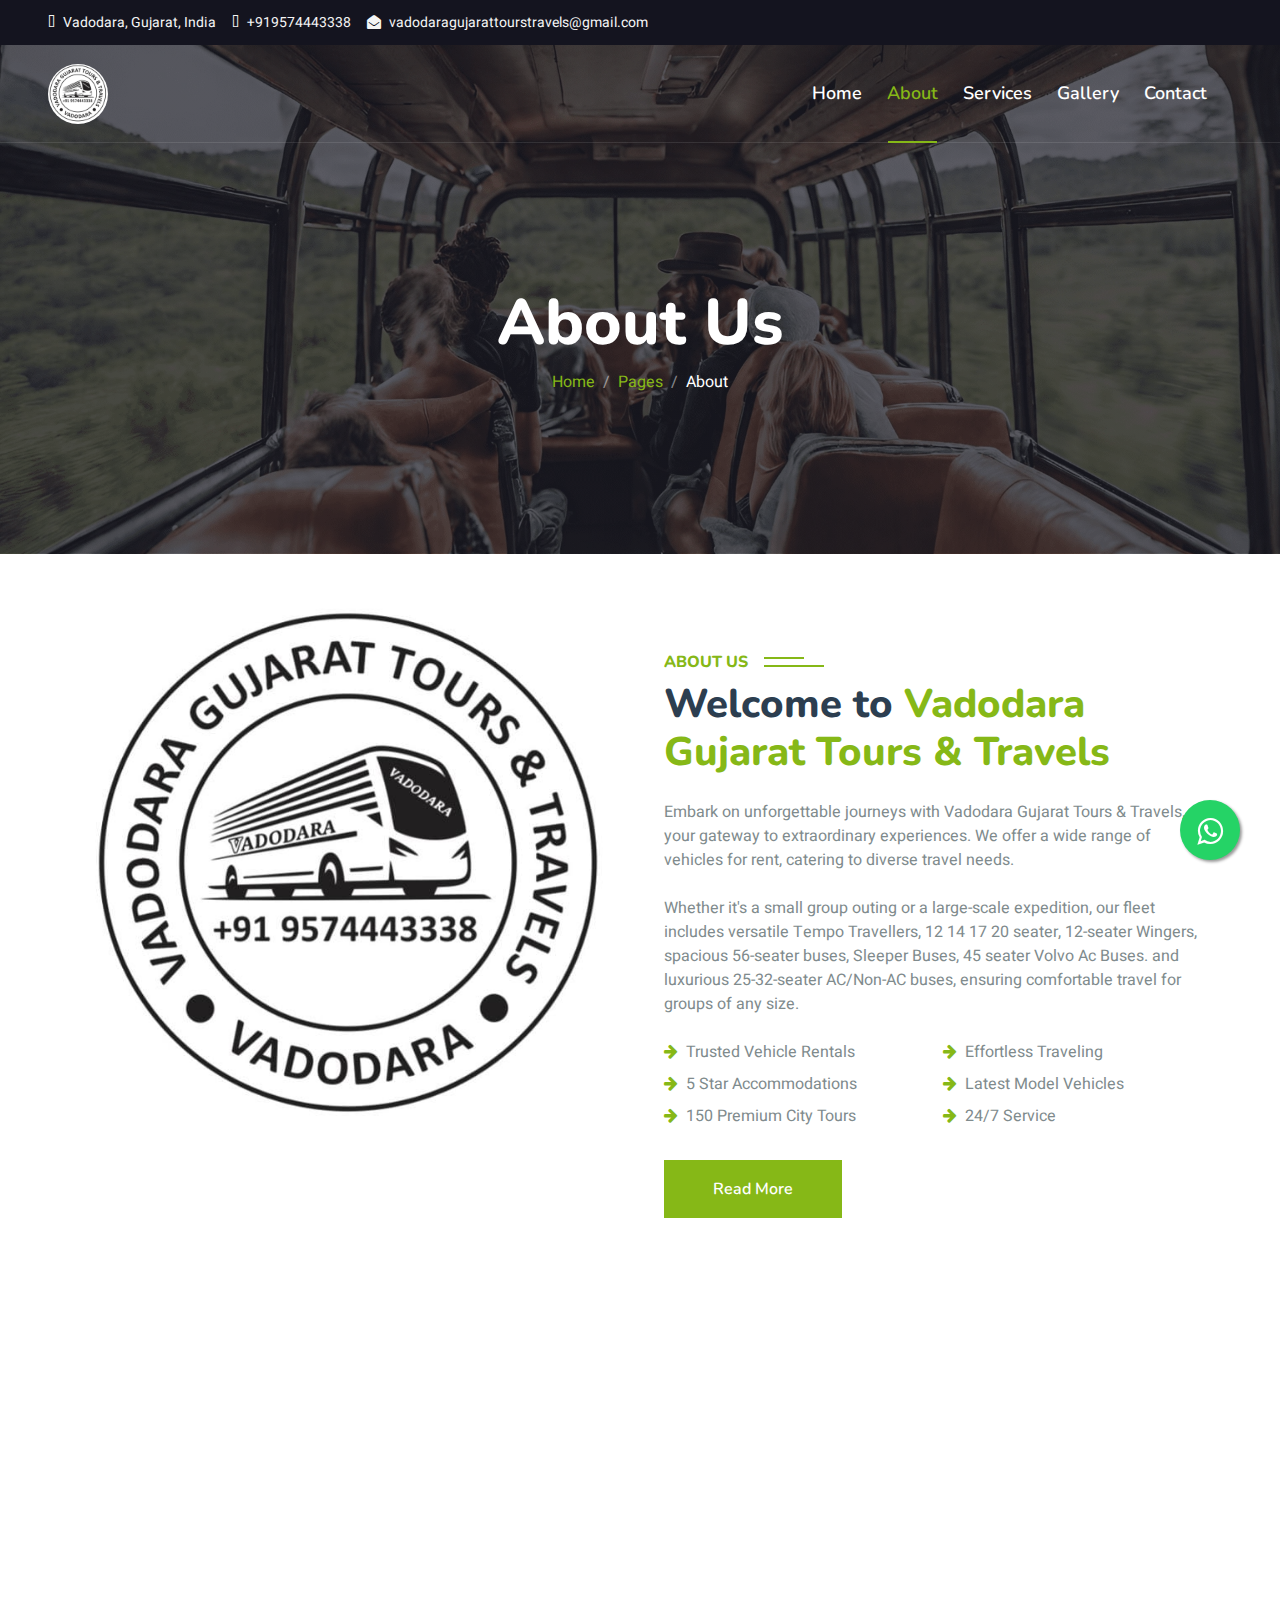
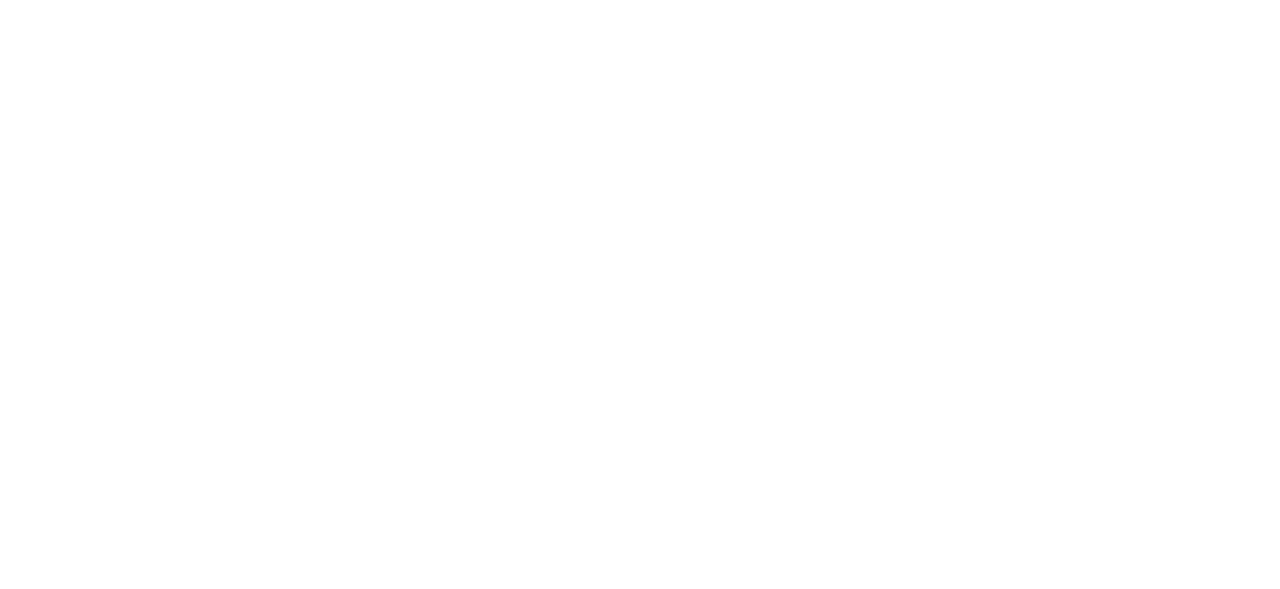
<file: about.html>
<!DOCTYPE html>
<html lang="en">

<head>
    <meta charset="utf-8">
    <title>Tourist - Travel Agency HTML Template</title>
    <meta content="width=device-width, initial-scale=1.0" name="viewport">
    <meta content="" name="keywords">
    <meta content="" name="description">

    <!-- Favicon -->
    <link href="img/favicon.ico" rel="icon">

    <!-- Google Web Fonts -->
    <link rel="preconnect" href="https://fonts.googleapis.com">
    <link rel="preconnect" href="https://fonts.gstatic.com" crossorigin>
    <link
        href="https://fonts.googleapis.com/css2?family=Heebo:wght@400;500;600&family=Nunito:wght@600;700;800&display=swap"
        rel="stylesheet">

    <!-- Icon Font Stylesheet -->
    <link href="https://cdnjs.cloudflare.com/ajax/libs/font-awesome/5.10.0/css/all.min.css" rel="stylesheet">
    <link href="https://cdn.jsdelivr.net/npm/bootstrap-icons@1.4.1/font/bootstrap-icons.css" rel="stylesheet">

    <!-- Libraries Stylesheet -->
    <link href="lib/animate/animate.min.css" rel="stylesheet">
    <link href="lib/owlcarousel/assets/owl.carousel.min.css" rel="stylesheet">
    <link href="lib/tempusdominus/css/tempusdominus-bootstrap-4.min.css" rel="stylesheet" />

    <!-- Customized Bootstrap Stylesheet -->
    <link href="css/bootstrap.min.css" rel="stylesheet">

    <!-- Template Stylesheet -->
    <link href="css/style.css" rel="stylesheet">
</head>

<body>
    <!-- Spinner Start -->
    <div id="spinner"
        class="show bg-white position-fixed translate-middle w-100 vh-100 top-50 start-50 d-flex align-items-center justify-content-center">
        <div class="spinner-border text-primary" style="width: 3rem; height: 3rem;" role="status">
            <span class="sr-only">Loading...</span>
        </div>
    </div>
    <!-- Spinner End -->


    <!-- Topbar Start -->
    <div class="container-fluid bg-dark px-5 d-none d-lg-block">
        <div class="row gx-0">
            <div class="col-lg-8 text-center text-lg-start mb-2 mb-lg-0">
                <div class="d-inline-flex align-items-center" style="height: 45px;">
                    <small class="me-3 text-light"><i class="fa fa-map-marker-alt me-2"></i>Vadodara, Gujarat,
                        India</small>
                    <small class="me-3 text-light"><i class="fa fa-phone-alt me-2"></i>+919574443338</small>
                    <small class="text-light"><i
                            class="fa fa-envelope-open me-2"></i>vadodaragujarattourstravels@gmail.com</small>
                </div>
            </div>

        </div>
    </div>
    <!-- Topbar End -->


    <!-- Navbar & Hero Start -->
    <div class="container-fluid position-relative p-0">
        <nav class="navbar navbar-expand-lg navbar-light px-4 px-lg-5 py-3 py-lg-0">
            <a href="" class="navbar-brand p-0">
                <img src="img/logo1.jpeg" alt="Vadodara Gujarat Tours & Travels" style="border-radius: 30px;">
                <!-- <img src="img/logo.png" alt="Logo"> -->
            </a>
            <button class="navbar-toggler" type="button" data-bs-toggle="collapse" data-bs-target="#navbarCollapse">
                <span class="fa fa-bars"></span>
            </button>
            <div class="collapse navbar-collapse" id="navbarCollapse">
                <div class="navbar-nav ms-auto py-0">
                    <a href="index.html" class="nav-item nav-link">Home</a>
                    <a href="about.html" class="nav-item nav-link active">About</a>
                    <a href="service.html" class="nav-item nav-link">Services</a>
                    <a href="Gallery.html" class="nav-item nav-link">Gallery</a>
                    <!-- <div class="nav-item dropdown">
                        <a href="#" class="nav-link dropdown-toggle" data-bs-toggle="dropdown">Pages</a>
                        <div class="dropdown-menu m-0">
                            <a href="destination.html" class="dropdown-item">Destination</a>
                            <a href="booking.html" class="dropdown-item">Booking</a>
                            <a href="team.html" class="dropdown-item">Travel Guides</a>
                            <a href="testimonial.html" class="dropdown-item">Testimonial</a>
                            <a href="404.html" class="dropdown-item">404 Page</a>
                        </div>
                    </div> -->
                    <a href="contact.html" class="nav-item nav-link">Contact</a>
                </div>
            </div>
        </nav>

        <div class="container-fluid bg-primary py-5 mb-5 hero-header">
            <div class="container py-5">
                <div class="row justify-content-center py-5">
                    <div class="col-lg-10 pt-lg-5 mt-lg-5 text-center">
                        <h1 class="display-3 text-white animated slideInDown">About Us</h1>
                        <nav aria-label="breadcrumb">
                            <ol class="breadcrumb justify-content-center">
                                <li class="breadcrumb-item"><a href="#">Home</a></li>
                                <li class="breadcrumb-item"><a href="#">Pages</a></li>
                                <li class="breadcrumb-item text-white active" aria-current="page">About</li>
                            </ol>
                        </nav>
                    </div>
                </div>
            </div>
        </div>
    </div>
    <!-- Navbar & Hero End -->


    <!-- About Start -->
    <div class="container-xxl py-5">
        <div class="container">
            <div class="row g-5">
                <div class="col-lg-6 wow fadeInUp mt-0" data-wow-delay="0.1s" style="min-height: 320px;">
                    <div class="position-relative h-100">
                        <img class="img-fluid position-absolute w-100 h-44" src="img/gallery/home_bus.jpeg"
                            alt="Vadodara Gujarat Tours & Travels"
                            style="object-fit: cover; max-height: 600px; /* Or set max-width: 100%; */">
                    </div>
                </div>
                <div class="col-lg-6 wow fadeInUp" data-wow-delay="0.3s">
                    <h6 class="section-title bg-white text-start text-primary pe-3">About Us</h6>
                    <h1 class="mb-4">Welcome to <span class="text-primary">Vadodara Gujarat Tours & Travels</span></h1>
                    <p class="mb-4">Embark on unforgettable journeys with Vadodara Gujarat Tours & Travels, your gateway
                        to extraordinary experiences. We offer a wide range of vehicles for rent, catering to diverse
                        travel needs.</p>
                    <p class="mb-4">Whether it's a small group outing or a large-scale expedition, our fleet includes
                        versatile Tempo Travellers, 12 14 17 20 seater, 12-seater Wingers, spacious 56-seater buses,
                        Sleeper Buses, 45 seater Volvo Ac Buses. and luxurious 25-32-seater AC/Non-AC buses, ensuring
                        comfortable travel for groups of any size.
                    </p>
                    <div class="row gy-2 gx-4 mb-4">
                        <div class="col-sm-6">
                            <p class="mb-0"><i class="fa fa-arrow-right text-primary me-2"></i>Trusted Vehicle Rentals
                            </p>
                        </div>
                        <div class="col-sm-6">
                            <p class="mb-0"><i class="fa fa-arrow-right text-primary me-2"></i>Effortless Traveling</p>
                        </div>
                        <div class="col-sm-6">
                            <p class="mb-0"><i class="fa fa-arrow-right text-primary me-2"></i>5 Star Accommodations</p>
                        </div>
                        <div class="col-sm-6">
                            <p class="mb-0"><i class="fa fa-arrow-right text-primary me-2"></i>Latest Model Vehicles</p>
                        </div>
                        <div class="col-sm-6">
                            <p class="mb-0"><i class="fa fa-arrow-right text-primary me-2"></i>150 Premium City Tours
                            </p>
                        </div>
                        <div class="col-sm-6">
                            <p class="mb-0"><i class="fa fa-arrow-right text-primary me-2"></i>24/7 Service</p>
                        </div>
                    </div>
                    <a class="btn btn-primary py-3 px-5 mt-2" href="">Read More</a>
                </div>
            </div>
        </div>
    </div>
    <!-- About End -->


    <!-- Team Start -->
    <div class="container-xxl py-5 wow fadeInUp mt-lg-5" data-wow-delay="0.1s">
        <div class="container">
            <div class="text-center">
                <h6 class="section-title bg-white text-center text-primary px-3">Testimonial</h6>
                <h1 class="mb-5">Our Clients Say!!!</h1>
            </div>
            <div class="owl-carousel testimonial-carousel position-relative">
                <div class="testimonial-item bg-white text-center border p-4">
                    <!-- <img class="bg-white rounded-circle shadow p-1 mx-auto mb-3" src="img/testimonial-1.jpg"
                        style="width: 80px; height: 80px;"> -->
                    <h5 class="mb-3">Rakesh Sharma</h5>
                    <!-- <p>New York, USA</p> -->
                    <p class="mb-0">Booked innova crysta go summary and dwarka trip. We really had very good experience
                        with vadodara gujarat tours & travels.</p>
                </div>
                <div class="testimonial-item bg-white text-center border p-4">
                    <!-- <img class="bg-white rounded-circle shadow p-1 mx-auto mb-3" src="img/testimonial-2.jpg"
                        style="width: 80px; height: 80px;"> -->
                    <h5 class="mb-3">Jay Shah</h5>
                    <!-- <p>New York, USA</p> -->
                    <p class="mt-2 mb-0">It was amazing experience with Vadodara Gujarat Tours & Travels. He provided us
                        what he committed.</p>
                </div>
                <div class="testimonial-item bg-white text-center border p-4">
                    <!-- <img class="bg-white rounded-circle shadow p-1 mx-auto mb-3" src="img/testimonial-3.jpg"
                        style="width: 80px; height: 80px;"> -->
                    <h5 class="mb-3">Akshay Patel</h5>
                    <!-- <p>New York, USA</p> -->
                    <p class="mt-2 mb-0">Best ever tempo traveller service in Vadodara.I must recommend this travels for
                        your next tour.Best service provided and supportive nature.</p>
                </div>
                <div class="testimonial-item bg-white text-center border p-4">
                    <!-- <img class="bg-white rounded-circle shadow p-1 mx-auto mb-3" src="img/testimonial-4.jpg"
                        style="width: 80px; height: 80px;"> -->
                    <h5 class="mb-0">Kinjal Seth</h5>
                    <!-- <p>New York, USA</p> -->
                    <p class="mt-2 mb-0">I have booked maharaja seat reveller from them for our Dwarka Somnath trip,
                        provided us new traveller driver was very good.</p>
                </div>
            </div>
        </div>
    </div>
    <!-- Team End -->

    <link rel="stylesheet" href="https://maxcdn.bootstrapcdn.com/font-awesome/4.5.0/css/font-awesome.min.css">
    <a href="https://wa.me/message/PZNUNO6SUDDUP1"
        class="float" target="_blank">
        <i class="fa fa-whatsapp my-float"></i>
    </a>

    <!-- Footer Start -->
    <div class="container-fluid bg-dark text-light footer pt-5 mt-5 wow fadeIn" data-wow-delay="0.1s">
        <div class="container py-5">
            <div class="row g-5">
                <div class="col-lg-4 col-md-6">
                    <h4 class="text-white mb-3">Company</h4>
                    <a class="btn btn-link" href="/about.html">About Us</a>
                    <a class="btn btn-link" href="/contact.html">Contact Us</a>
                    <a class="btn btn-link" href="/Gallery.html">Gallery</a>
                    <a class="btn btn-link" href="/service.html">Services</a>
                </div>
                <div class="col-lg-4 col-md-6">
                    <h4 class="text-white mb-3">Contact</h4>
                    <p class="mb-2"><i class="fa fa-map-marker-alt me-3"></i>Vadodara,Gujarat,India</p>
                    <p class="mb-2"><i class="fa fa-phone-alt me-3"></i>+919574443338</p>
                    <p class="mb-2"><i class="fa fa-envelope me-3"></i>vadodaragujarattourstravels@gmail.com</p>
                    <!-- <div class="d-flex pt-2">
                        <a class="btn btn-outline-light btn-social" href=""><i class="fab fa-twitter"></i></a>
                        <a class="btn btn-outline-light btn-social" href=""><i class="fab fa-facebook-f"></i></a>
                        <a class="btn btn-outline-light btn-social" href=""><i class="fab fa-youtube"></i></a>
                        <a class="btn btn-outline-light btn-social" href=""><i class="fab fa-linkedin-in"></i></a>
                    </div> -->
                </div>
                <div class="col-lg-4 col-md-6">
                    <h4 class="text-white mb-3">Gallery</h4>
                    <div class="row g-2 pt-2">
                        <div class="col-4">
                            <img class="img-fluid bg-light p-1" src="img/gallery/1.jpeg"
                                alt="Vadodara Gujarat Tours & Travels">
                        </div>
                        <div class="col-4">
                            <img class="img-fluid bg-light p-1" src="img/gallery/2.jpeg"
                                alt="Vadodara Gujarat Tours & Travels">
                        </div>
                        <div class="col-4">
                            <img class="img-fluid bg-light p-1" src="img/gallery/3.jpeg"
                                alt="Vadodara Gujarat Tours & Travels">
                        </div>

                    </div>
                </div>
            </div>
        </div>
        <div class="container">
            <div class="copyright">
                <div class="row">
                    <div class="col-md-6 text-center text-md-start mb-3 mb-md-0">
                        &copy; <a class="border-bottom"
                            href="https://freewebsitecode.com">VADODARAGUJARATTOURSTRAVELS</a>, All Right
                        Reserved.
                        <!-- Designed By <a class="border-bottom" href="https://freewebsitecode.com">Free Website Code</a> -->
                    </div>
                    <!-- <div class="col-md-6 text-center text-md-end">
                        <div class="footer-menu">
                            <a href="">Home</a>
                            <a href="">Cookies</a>
                            <a href="">Help</a>
                        </div>
                    </div> -->
                </div>
            </div>
        </div>
    </div>
    <!-- Footer End -->


    <!-- Back to Top -->
    <script src="https://static.elfsight.com/platform/platform.js" data-use-service-core defer></script>
    <div class="elfsight-app-508b27fa-f334-4fd7-a574-083bccef4e58" data-elfsight-app-lazy></div>

    <!-- JavaScript Libraries -->
    <script src="https://code.jquery.com/jquery-3.4.1.min.js"></script>
    <script src="https://cdn.jsdelivr.net/npm/bootstrap@5.0.0/dist/js/bootstrap.bundle.min.js"></script>
    <script src="lib/wow/wow.min.js"></script>
    <script src="lib/easing/easing.min.js"></script>
    <script src="lib/waypoints/waypoints.min.js"></script>
    <script src="lib/owlcarousel/owl.carousel.min.js"></script>
    <script src="lib/tempusdominus/js/moment.min.js"></script>
    <script src="lib/tempusdominus/js/moment-timezone.min.js"></script>
    <script src="lib/tempusdominus/js/tempusdominus-bootstrap-4.min.js"></script>

    <!-- Template Javascript -->
    <script src="js/main.js"></script>
</body>

</html>
</file>
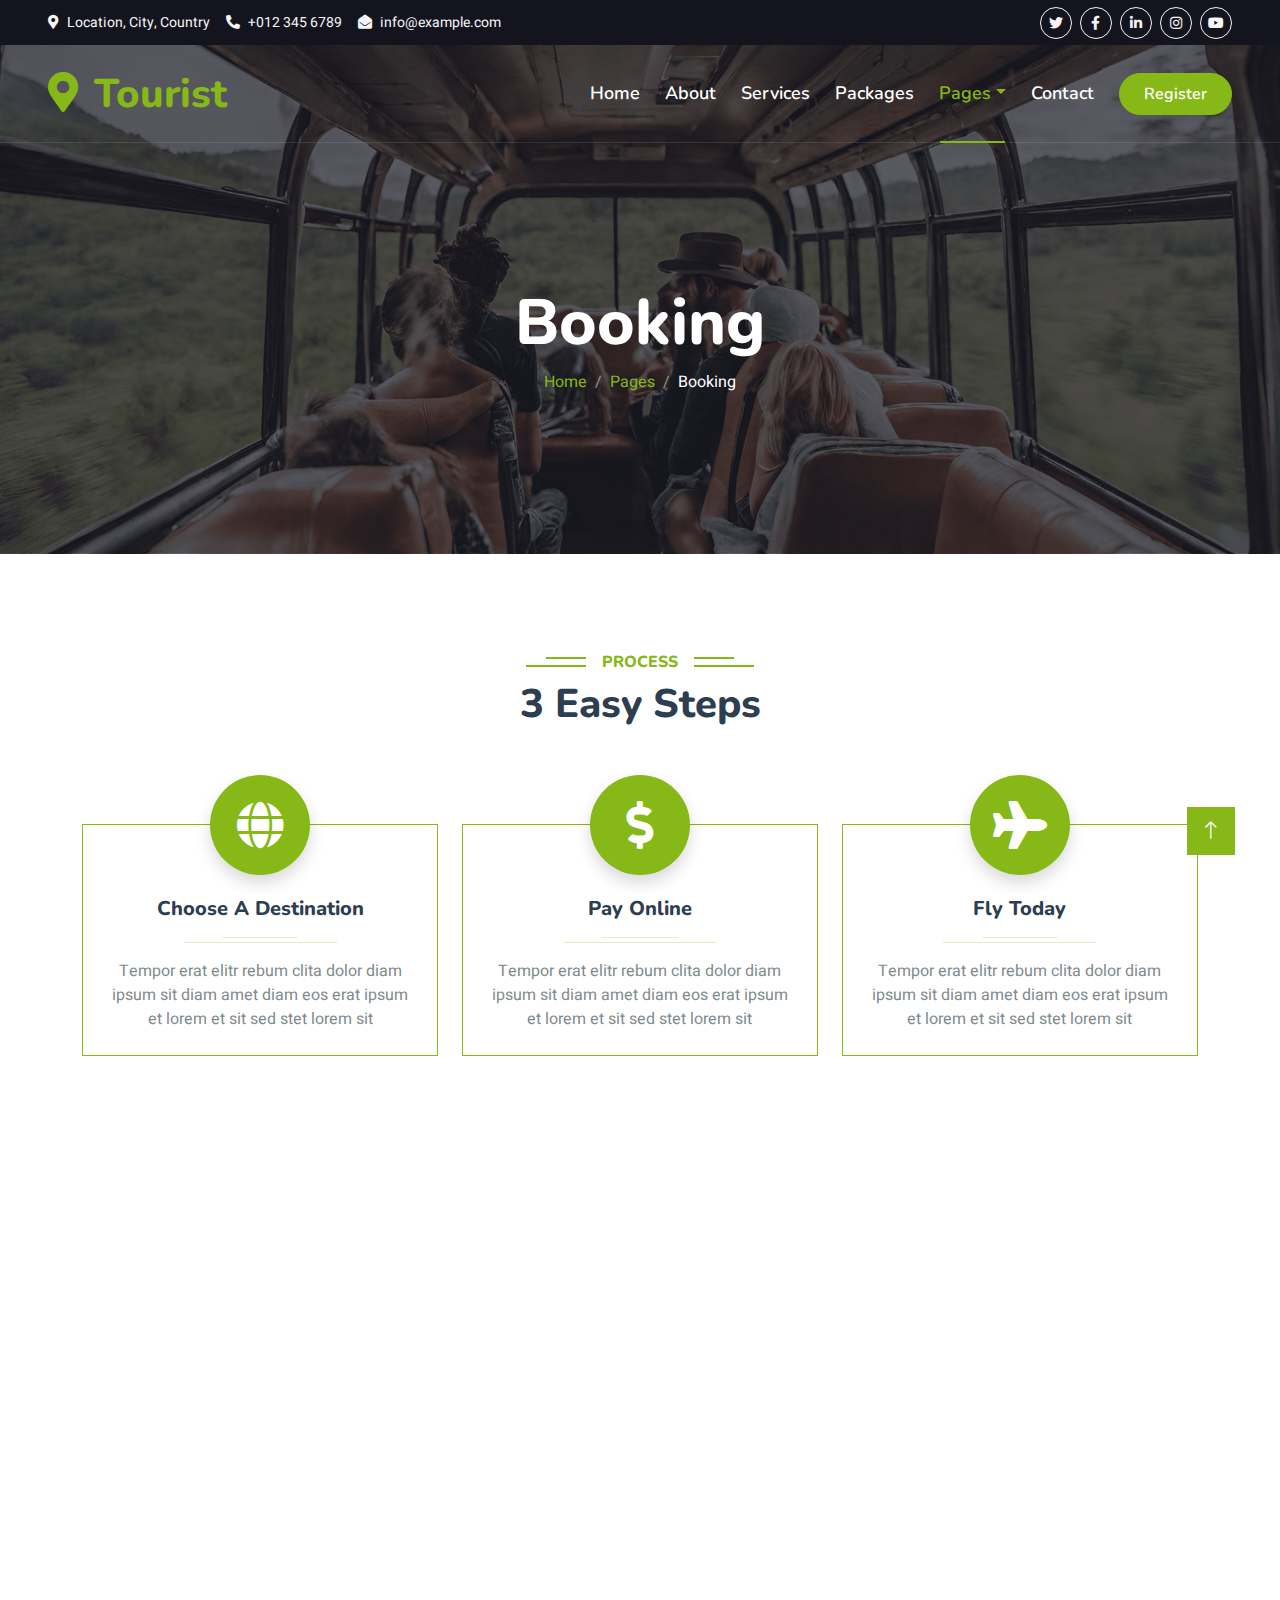
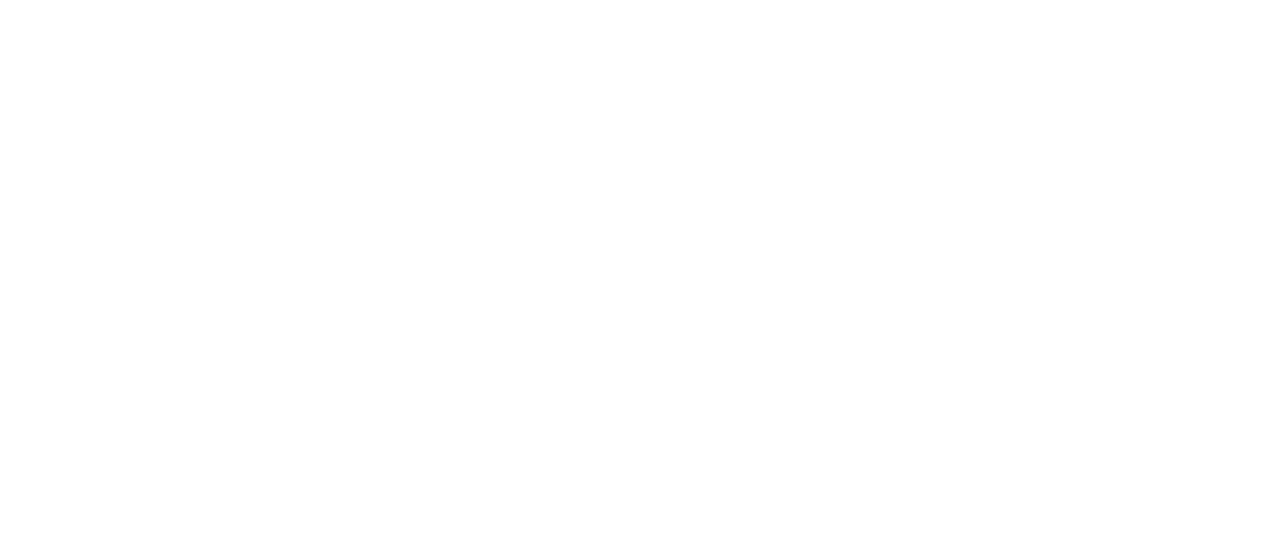
<file: booking.html>
<!DOCTYPE html>
<html lang="en">

<head>
    <meta charset="utf-8">
    <title>Tourist - Travel Agency HTML Template</title>
    <meta content="width=device-width, initial-scale=1.0" name="viewport">
    <meta content="" name="keywords">
    <meta content="" name="description">

    <!-- Favicon -->
    <link href="img/favicon.ico" rel="icon">

    <!-- Google Web Fonts -->
    <link rel="preconnect" href="https://fonts.googleapis.com">
    <link rel="preconnect" href="https://fonts.gstatic.com" crossorigin>
    <link href="https://fonts.googleapis.com/css2?family=Heebo:wght@400;500;600&family=Nunito:wght@600;700;800&display=swap" rel="stylesheet">

    <!-- Icon Font Stylesheet -->
    <link href="https://cdnjs.cloudflare.com/ajax/libs/font-awesome/5.10.0/css/all.min.css" rel="stylesheet">
    <link href="https://cdn.jsdelivr.net/npm/bootstrap-icons@1.4.1/font/bootstrap-icons.css" rel="stylesheet">

    <!-- Libraries Stylesheet -->
    <link href="lib/animate/animate.min.css" rel="stylesheet">
    <link href="lib/owlcarousel/assets/owl.carousel.min.css" rel="stylesheet">
    <link href="lib/tempusdominus/css/tempusdominus-bootstrap-4.min.css" rel="stylesheet" />

    <!-- Customized Bootstrap Stylesheet -->
    <link href="css/bootstrap.min.css" rel="stylesheet">

    <!-- Template Stylesheet -->
    <link href="css/style.css" rel="stylesheet">
</head>

<body>
    <!-- Spinner Start -->
    <div id="spinner" class="show bg-white position-fixed translate-middle w-100 vh-100 top-50 start-50 d-flex align-items-center justify-content-center">
        <div class="spinner-border text-primary" style="width: 3rem; height: 3rem;" role="status">
            <span class="sr-only">Loading...</span>
        </div>
    </div>
    <!-- Spinner End -->


    <!-- Topbar Start -->
    <div class="container-fluid bg-dark px-5 d-none d-lg-block">
        <div class="row gx-0">
            <div class="col-lg-8 text-center text-lg-start mb-2 mb-lg-0">
                <div class="d-inline-flex align-items-center" style="height: 45px;">
                    <small class="me-3 text-light"><i class="fa fa-map-marker-alt me-2"></i>Location, City, Country</small>
                    <small class="me-3 text-light"><i class="fa fa-phone-alt me-2"></i>+012 345 6789</small>
                    <small class="text-light"><i class="fa fa-envelope-open me-2"></i>info@example.com</small>
                </div>
            </div>
            <div class="col-lg-4 text-center text-lg-end">
                <div class="d-inline-flex align-items-center" style="height: 45px;">
                    <a class="btn btn-sm btn-outline-light btn-sm-square rounded-circle me-2" href=""><i class="fab fa-twitter fw-normal"></i></a>
                    <a class="btn btn-sm btn-outline-light btn-sm-square rounded-circle me-2" href=""><i class="fab fa-facebook-f fw-normal"></i></a>
                    <a class="btn btn-sm btn-outline-light btn-sm-square rounded-circle me-2" href=""><i class="fab fa-linkedin-in fw-normal"></i></a>
                    <a class="btn btn-sm btn-outline-light btn-sm-square rounded-circle me-2" href=""><i class="fab fa-instagram fw-normal"></i></a>
                    <a class="btn btn-sm btn-outline-light btn-sm-square rounded-circle" href=""><i class="fab fa-youtube fw-normal"></i></a>
                </div>
            </div>
        </div>
    </div>
    <!-- Topbar End -->


    <!-- Navbar & Hero Start -->
    <div class="container-fluid position-relative p-0">
        <nav class="navbar navbar-expand-lg navbar-light px-4 px-lg-5 py-3 py-lg-0">
            <a href="" class="navbar-brand p-0">
                <h1 class="text-primary m-0"><i class="fa fa-map-marker-alt me-3"></i>Tourist</h1>
                <!-- <img src="img/logo.png" alt="Logo"> -->
            </a>
            <button class="navbar-toggler" type="button" data-bs-toggle="collapse" data-bs-target="#navbarCollapse">
                <span class="fa fa-bars"></span>
            </button>
            <div class="collapse navbar-collapse" id="navbarCollapse">
                <div class="navbar-nav ms-auto py-0">
                    <a href="index.html" class="nav-item nav-link">Home</a>
                    <a href="about.html" class="nav-item nav-link">About</a>
                    <a href="service.html" class="nav-item nav-link">Services</a>
                    <a href="package.html" class="nav-item nav-link">Packages</a>
                    <div class="nav-item dropdown">
                        <a href="#" class="nav-link dropdown-toggle active" data-bs-toggle="dropdown">Pages</a>
                        <div class="dropdown-menu m-0">
                            <a href="destination.html" class="dropdown-item">Destination</a>
                            <a href="booking.html" class="dropdown-item active">Booking</a>
                            <a href="team.html" class="dropdown-item">Travel Guides</a>
                            <a href="testimonial.html" class="dropdown-item">Testimonial</a>
                            <a href="404.html" class="dropdown-item">404 Page</a>
                        </div>
                    </div>
                    <a href="contact.html" class="nav-item nav-link">Contact</a>
                </div>
                <a href="" class="btn btn-primary rounded-pill py-2 px-4">Register</a>
            </div>
        </nav>

        <div class="container-fluid bg-primary py-5 mb-5 hero-header">
            <div class="container py-5">
                <div class="row justify-content-center py-5">
                    <div class="col-lg-10 pt-lg-5 mt-lg-5 text-center">
                        <h1 class="display-3 text-white animated slideInDown">Booking</h1>
                        <nav aria-label="breadcrumb">
                            <ol class="breadcrumb justify-content-center">
                                <li class="breadcrumb-item"><a href="#">Home</a></li>
                                <li class="breadcrumb-item"><a href="#">Pages</a></li>
                                <li class="breadcrumb-item text-white active" aria-current="page">Booking</li>
                            </ol>
                        </nav>
                    </div>
                </div>
            </div>
        </div>
    </div>
    <!-- Navbar & Hero End -->


    <!-- Process Start -->
    <div class="container-xxl py-5">
        <div class="container">
            <div class="text-center pb-4 wow fadeInUp" data-wow-delay="0.1s">
                <h6 class="section-title bg-white text-center text-primary px-3">Process</h6>
                <h1 class="mb-5">3 Easy Steps</h1>
            </div>
            <div class="row gy-5 gx-4 justify-content-center">
                <div class="col-lg-4 col-sm-6 text-center pt-4 wow fadeInUp" data-wow-delay="0.1s">
                    <div class="position-relative border border-primary pt-5 pb-4 px-4">
                        <div class="d-inline-flex align-items-center justify-content-center bg-primary rounded-circle position-absolute top-0 start-50 translate-middle shadow" style="width: 100px; height: 100px;">
                            <i class="fa fa-globe fa-3x text-white"></i>
                        </div>
                        <h5 class="mt-4">Choose A Destination</h5>
                        <hr class="w-25 mx-auto bg-primary mb-1">
                        <hr class="w-50 mx-auto bg-primary mt-0">
                        <p class="mb-0">Tempor erat elitr rebum clita dolor diam ipsum sit diam amet diam eos erat ipsum et lorem et sit sed stet lorem sit</p>
                    </div>
                </div>
                <div class="col-lg-4 col-sm-6 text-center pt-4 wow fadeInUp" data-wow-delay="0.3s">
                    <div class="position-relative border border-primary pt-5 pb-4 px-4">
                        <div class="d-inline-flex align-items-center justify-content-center bg-primary rounded-circle position-absolute top-0 start-50 translate-middle shadow" style="width: 100px; height: 100px;">
                            <i class="fa fa-dollar-sign fa-3x text-white"></i>
                        </div>
                        <h5 class="mt-4">Pay Online</h5>
                        <hr class="w-25 mx-auto bg-primary mb-1">
                        <hr class="w-50 mx-auto bg-primary mt-0">
                        <p class="mb-0">Tempor erat elitr rebum clita dolor diam ipsum sit diam amet diam eos erat ipsum et lorem et sit sed stet lorem sit</p>
                    </div>
                </div>
                <div class="col-lg-4 col-sm-6 text-center pt-4 wow fadeInUp" data-wow-delay="0.5s">
                    <div class="position-relative border border-primary pt-5 pb-4 px-4">
                        <div class="d-inline-flex align-items-center justify-content-center bg-primary rounded-circle position-absolute top-0 start-50 translate-middle shadow" style="width: 100px; height: 100px;">
                            <i class="fa fa-plane fa-3x text-white"></i>
                        </div>
                        <h5 class="mt-4">Fly Today</h5>
                        <hr class="w-25 mx-auto bg-primary mb-1">
                        <hr class="w-50 mx-auto bg-primary mt-0">
                        <p class="mb-0">Tempor erat elitr rebum clita dolor diam ipsum sit diam amet diam eos erat ipsum et lorem et sit sed stet lorem sit</p>
                    </div>
                </div>
            </div>
        </div>
    </div>
    <!-- Process Start -->


    <!-- Booking Start -->
    <div class="container-xxl py-5 wow fadeInUp" data-wow-delay="0.1s">
        <div class="container">
            <div class="booking p-5">
                <div class="row g-5 align-items-center">
                    <div class="col-md-6 text-white">
                        <h6 class="text-white text-uppercase">Booking</h6>
                        <h1 class="text-white mb-4">Online Booking</h1>
                        <p class="mb-4">Tempor erat elitr rebum at clita. Diam dolor diam ipsum sit. Aliqu diam amet diam et eos. Clita erat ipsum et lorem et sit.</p>
                        <p class="mb-4">Tempor erat elitr rebum at clita. Diam dolor diam ipsum sit. Aliqu diam amet diam et eos. Clita erat ipsum et lorem et sit, sed stet lorem sit clita duo justo magna dolore erat amet</p>
                        <a class="btn btn-outline-light py-3 px-5 mt-2" href="">Read More</a>
                    </div>
                    <div class="col-md-6">
                        <h1 class="text-white mb-4">Book A Tour</h1>
                        <form>
                            <div class="row g-3">
                                <div class="col-md-6">
                                    <div class="form-floating">
                                        <input type="text" class="form-control bg-transparent" id="name" placeholder="Your Name">
                                        <label for="name">Your Name</label>
                                    </div>
                                </div>
                                <div class="col-md-6">
                                    <div class="form-floating">
                                        <input type="email" class="form-control bg-transparent" id="email" placeholder="Your Email">
                                        <label for="email">Your Email</label>
                                    </div>
                                </div>
                                <div class="col-md-6">
                                    <div class="form-floating date" id="date3" data-target-input="nearest">
                                        <input type="text" class="form-control bg-transparent datetimepicker-input" id="datetime" placeholder="Date & Time" data-target="#date3" data-toggle="datetimepicker" />
                                        <label for="datetime">Date & Time</label>
                                    </div>
                                </div>
                                <div class="col-md-6">
                                    <div class="form-floating">
                                        <select class="form-select bg-transparent" id="select1">
                                            <option value="1">Destination 1</option>
                                            <option value="2">Destination 2</option>
                                            <option value="3">Destination 3</option>
                                        </select>
                                        <label for="select1">Destination</label>
                                    </div>
                                </div>
                                <div class="col-12">
                                    <div class="form-floating">
                                        <textarea class="form-control bg-transparent" placeholder="Special Request" id="message" style="height: 100px"></textarea>
                                        <label for="message">Special Request</label>
                                    </div>
                                </div>
                                <div class="col-12">
                                    <button class="btn btn-outline-light w-100 py-3" type="submit">Book Now</button>
                                </div>
                            </div>
                        </form>
                    </div>
                </div>
            </div>
        </div>
    </div>
    <!-- Booking Start -->
        

    <!-- Footer Start -->
    <div class="container-fluid bg-dark text-light footer pt-5 mt-5 wow fadeIn" data-wow-delay="0.1s">
        <div class="container py-5">
            <div class="row g-5">
                <div class="col-lg-3 col-md-6">
                    <h4 class="text-white mb-3">Company</h4>
                    <a class="btn btn-link" href="">About Us</a>
                    <a class="btn btn-link" href="">Contact Us</a>
                    <a class="btn btn-link" href="">Privacy Policy</a>
                    <a class="btn btn-link" href="">Terms & Condition</a>
                    <a class="btn btn-link" href="">FAQs & Help</a>
                </div>
                <div class="col-lg-3 col-md-6">
                    <h4 class="text-white mb-3">Contact</h4>
                    <p class="mb-2"><i class="fa fa-map-marker-alt me-3"></i>Location, City, Country</p>
                    <p class="mb-2"><i class="fa fa-phone-alt me-3"></i>+012 345 67890</p>
                    <p class="mb-2"><i class="fa fa-envelope me-3"></i>info@example.com</p>
                    <div class="d-flex pt-2">
                        <a class="btn btn-outline-light btn-social" href=""><i class="fab fa-twitter"></i></a>
                        <a class="btn btn-outline-light btn-social" href=""><i class="fab fa-facebook-f"></i></a>
                        <a class="btn btn-outline-light btn-social" href=""><i class="fab fa-youtube"></i></a>
                        <a class="btn btn-outline-light btn-social" href=""><i class="fab fa-linkedin-in"></i></a>
                    </div>
                </div>
                <div class="col-lg-3 col-md-6">
                    <h4 class="text-white mb-3">Gallery</h4>
                    <div class="row g-2 pt-2">
                        <div class="col-4">
                            <img class="img-fluid bg-light p-1" src="img/package-1.jpg" alt="">
                        </div>
                        <div class="col-4">
                            <img class="img-fluid bg-light p-1" src="img/package-2.jpg" alt="">
                        </div>
                        <div class="col-4">
                            <img class="img-fluid bg-light p-1" src="img/package-3.jpg" alt="">
                        </div>
                        <div class="col-4">
                            <img class="img-fluid bg-light p-1" src="img/package-2.jpg" alt="">
                        </div>
                        <div class="col-4">
                            <img class="img-fluid bg-light p-1" src="img/package-3.jpg" alt="">
                        </div>
                        <div class="col-4">
                            <img class="img-fluid bg-light p-1" src="img/package-1.jpg" alt="">
                        </div>
                    </div>
                </div>
                <div class="col-lg-3 col-md-6">
                    <h4 class="text-white mb-3">Newsletter</h4>
                    <p>Dolor amet sit justo amet elitr clita ipsum elitr est.</p>
                    <div class="position-relative mx-auto" style="max-width: 400px;">
                        <input class="form-control border-primary w-100 py-3 ps-4 pe-5" type="text" placeholder="Your email">
                        <button type="button" class="btn btn-primary py-2 position-absolute top-0 end-0 mt-2 me-2">SignUp</button>
                    </div>
                </div>
            </div>
        </div>
        <div class="container">
            <div class="copyright">
                <div class="row">
                    <div class="col-md-6 text-center text-md-start mb-3 mb-md-0">
                        &copy; <a class="border-bottom" href="https://freewebsitecode.com">Your Site Name</a>, All Right Reserved.

                        
                        Designed By <a class="border-bottom" href="https://freewebsitecode.com">Free Website Code</a>
                    </div>
                    <div class="col-md-6 text-center text-md-end">
                        <div class="footer-menu">
                            <a href="">Home</a>
                            <a href="">Cookies</a>
                            <a href="">Help</a>
                            <a href="">FQAs</a>
                        </div>
                    </div>
                </div>
            </div>
        </div>
    </div>
    <!-- Footer End -->


    <!-- Back to Top -->
    <a href="#" class="btn btn-lg btn-primary btn-lg-square back-to-top"><i class="bi bi-arrow-up"></i></a>


    <!-- JavaScript Libraries -->
    <script src="https://code.jquery.com/jquery-3.4.1.min.js"></script>
    <script src="https://cdn.jsdelivr.net/npm/bootstrap@5.0.0/dist/js/bootstrap.bundle.min.js"></script>
    <script src="lib/wow/wow.min.js"></script>
    <script src="lib/easing/easing.min.js"></script>
    <script src="lib/waypoints/waypoints.min.js"></script>
    <script src="lib/owlcarousel/owl.carousel.min.js"></script>
    <script src="lib/tempusdominus/js/moment.min.js"></script>
    <script src="lib/tempusdominus/js/moment-timezone.min.js"></script>
    <script src="lib/tempusdominus/js/tempusdominus-bootstrap-4.min.js"></script>

    <!-- Template Javascript -->
    <script src="js/main.js"></script>
</body>

</html>
</file>
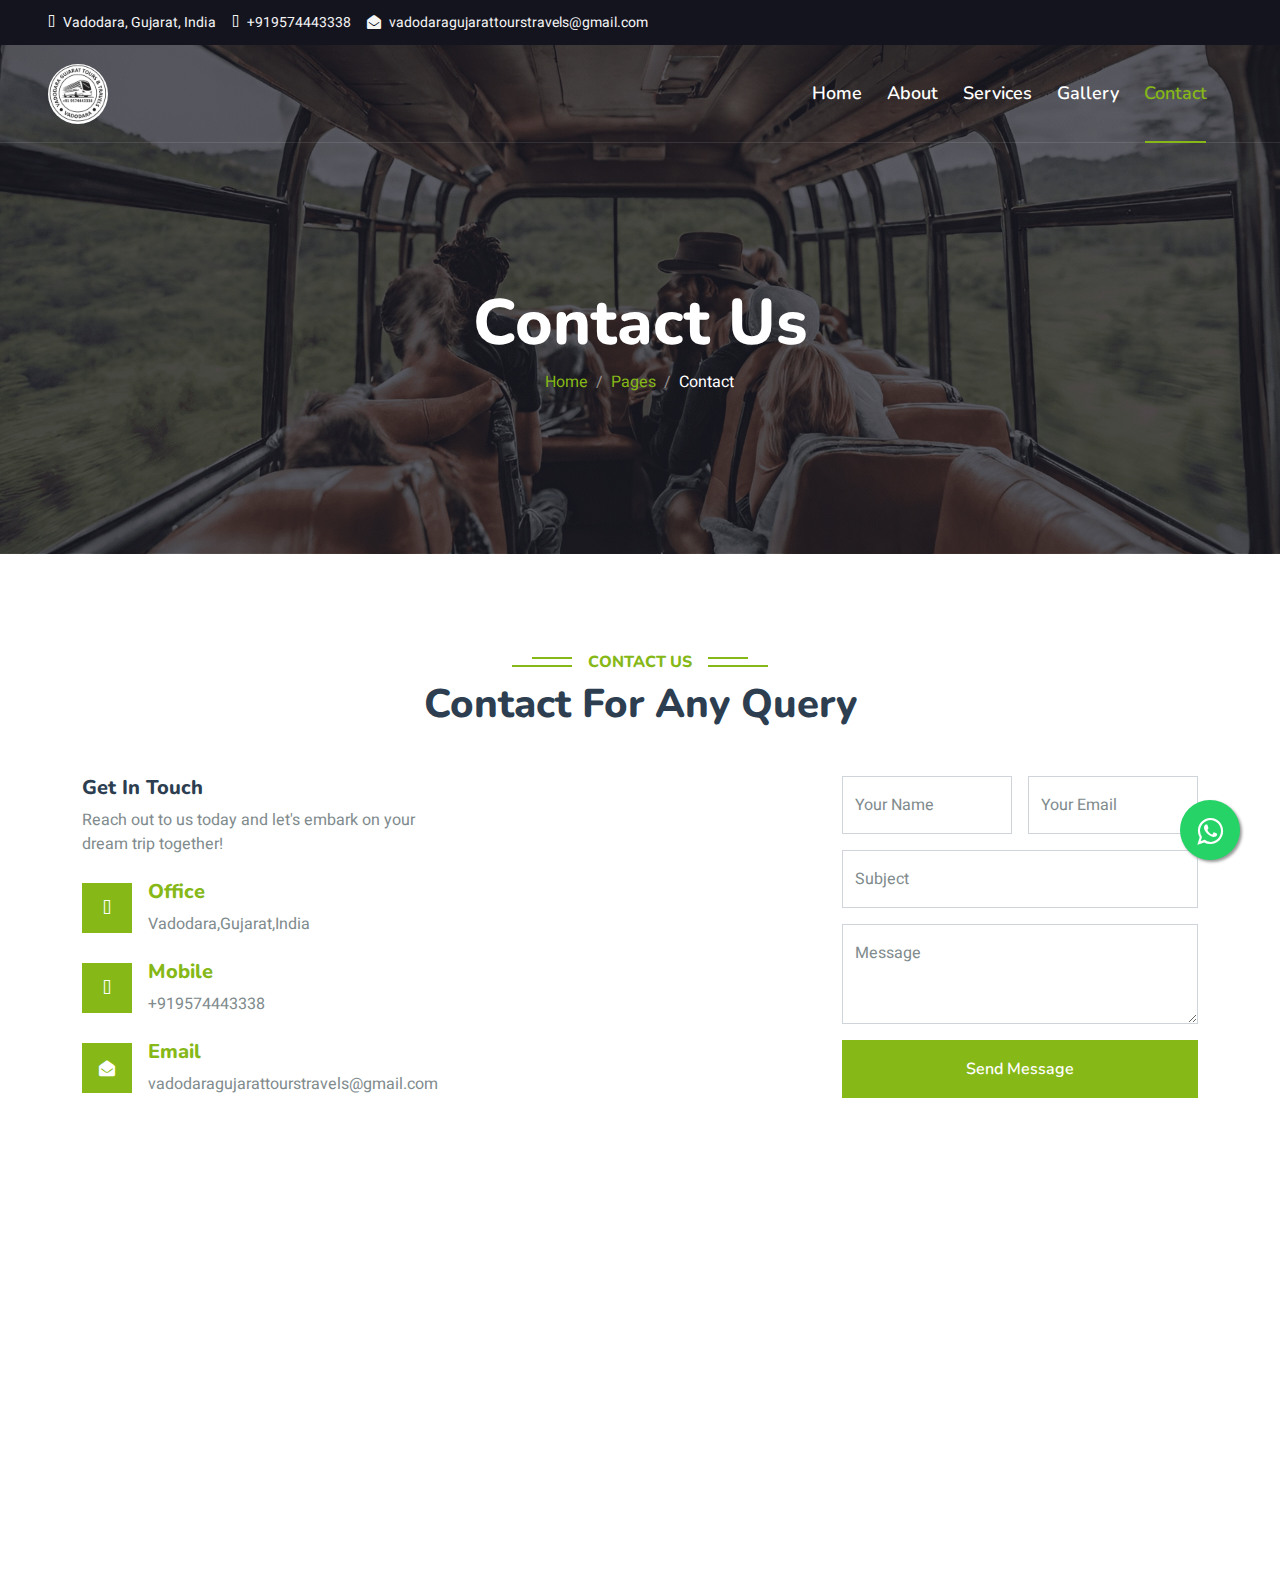
<file: contact.html>
<!DOCTYPE html>
<html lang="en">

<head>
    <meta charset="utf-8">
    <title>Tourist - Travel Agency HTML Template</title>
    <meta content="width=device-width, initial-scale=1.0" name="viewport">
    <meta content="" name="keywords">
    <meta content="" name="description">

    <!-- Favicon -->
    <link href="img/favicon.ico" rel="icon">

    <!-- Google Web Fonts -->
    <link rel="preconnect" href="https://fonts.googleapis.com">
    <link rel="preconnect" href="https://fonts.gstatic.com" crossorigin>
    <link
        href="https://fonts.googleapis.com/css2?family=Heebo:wght@400;500;600&family=Nunito:wght@600;700;800&display=swap"
        rel="stylesheet">

    <!-- Icon Font Stylesheet -->
    <link href="https://cdnjs.cloudflare.com/ajax/libs/font-awesome/5.10.0/css/all.min.css" rel="stylesheet">
    <link href="https://cdn.jsdelivr.net/npm/bootstrap-icons@1.4.1/font/bootstrap-icons.css" rel="stylesheet">

    <!-- Libraries Stylesheet -->
    <link href="lib/animate/animate.min.css" rel="stylesheet">
    <link href="lib/owlcarousel/assets/owl.carousel.min.css" rel="stylesheet">
    <link href="lib/tempusdominus/css/tempusdominus-bootstrap-4.min.css" rel="stylesheet" />

    <!-- Customized Bootstrap Stylesheet -->
    <link href="css/bootstrap.min.css" rel="stylesheet">

    <!-- Template Stylesheet -->
    <link href="css/style.css" rel="stylesheet">

</head>

<body>
    <!-- Spinner Start -->
    <div id="spinner"
        class="show bg-white position-fixed translate-middle w-100 vh-100 top-50 start-50 d-flex align-items-center justify-content-center">
        <div class="spinner-border text-primary" style="width: 3rem; height: 3rem;" role="status">
            <span class="sr-only">Loading...</span>
        </div>
    </div>
    <!-- Spinner End -->


    <!-- Topbar Start -->
    <div class="container-fluid bg-dark px-5 d-none d-lg-block">
        <div class="row gx-0">
            <div class="col-lg-8 text-center text-lg-start mb-2 mb-lg-0">
                <div class="d-inline-flex align-items-center" style="height: 45px;">
                    <small class="me-3 text-light"><i class="fa fa-map-marker-alt me-2"></i>Vadodara, Gujarat,
                        India</small>
                    <small class="me-3 text-light"><i class="fa fa-phone-alt me-2"></i>+919574443338</small>
                    <small class="text-light"><i
                            class="fa fa-envelope-open me-2"></i>vadodaragujarattourstravels@gmail.com</small>
                </div>
            </div>
            <!-- <div class="col-lg-4 text-center text-lg-end">
                <div class="d-inline-flex align-items-center" style="height: 45px;">
                    <a class="btn btn-sm btn-outline-light btn-sm-square rounded-circle me-2" href=""><i class="fab fa-twitter fw-normal"></i></a>
                    <a class="btn btn-sm btn-outline-light btn-sm-square rounded-circle me-2" href=""><i class="fab fa-facebook-f fw-normal"></i></a>
                    <a class="btn btn-sm btn-outline-light btn-sm-square rounded-circle me-2" href=""><i class="fab fa-linkedin-in fw-normal"></i></a>
                    <a class="btn btn-sm btn-outline-light btn-sm-square rounded-circle me-2" href=""><i class="fab fa-instagram fw-normal"></i></a>
                    <a class="btn btn-sm btn-outline-light btn-sm-square rounded-circle" href=""><i class="fab fa-youtube fw-normal"></i></a>
                </div>
            </div> -->
        </div>
    </div>
    <!-- Topbar End -->


    <!-- Navbar & Hero Start -->
    <div class="container-fluid position-relative p-0">
        <nav class="navbar navbar-expand-lg navbar-light px-4 px-lg-5 py-3 py-lg-0">
            <a href="" class="navbar-brand p-0">
                <img src="img/logo1.jpeg" alt="Vadodara Gujarat Tours & Travels" style="border-radius: 30px;">
                <!-- <img src="img/logo.png" alt="Logo"> -->
            </a>
            <button class="navbar-toggler" type="button" data-bs-toggle="collapse" data-bs-target="#navbarCollapse">
                <span class="fa fa-bars"></span>
            </button>
            <div class="collapse navbar-collapse" id="navbarCollapse">
                <div class="navbar-nav ms-auto py-0">
                    <a href="index.html" class="nav-item nav-link">Home</a>
                    <a href="about.html" class="nav-item nav-link">About</a>
                    <a href="service.html" class="nav-item nav-link">Services</a>
                    <a href="Gallery.html" class="nav-item nav-link">Gallery</a>
                    <!-- <div class="nav-item dropdown">
                        <a href="#" class="nav-link dropdown-toggle" data-bs-toggle="dropdown">Pages</a>
                        <div class="dropdown-menu m-0">
                            <a href="destination.html" class="dropdown-item">Destination</a>
                            <a href="booking.html" class="dropdown-item">Booking</a>
                            <a href="team.html" class="dropdown-item">Travel Guides</a>
                            <a href="testimonial.html" class="dropdown-item">Testimonial</a>
                            <a href="404.html" class="dropdown-item">404 Page</a>
                        </div>
                    </div> -->
                    <a href="contact.html" class="nav-item nav-link active">Contact</a>
                </div>
            </div>
        </nav>

        <div class="container-fluid bg-primary py-5 mb-5 hero-header">
            <div class="container py-5">
                <div class="row justify-content-center py-5">
                    <div class="col-lg-10 pt-lg-5 mt-lg-5 text-center">
                        <h1 class="display-3 text-white animated slideInDown">Contact Us</h1>
                        <nav aria-label="breadcrumb">
                            <ol class="breadcrumb justify-content-center">
                                <li class="breadcrumb-item"><a href="#">Home</a></li>
                                <li class="breadcrumb-item"><a href="#">Pages</a></li>
                                <li class="breadcrumb-item text-white active" aria-current="page">Contact</li>
                            </ol>
                        </nav>
                    </div>
                </div>
            </div>
        </div>
    </div>
    <!-- Navbar & Hero End -->


    <!-- Contact Start -->
    <div class="container-xxl py-5">
        <div class="container">
            <div class="text-center wow fadeInUp" data-wow-delay="0.1s">
                <h6 class="section-title bg-white text-center text-primary px-3">Contact Us</h6>
                <h1 class="mb-5">Contact For Any Query</h1>
            </div>
            <div class="row g-4">
                <div class="col-lg-4 col-md-6 wow fadeInUp" data-wow-delay="0.1s">
                    <h5>Get In Touch</h5>
                    <p class="mb-4">Reach out to us today and let's embark on your dream trip together!</p>
                    <div class="d-flex align-items-center mb-4">
                        <div class="d-flex align-items-center justify-content-center flex-shrink-0 bg-primary"
                            style="width: 50px; height: 50px;">
                            <i class="fa fa-map-marker-alt text-white"></i>
                        </div>
                        <div class="ms-3">
                            <h5 class="text-primary">Office</h5>
                            <p class="mb-0">Vadodara,Gujarat,India</p>
                        </div>
                    </div>
                    <div class="d-flex align-items-center mb-4">
                        <div class="d-flex align-items-center justify-content-center flex-shrink-0 bg-primary"
                            style="width: 50px; height: 50px;">
                            <i class="fa fa-phone-alt text-white"></i>
                        </div>
                        <div class="ms-3">
                            <h5 class="text-primary">Mobile</h5>
                            <p class="mb-0">+919574443338</p>
                        </div>
                    </div>
                    <div class="d-flex align-items-center">
                        <div class="d-flex align-items-center justify-content-center flex-shrink-0 bg-primary"
                            style="width: 50px; height: 50px;">
                            <i class="fa fa-envelope-open text-white"></i>
                        </div>
                        <div class="ms-3">
                            <h5 class="text-primary">Email</h5>
                            <p class="mb-0">vadodaragujarattourstravels@gmail.com</p>
                        </div>
                    </div>
                </div>
                <div class="col-lg-4 col-md-6 wow fadeInUp" data-wow-delay="0.3s">
                    <iframe class="position-relative rounded w-100 h-100"
                        src="https://www.google.com/maps/embed?pb=!1m18!1m12!1m3!1d3691.1076859748064!2d73.17924167533685!3d22.31176677967835!2m3!1f0!2f0!3f0!3m2!1i1024!2i768!4f13.1!3m3!1m2!1s0x395fc8b2b406d7db%3A0xb79686a20dd3b6db!2sVadodara%20Municipal%20Shopping%20Centre%2C%20Aurobindo%20Ghosh%20Rd%2C%20Opp.%20Vadodara%20Railway%20Station%2C%20Maharaja%20Sayajirao%20University%2C%20Sayajiganj%2C%20Vadodara%2C%20Gujarat%20390002!5e0!3m2!1sen!2sin!4v1704017578341!5m2!1sen!2sin"
                        frameborder="0" style="min-height: 300px; border:0;" allowfullscreen="" aria-hidden="false"
                        tabindex="0"></iframe>
                </div>

                <div class="col-lg-4 col-md-12 wow fadeInUp" data-wow-delay="0.5s">
                    <form>
                        <div class="row g-3">
                            <div class="col-md-6">
                                <div class="form-floating">
                                    <input type="text" class="form-control" id="name" placeholder="Your Name">
                                    <label for="name">Your Name</label>
                                </div>
                            </div>
                            <div class="col-md-6">
                                <div class="form-floating">
                                    <input type="email" class="form-control" id="email" placeholder="Your Email">
                                    <label for="email">Your Email</label>
                                </div>
                            </div>
                            <div class="col-12">
                                <div class="form-floating">
                                    <input type="text" class="form-control" id="subject" placeholder="Subject">
                                    <label for="subject">Subject</label>
                                </div>
                            </div>
                            <div class="col-12">
                                <div class="form-floating">
                                    <textarea class="form-control" placeholder="Leave a message here" id="message"
                                        style="height: 100px"></textarea>
                                    <label for="message">Message</label>
                                </div>
                            </div>
                            <div class="col-12">
                                <button class="btn btn-primary w-100 py-3" type="submit">Send Message</button>
                            </div>
                        </div>
                    </form>
                </div>
            </div>
        </div>
    </div>
    <!-- Contact End -->

    <link rel="stylesheet" href="https://maxcdn.bootstrapcdn.com/font-awesome/4.5.0/css/font-awesome.min.css">
    <a href="https://wa.me/message/PZNUNO6SUDDUP1" class="float" target="_blank">
        <i class="fa fa-whatsapp my-float"></i>
    </a>

    <!-- Footer Start -->
    <div class="container-fluid bg-dark text-light footer pt-5 mt-5 wow fadeIn" data-wow-delay="0.1s">
        <div class="container py-5">
            <div class="row g-5">
                <div class="col-lg-4 col-md-6">
                    <h4 class="text-white mb-3">Company</h4>
                    <a class="btn btn-link" href="/about.html">About Us</a>
                    <a class="btn btn-link" href="/contact.html">Contact Us</a>
                    <a class="btn btn-link" href="/Gallery.html">Gallery</a>
                    <a class="btn btn-link" href="/service.html">Services</a>
                </div>
                <div class="col-lg-4 col-md-6">
                    <h4 class="text-white mb-3">Contact</h4>
                    <p class="mb-2"><i class="fa fa-map-marker-alt me-3"></i>Vadodara,Gujarat,India</p>
                    <p class="mb-2"><i class="fa fa-phone-alt me-3"></i>+919574443338</p>
                    <p class="mb-2"><i class="fa fa-envelope me-3"></i>vadodaragujarattourstravels@gmail.com</p>
                    <!-- <div class="d-flex pt-2">
                        <a class="btn btn-outline-light btn-social" href=""><i class="fab fa-twitter"></i></a>
                        <a class="btn btn-outline-light btn-social" href=""><i class="fab fa-facebook-f"></i></a>
                        <a class="btn btn-outline-light btn-social" href=""><i class="fab fa-youtube"></i></a>
                        <a class="btn btn-outline-light btn-social" href=""><i class="fab fa-linkedin-in"></i></a>
                    </div> -->
                </div>
                <div class="col-lg-4 col-md-6">
                    <h4 class="text-white mb-3">Gallery</h4>
                    <div class="row g-2 pt-2">
                        <div class="col-4">
                            <img class="img-fluid bg-light p-1" src="img/gallery/1.jpeg"
                                alt="Vadodara Gujarat Tours & Travels">
                        </div>
                        <div class="col-4">
                            <img class="img-fluid bg-light p-1" src="img/gallery/2.jpeg"
                                alt="Vadodara Gujarat Tours & Travels">
                        </div>
                        <div class="col-4">
                            <img class="img-fluid bg-light p-1" src="img/gallery/3.jpeg"
                                alt="Vadodara Gujarat Tours & Travels">
                        </div>

                    </div>
                </div>
            </div>
        </div>
        <div class="container">
            <div class="copyright">
                <div class="row">
                    <div class="col-md-6 text-center text-md-start mb-3 mb-md-0">
                        &copy; <a class="border-bottom"
                            href="https://freewebsitecode.com">VADODARAGUJARATTOURSTRAVELS</a>, All Right
                        Reserved.
                        <!-- Designed By <a class="border-bottom" href="https://freewebsitecode.com">Free Website Code</a> -->
                    </div>
                    <!-- <div class="col-md-6 text-center text-md-end">
                        <div class="footer-menu">
                            <a href="">Home</a>
                            <a href="">Cookies</a>
                            <a href="">Help</a>
                        </div>
                    </div> -->
                </div>
            </div>
        </div>
    </div>
    <!-- Footer End -->


    <!-- Back to Top -->
    <script src="https://static.elfsight.com/platform/platform.js" data-use-service-core defer></script>
    <div class="elfsight-app-508b27fa-f334-4fd7-a574-083bccef4e58" data-elfsight-app-lazy></div>

    <!-- JavaScript Libraries -->
    <script src="https://code.jquery.com/jquery-3.4.1.min.js"></script>
    <script src="https://cdn.jsdelivr.net/npm/bootstrap@5.0.0/dist/js/bootstrap.bundle.min.js"></script>
    <script src="lib/wow/wow.min.js"></script>
    <script src="lib/easing/easing.min.js"></script>
    <script src="lib/waypoints/waypoints.min.js"></script>
    <script src="lib/owlcarousel/owl.carousel.min.js"></script>
    <script src="lib/tempusdominus/js/moment.min.js"></script>
    <script src="lib/tempusdominus/js/moment-timezone.min.js"></script>
    <script src="lib/tempusdominus/js/tempusdominus-bootstrap-4.min.js"></script>

    <!-- Template Javascript -->
    <script src="js/main.js"></script>
</body>

</html>
</file>
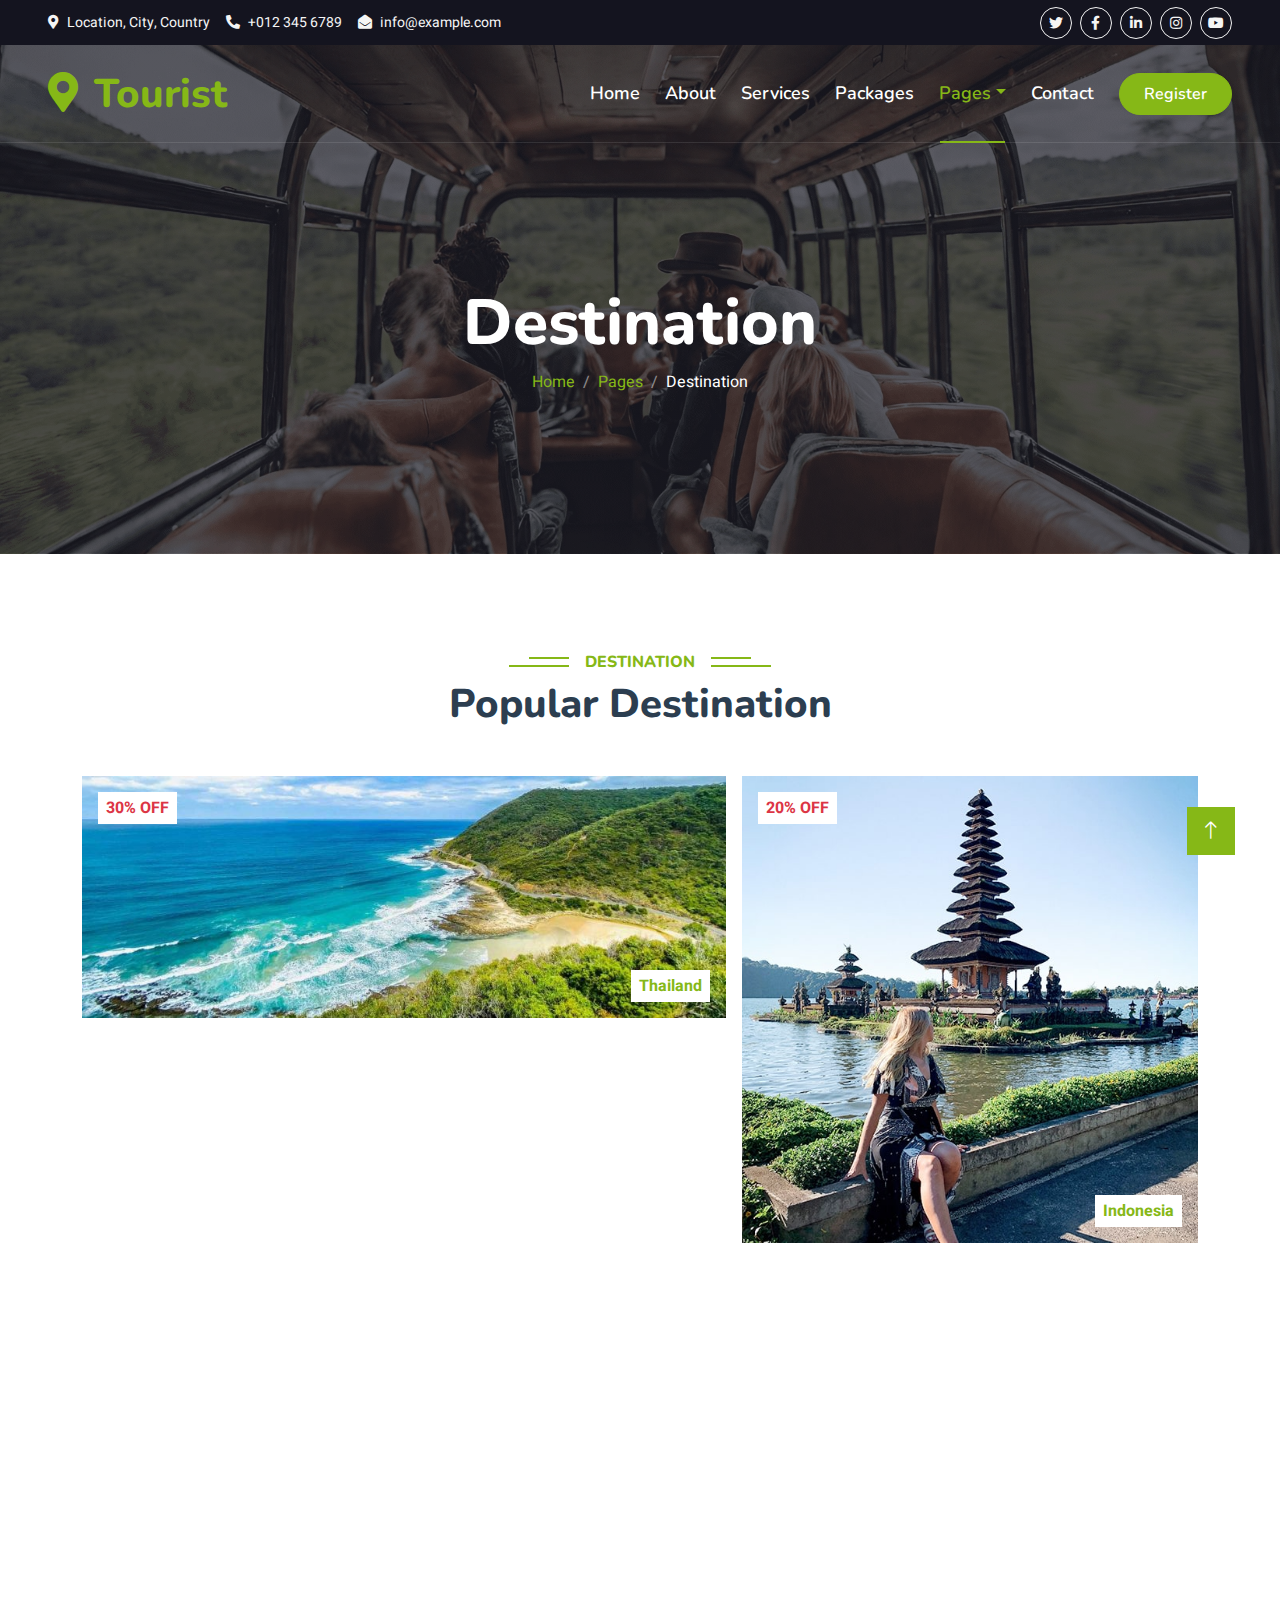
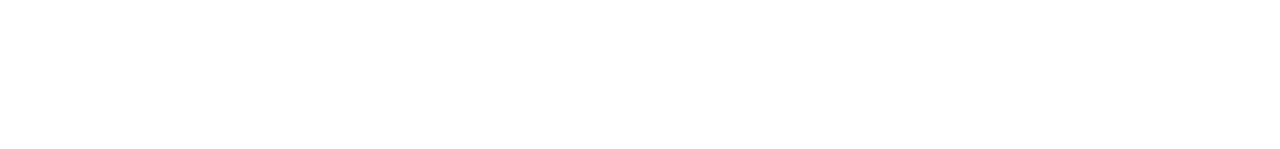
<file: destination.html>
<!DOCTYPE html>
<html lang="en">

<head>
    <meta charset="utf-8">
    <title>Tourist - Travel Agency HTML Template</title>
    <meta content="width=device-width, initial-scale=1.0" name="viewport">
    <meta content="" name="keywords">
    <meta content="" name="description">

    <!-- Favicon -->
    <link href="img/favicon.ico" rel="icon">

    <!-- Google Web Fonts -->
    <link rel="preconnect" href="https://fonts.googleapis.com">
    <link rel="preconnect" href="https://fonts.gstatic.com" crossorigin>
    <link href="https://fonts.googleapis.com/css2?family=Heebo:wght@400;500;600&family=Nunito:wght@600;700;800&display=swap" rel="stylesheet">

    <!-- Icon Font Stylesheet -->
    <link href="https://cdnjs.cloudflare.com/ajax/libs/font-awesome/5.10.0/css/all.min.css" rel="stylesheet">
    <link href="https://cdn.jsdelivr.net/npm/bootstrap-icons@1.4.1/font/bootstrap-icons.css" rel="stylesheet">

    <!-- Libraries Stylesheet -->
    <link href="lib/animate/animate.min.css" rel="stylesheet">
    <link href="lib/owlcarousel/assets/owl.carousel.min.css" rel="stylesheet">
    <link href="lib/tempusdominus/css/tempusdominus-bootstrap-4.min.css" rel="stylesheet" />

    <!-- Customized Bootstrap Stylesheet -->
    <link href="css/bootstrap.min.css" rel="stylesheet">

    <!-- Template Stylesheet -->
    <link href="css/style.css" rel="stylesheet">
</head>

<body>
    <!-- Spinner Start -->
    <div id="spinner" class="show bg-white position-fixed translate-middle w-100 vh-100 top-50 start-50 d-flex align-items-center justify-content-center">
        <div class="spinner-border text-primary" style="width: 3rem; height: 3rem;" role="status">
            <span class="sr-only">Loading...</span>
        </div>
    </div>
    <!-- Spinner End -->


    <!-- Topbar Start -->
    <div class="container-fluid bg-dark px-5 d-none d-lg-block">
        <div class="row gx-0">
            <div class="col-lg-8 text-center text-lg-start mb-2 mb-lg-0">
                <div class="d-inline-flex align-items-center" style="height: 45px;">
                    <small class="me-3 text-light"><i class="fa fa-map-marker-alt me-2"></i>Location, City, Country</small>
                    <small class="me-3 text-light"><i class="fa fa-phone-alt me-2"></i>+012 345 6789</small>
                    <small class="text-light"><i class="fa fa-envelope-open me-2"></i>info@example.com</small>
                </div>
            </div>
            <div class="col-lg-4 text-center text-lg-end">
                <div class="d-inline-flex align-items-center" style="height: 45px;">
                    <a class="btn btn-sm btn-outline-light btn-sm-square rounded-circle me-2" href=""><i class="fab fa-twitter fw-normal"></i></a>
                    <a class="btn btn-sm btn-outline-light btn-sm-square rounded-circle me-2" href=""><i class="fab fa-facebook-f fw-normal"></i></a>
                    <a class="btn btn-sm btn-outline-light btn-sm-square rounded-circle me-2" href=""><i class="fab fa-linkedin-in fw-normal"></i></a>
                    <a class="btn btn-sm btn-outline-light btn-sm-square rounded-circle me-2" href=""><i class="fab fa-instagram fw-normal"></i></a>
                    <a class="btn btn-sm btn-outline-light btn-sm-square rounded-circle" href=""><i class="fab fa-youtube fw-normal"></i></a>
                </div>
            </div>
        </div>
    </div>
    <!-- Topbar End -->


    <!-- Navbar & Hero Start -->
    <div class="container-fluid position-relative p-0">
        <nav class="navbar navbar-expand-lg navbar-light px-4 px-lg-5 py-3 py-lg-0">
            <a href="" class="navbar-brand p-0">
                <h1 class="text-primary m-0"><i class="fa fa-map-marker-alt me-3"></i>Tourist</h1>
                <!-- <img src="img/logo.png" alt="Logo"> -->
            </a>
            <button class="navbar-toggler" type="button" data-bs-toggle="collapse" data-bs-target="#navbarCollapse">
                <span class="fa fa-bars"></span>
            </button>
            <div class="collapse navbar-collapse" id="navbarCollapse">
                <div class="navbar-nav ms-auto py-0">
                    <a href="index.html" class="nav-item nav-link">Home</a>
                    <a href="about.html" class="nav-item nav-link">About</a>
                    <a href="service.html" class="nav-item nav-link">Services</a>
                    <a href="package.html" class="nav-item nav-link">Packages</a>
                    <div class="nav-item dropdown">
                        <a href="#" class="nav-link dropdown-toggle active" data-bs-toggle="dropdown">Pages</a>
                        <div class="dropdown-menu m-0">
                            <a href="destination.html" class="dropdown-item active">Destination</a>
                            <a href="booking.html" class="dropdown-item">Booking</a>
                            <a href="team.html" class="dropdown-item">Travel Guides</a>
                            <a href="testimonial.html" class="dropdown-item">Testimonial</a>
                            <a href="404.html" class="dropdown-item">404 Page</a>
                        </div>
                    </div>
                    <a href="contact.html" class="nav-item nav-link">Contact</a>
                </div>
                <a href="" class="btn btn-primary rounded-pill py-2 px-4">Register</a>
            </div>
        </nav>

        <div class="container-fluid bg-primary py-5 mb-5 hero-header">
            <div class="container py-5">
                <div class="row justify-content-center py-5">
                    <div class="col-lg-10 pt-lg-5 mt-lg-5 text-center">
                        <h1 class="display-3 text-white animated slideInDown">Destination</h1>
                        <nav aria-label="breadcrumb">
                            <ol class="breadcrumb justify-content-center">
                                <li class="breadcrumb-item"><a href="#">Home</a></li>
                                <li class="breadcrumb-item"><a href="#">Pages</a></li>
                                <li class="breadcrumb-item text-white active" aria-current="page">Destination</li>
                            </ol>
                        </nav>
                    </div>
                </div>
            </div>
        </div>
    </div>
    <!-- Navbar & Hero End -->


    <!-- Destination Start -->
    <div class="container-xxl py-5 destination">
        <div class="container">
            <div class="text-center wow fadeInUp" data-wow-delay="0.1s">
                <h6 class="section-title bg-white text-center text-primary px-3">Destination</h6>
                <h1 class="mb-5">Popular Destination</h1>
            </div>
            <div class="row g-3">
                <div class="col-lg-7 col-md-6">
                    <div class="row g-3">
                        <div class="col-lg-12 col-md-12 wow zoomIn" data-wow-delay="0.1s">
                            <a class="position-relative d-block overflow-hidden" href="">
                                <img class="img-fluid" src="img/destination-1.jpg" alt="">
                                <div class="bg-white text-danger fw-bold position-absolute top-0 start-0 m-3 py-1 px-2">30% OFF</div>
                                <div class="bg-white text-primary fw-bold position-absolute bottom-0 end-0 m-3 py-1 px-2">Thailand</div>
                            </a>
                        </div>
                        <div class="col-lg-6 col-md-12 wow zoomIn" data-wow-delay="0.3s">
                            <a class="position-relative d-block overflow-hidden" href="">
                                <img class="img-fluid" src="img/destination-2.jpg" alt="">
                                <div class="bg-white text-danger fw-bold position-absolute top-0 start-0 m-3 py-1 px-2">25% OFF</div>
                                <div class="bg-white text-primary fw-bold position-absolute bottom-0 end-0 m-3 py-1 px-2">Malaysia</div>
                            </a>
                        </div>
                        <div class="col-lg-6 col-md-12 wow zoomIn" data-wow-delay="0.5s">
                            <a class="position-relative d-block overflow-hidden" href="">
                                <img class="img-fluid" src="img/destination-3.jpg" alt="">
                                <div class="bg-white text-danger fw-bold position-absolute top-0 start-0 m-3 py-1 px-2">35% OFF</div>
                                <div class="bg-white text-primary fw-bold position-absolute bottom-0 end-0 m-3 py-1 px-2">Australia</div>
                            </a>
                        </div>
                    </div>
                </div>
                <div class="col-lg-5 col-md-6 wow zoomIn" data-wow-delay="0.7s" style="min-height: 350px;">
                    <a class="position-relative d-block h-100 overflow-hidden" href="">
                        <img class="img-fluid position-absolute w-100 h-100" src="img/destination-4.jpg" alt="" style="object-fit: cover;">
                        <div class="bg-white text-danger fw-bold position-absolute top-0 start-0 m-3 py-1 px-2">20% OFF</div>
                        <div class="bg-white text-primary fw-bold position-absolute bottom-0 end-0 m-3 py-1 px-2">Indonesia</div>
                    </a>
                </div>
            </div>
        </div>
    </div>
    <!-- Destination Start -->
        

    <!-- Footer Start -->
    <div class="container-fluid bg-dark text-light footer pt-5 mt-5 wow fadeIn" data-wow-delay="0.1s">
        <div class="container py-5">
            <div class="row g-5">
                <div class="col-lg-3 col-md-6">
                    <h4 class="text-white mb-3">Company</h4>
                    <a class="btn btn-link" href="">About Us</a>
                    <a class="btn btn-link" href="">Contact Us</a>
                    <a class="btn btn-link" href="">Privacy Policy</a>
                    <a class="btn btn-link" href="">Terms & Condition</a>
                    <a class="btn btn-link" href="">FAQs & Help</a>
                </div>
                <div class="col-lg-3 col-md-6">
                    <h4 class="text-white mb-3">Contact</h4>
                    <p class="mb-2"><i class="fa fa-map-marker-alt me-3"></i>Location, City, Country</p>
                    <p class="mb-2"><i class="fa fa-phone-alt me-3"></i>+012 345 67890</p>
                    <p class="mb-2"><i class="fa fa-envelope me-3"></i>info@example.com</p>
                    <div class="d-flex pt-2">
                        <a class="btn btn-outline-light btn-social" href=""><i class="fab fa-twitter"></i></a>
                        <a class="btn btn-outline-light btn-social" href=""><i class="fab fa-facebook-f"></i></a>
                        <a class="btn btn-outline-light btn-social" href=""><i class="fab fa-youtube"></i></a>
                        <a class="btn btn-outline-light btn-social" href=""><i class="fab fa-linkedin-in"></i></a>
                    </div>
                </div>
                <div class="col-lg-3 col-md-6">
                    <h4 class="text-white mb-3">Gallery</h4>
                    <div class="row g-2 pt-2">
                        <div class="col-4">
                            <img class="img-fluid bg-light p-1" src="img/package-1.jpg" alt="">
                        </div>
                        <div class="col-4">
                            <img class="img-fluid bg-light p-1" src="img/package-2.jpg" alt="">
                        </div>
                        <div class="col-4">
                            <img class="img-fluid bg-light p-1" src="img/package-3.jpg" alt="">
                        </div>
                        <div class="col-4">
                            <img class="img-fluid bg-light p-1" src="img/package-2.jpg" alt="">
                        </div>
                        <div class="col-4">
                            <img class="img-fluid bg-light p-1" src="img/package-3.jpg" alt="">
                        </div>
                        <div class="col-4">
                            <img class="img-fluid bg-light p-1" src="img/package-1.jpg" alt="">
                        </div>
                    </div>
                </div>
                <div class="col-lg-3 col-md-6">
                    <h4 class="text-white mb-3">Newsletter</h4>
                    <p>Dolor amet sit justo amet elitr clita ipsum elitr est.</p>
                    <div class="position-relative mx-auto" style="max-width: 400px;">
                        <input class="form-control border-primary w-100 py-3 ps-4 pe-5" type="text" placeholder="Your email">
                        <button type="button" class="btn btn-primary py-2 position-absolute top-0 end-0 mt-2 me-2">SignUp</button>
                    </div>
                </div>
            </div>
        </div>
        <div class="container">
            <div class="copyright">
                <div class="row">
                    <div class="col-md-6 text-center text-md-start mb-3 mb-md-0">
                        &copy; <a class="border-bottom" href="https://freewebsitecode.com">Your Site Name</a>, All Right Reserved.

                        
                        Designed By <a class="border-bottom" href="https://freewebsitecode.com">Free Website Code</a>
                    </div>
                    <div class="col-md-6 text-center text-md-end">
                        <div class="footer-menu">
                            <a href="">Home</a>
                            <a href="">Cookies</a>
                            <a href="">Help</a>
                            <a href="">FQAs</a>
                        </div>
                    </div>
                </div>
            </div>
        </div>
    </div>
    <!-- Footer End -->


    <!-- Back to Top -->
    <a href="#" class="btn btn-lg btn-primary btn-lg-square back-to-top"><i class="bi bi-arrow-up"></i></a>


    <!-- JavaScript Libraries -->
    <script src="https://code.jquery.com/jquery-3.4.1.min.js"></script>
    <script src="https://cdn.jsdelivr.net/npm/bootstrap@5.0.0/dist/js/bootstrap.bundle.min.js"></script>
    <script src="lib/wow/wow.min.js"></script>
    <script src="lib/easing/easing.min.js"></script>
    <script src="lib/waypoints/waypoints.min.js"></script>
    <script src="lib/owlcarousel/owl.carousel.min.js"></script>
    <script src="lib/tempusdominus/js/moment.min.js"></script>
    <script src="lib/tempusdominus/js/moment-timezone.min.js"></script>
    <script src="lib/tempusdominus/js/tempusdominus-bootstrap-4.min.js"></script>

    <!-- Template Javascript -->
    <script src="js/main.js"></script>
</body>

</html>
</file>
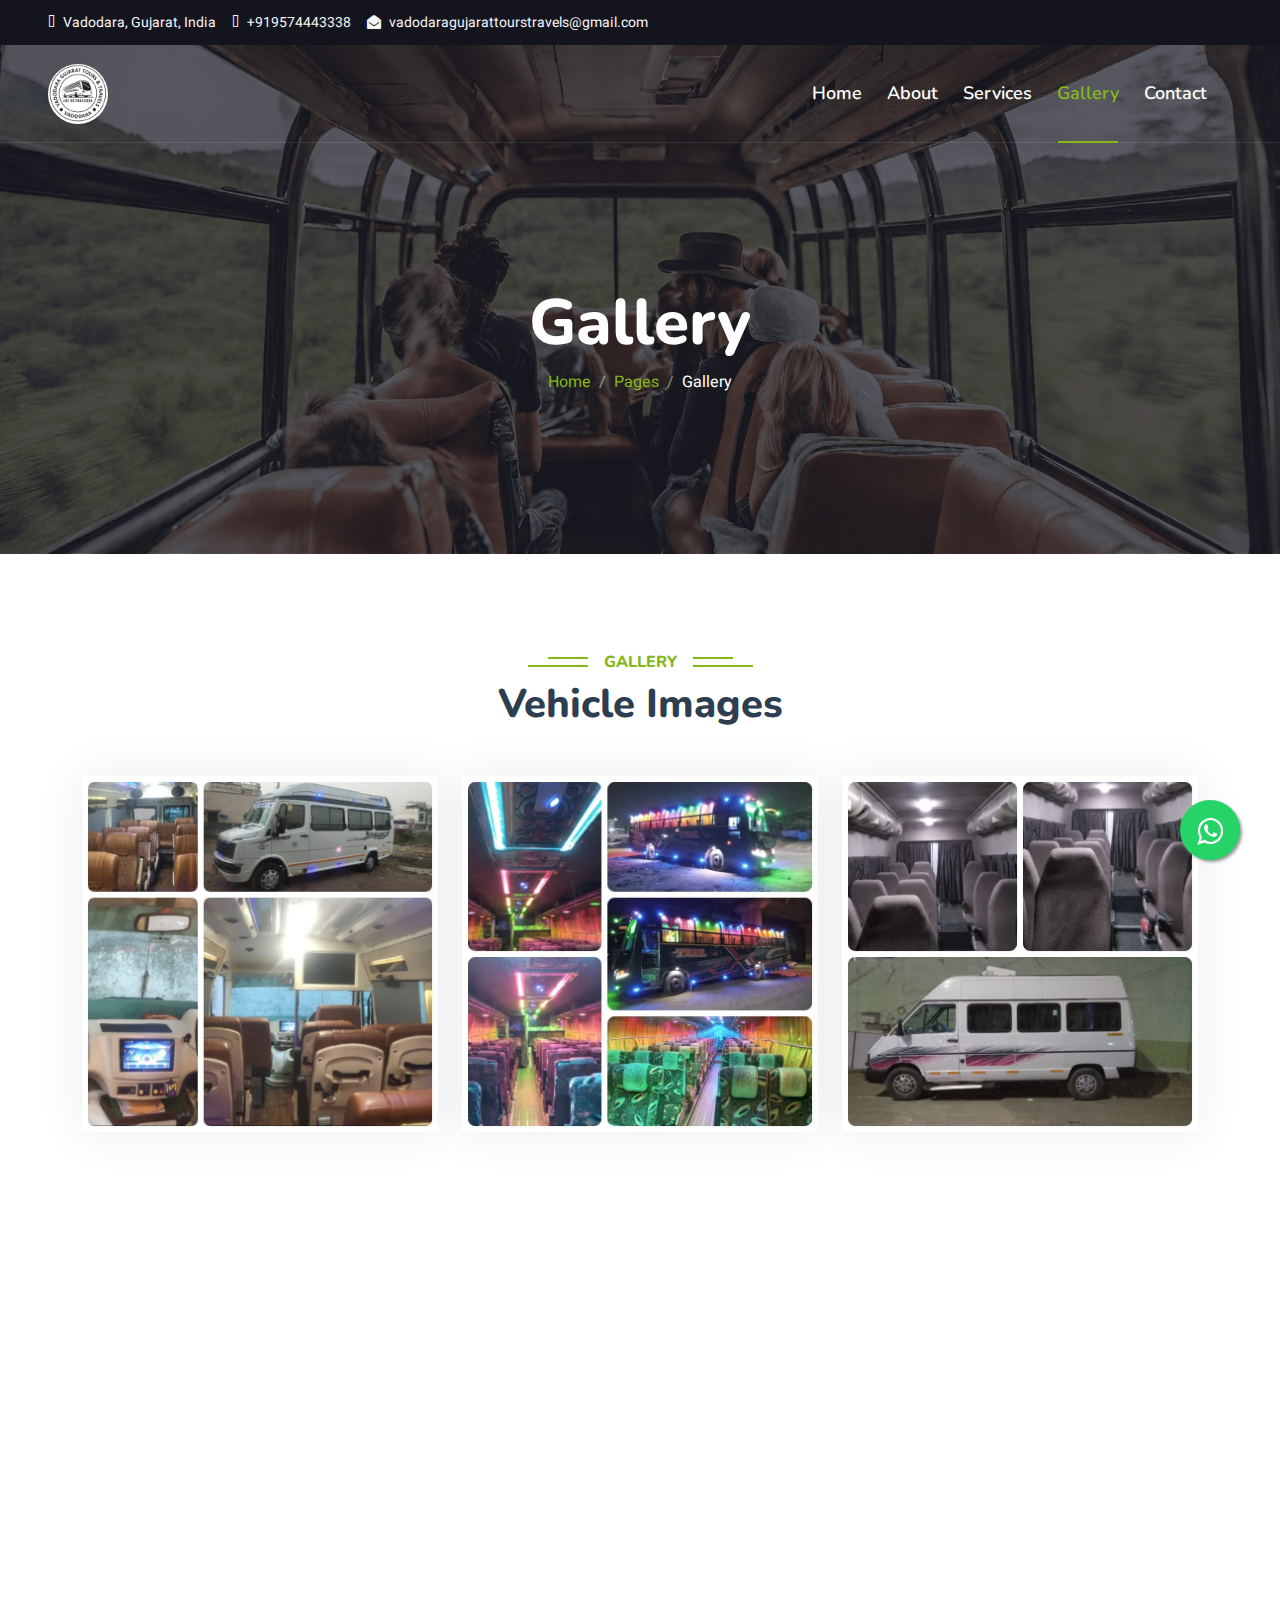
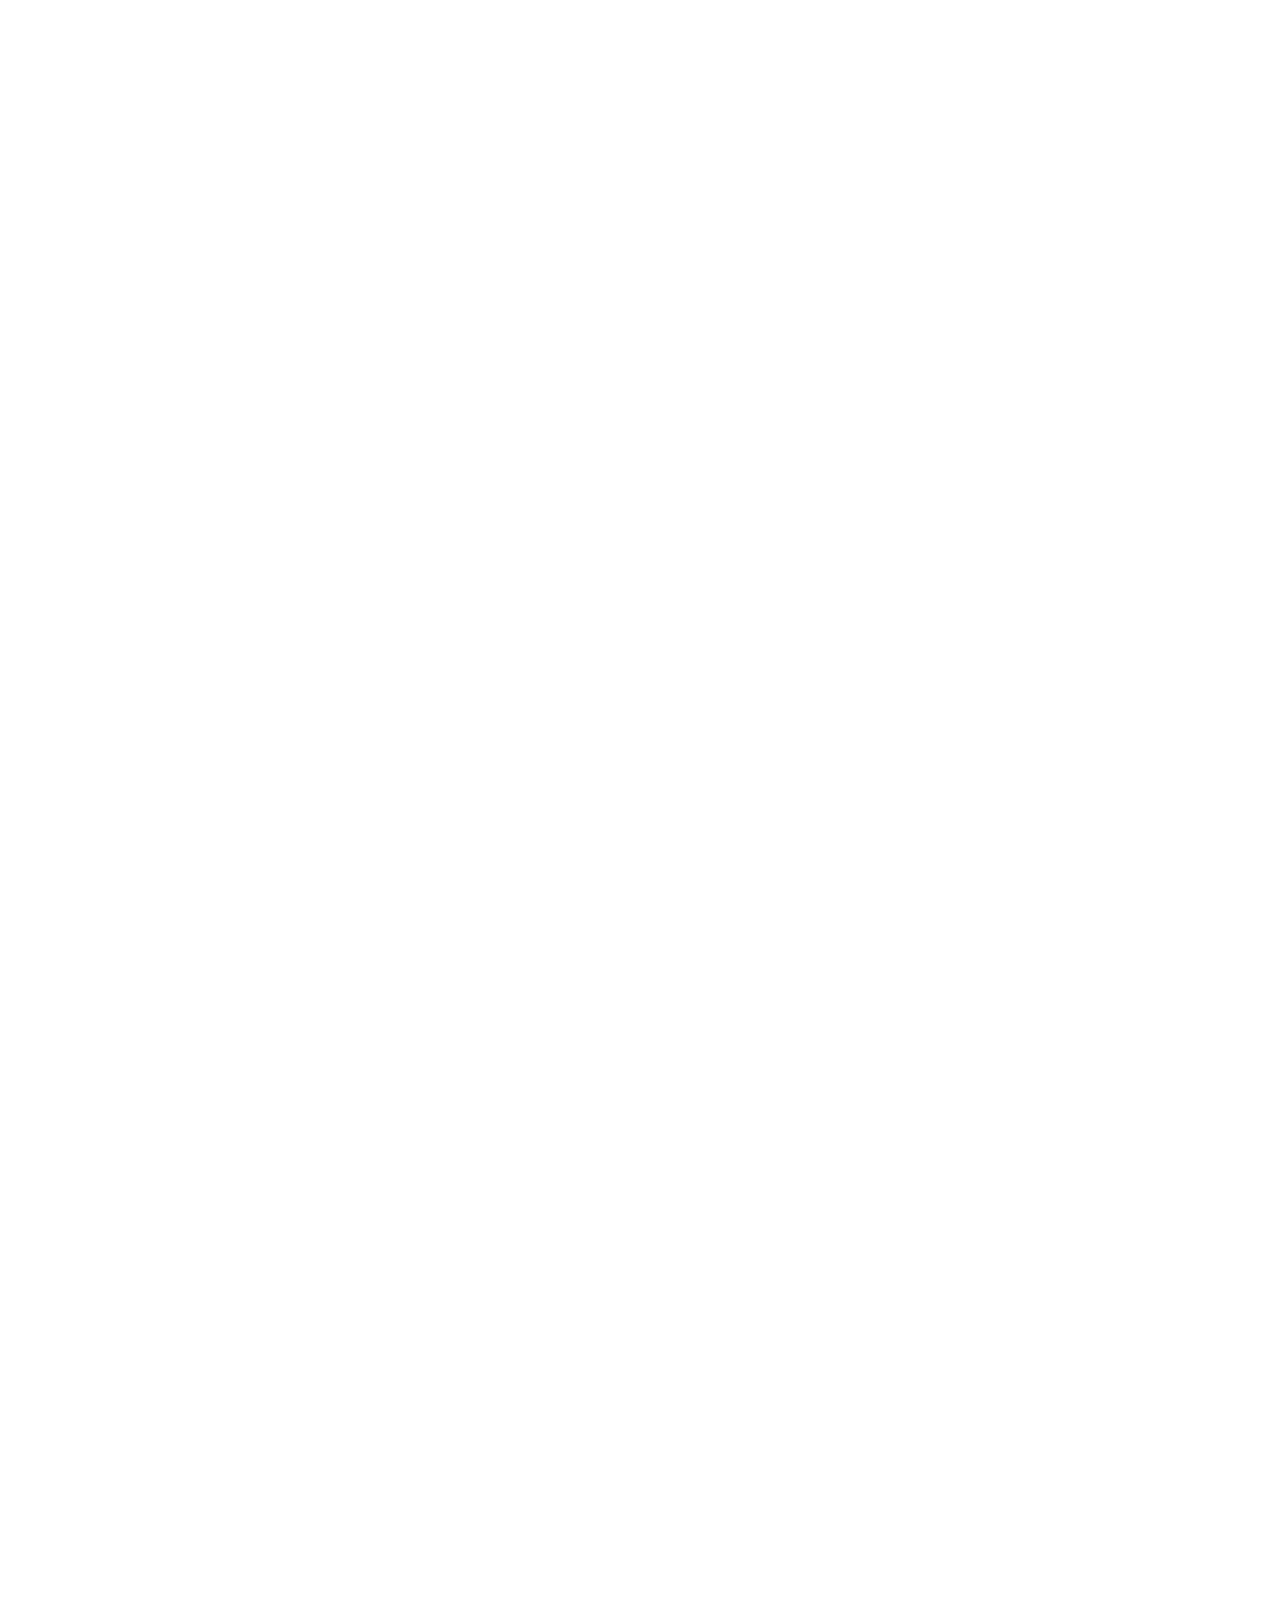
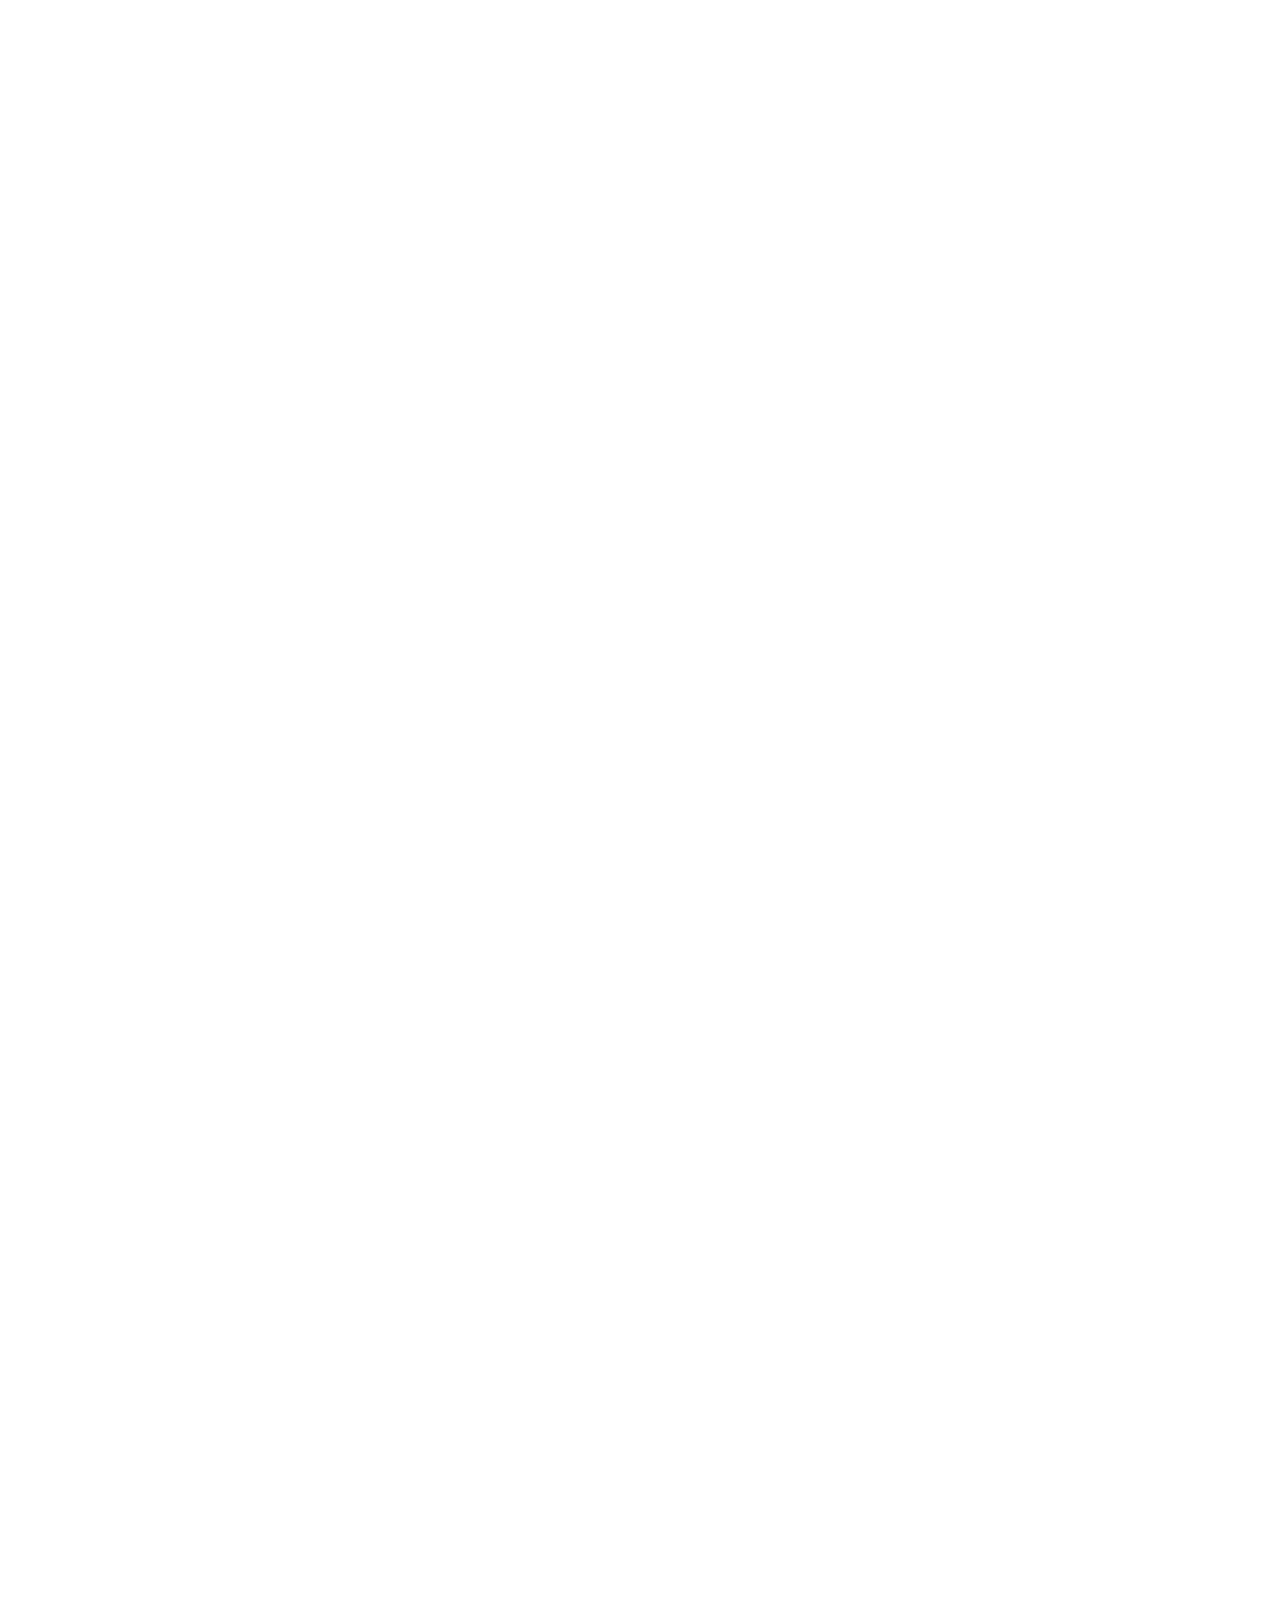
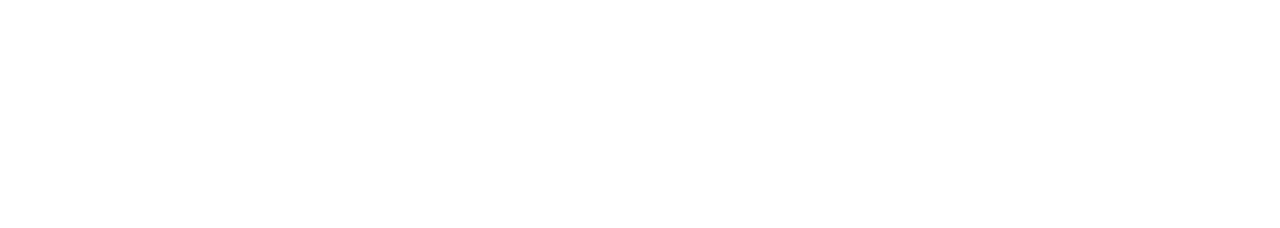
<file: Gallery.html>
<!DOCTYPE html>
<html lang="en">

<head>
    <meta charset="utf-8">
    <title>Tourist - Travel Agency HTML Template</title>
    <meta content="width=device-width, initial-scale=1.0" name="viewport">
    <meta content="" name="keywords">
    <meta content="" name="description">

    <!-- Favicon -->
    <link href="img/favicon.ico" rel="icon">

    <!-- Google Web Fonts -->
    <link rel="preconnect" href="https://fonts.googleapis.com">
    <link rel="preconnect" href="https://fonts.gstatic.com" crossorigin>
    <link
        href="https://fonts.googleapis.com/css2?family=Heebo:wght@400;500;600&family=Nunito:wght@600;700;800&display=swap"
        rel="stylesheet">

    <!-- Icon Font Stylesheet -->
    <link href="https://cdnjs.cloudflare.com/ajax/libs/font-awesome/5.10.0/css/all.min.css" rel="stylesheet">
    <link href="https://cdn.jsdelivr.net/npm/bootstrap-icons@1.4.1/font/bootstrap-icons.css" rel="stylesheet">

    <!-- Libraries Stylesheet -->
    <link href="lib/animate/animate.min.css" rel="stylesheet">
    <link href="lib/owlcarousel/assets/owl.carousel.min.css" rel="stylesheet">
    <link href="lib/tempusdominus/css/tempusdominus-bootstrap-4.min.css" rel="stylesheet" />

    <!-- Customized Bootstrap Stylesheet -->
    <link href="css/bootstrap.min.css" rel="stylesheet">

    <!-- Template Stylesheet -->
    <link href="css/style.css" rel="stylesheet">
    
</head>

<body>
    <!-- Spinner Start -->
    <div id="spinner"
        class="show bg-white position-fixed translate-middle w-100 vh-100 top-50 start-50 d-flex align-items-center justify-content-center">
        <div class="spinner-border text-primary" style="width: 3rem; height: 3rem;" role="status">
            <span class="sr-only">Loading...</span>
        </div>
    </div>
    <!-- Spinner End -->


    <!-- Topbar Start -->
    <div class="container-fluid bg-dark px-5 d-none d-lg-block">
        <div class="row gx-0">
            <div class="col-lg-8 text-center text-lg-start mb-2 mb-lg-0">
                <div class="d-inline-flex align-items-center" style="height: 45px;">
                    <small class="me-3 text-light"><i class="fa fa-map-marker-alt me-2"></i>Vadodara, Gujarat,
                        India</small>
                    <small class="me-3 text-light"><i class="fa fa-phone-alt me-2"></i>+919574443338</small>
                    <small class="text-light"><i
                            class="fa fa-envelope-open me-2"></i>vadodaragujarattourstravels@gmail.com</small>
                </div>
            </div>
            <!-- <div class="col-lg-4 text-center text-lg-end">
                <div class="d-inline-flex align-items-center" style="height: 45px;">
                    <a class="btn btn-sm btn-outline-light btn-sm-square rounded-circle me-2" href=""><i class="fab fa-twitter fw-normal"></i></a>
                    <a class="btn btn-sm btn-outline-light btn-sm-square rounded-circle me-2" href=""><i class="fab fa-facebook-f fw-normal"></i></a>
                    <a class="btn btn-sm btn-outline-light btn-sm-square rounded-circle me-2" href=""><i class="fab fa-linkedin-in fw-normal"></i></a>
                    <a class="btn btn-sm btn-outline-light btn-sm-square rounded-circle me-2" href=""><i class="fab fa-instagram fw-normal"></i></a>
                    <a class="btn btn-sm btn-outline-light btn-sm-square rounded-circle" href=""><i class="fab fa-youtube fw-normal"></i></a>
                </div>
            </div> -->
        </div>
    </div>
    <!-- Topbar End -->


    <!-- Navbar & Hero Start -->
    <div class="container-fluid position-relative p-0">
        <nav class="navbar navbar-expand-lg navbar-light px-4 px-lg-5 py-3 py-lg-0">
            <a href="" class="navbar-brand p-0">
                <img src="img/logo1.jpeg" alt="Vadodara Gujarat Tours & Travels" style="border-radius: 30px;">                <!-- <img src="img/logo.png" alt="Logo"> -->
            </a>
            <button class="navbar-toggler" type="button" data-bs-toggle="collapse" data-bs-target="#navbarCollapse">
                <span class="fa fa-bars"></span>
            </button>
            <div class="collapse navbar-collapse" id="navbarCollapse">
                <div class="navbar-nav ms-auto py-0">
                    <a href="index.html" class="nav-item nav-link">Home</a>
                    <a href="about.html" class="nav-item nav-link">About</a>
                    <a href="service.html" class="nav-item nav-link">Services</a>
                    <a href="Gallery.html" class="nav-item nav-link active">Gallery</a>
                    <!-- <div class="nav-item dropdown">
                        <a href="#" class="nav-link dropdown-toggle" data-bs-toggle="dropdown">Pages</a>
                        <div class="dropdown-menu m-0">
                            <a href="destination.html" class="dropdown-item">Destination</a>
                            <a href="booking.html" class="dropdown-item">Booking</a>
                            <a href="team.html" class="dropdown-item">Travel Guides</a>
                            <a href="testimonial.html" class="dropdown-item">Testimonial</a>
                            <a href="404.html" class="dropdown-item">404 Page</a>
                        </div>
                    </div> -->
                    <a href="contact.html" class="nav-item nav-link">Contact</a>
                </div>
            </div>
        </nav>

        <div class="container-fluid bg-primary py-5 mb-5 hero-header">
            <div class="container py-5">
                <div class="row justify-content-center py-5">
                    <div class="col-lg-10 pt-lg-5 mt-lg-5 text-center">
                        <h1 class="display-3 text-white animated slideInDown">Gallery</h1>
                        <nav aria-label="breadcrumb">
                            <ol class="breadcrumb justify-content-center">
                                <li class="breadcrumb-item"><a href="#">Home</a></li>
                                <li class="breadcrumb-item"><a href="#">Pages</a></li>
                                <li class="breadcrumb-item text-white active" aria-current="page">Gallery</li>
                            </ol>
                        </nav>
                    </div>
                </div>
            </div>
        </div>
    </div>
    <!-- Navbar & Hero End -->


    <!-- Package Start -->
    <div class="container-xxl py-5">
        <div class="container">
            <div class="text-center wow fadeInUp" data-wow-delay="0.1s">
                <h6 class="section-title bg-white text-center text-primary px-3">Gallery</h6>
                <h1 class="mb-5">Vehicle Images</h1>
            </div>
            <div class="row g-4 justify-content-center">
                <div class="col-lg-4 col-md-6 wow fadeInUp" data-wow-delay="0.1s">
                    <div class="package-item">
                        <div class="overflow-hidden">
                            <img class="img-fluid" src="img/gallery/1.jpeg" alt="Vadodara Gujarat Tours & Travels"="">
                        </div>
                    </div>
                </div>
                <div class="col-lg-4 col-md-6 wow fadeInUp" data-wow-delay="0.3s">
                    <div class="package-item">
                        <div class="overflow-hidden">
                            <img class="img-fluid" src="img/gallery/2.jpeg" alt="Vadodara Gujarat Tours & Travels"="">
                        </div>
                    </div>
                </div>
                <div class="col-lg-4 col-md-6 wow fadeInUp" data-wow-delay="0.5s">
                    <div class="package-item">
                        <div class="overflow-hidden">
                            <img class="img-fluid" src="img/gallery/3.jpeg" alt="Vadodara Gujarat Tours & Travels"="">
                        </div>
                    </div>
                </div>
                <div class="col-lg-4 col-md-6 wow fadeInUp" data-wow-delay="0.1s">
                    <div class="package-item">
                        <div class="overflow-hidden">
                            <img class="img-fluid" src="img/gallery/4.jpeg" alt="Vadodara Gujarat Tours & Travels"="">
                        </div>
                    </div>
                </div>
                <div class="col-lg-4 col-md-6 wow fadeInUp" data-wow-delay="0.3s">
                    <div class="package-item">
                        <div class="overflow-hidden">
                            <img class="img-fluid" src="img/gallery/5.jpeg" alt="Vadodara Gujarat Tours & Travels"="">
                        </div>
                    </div>
                </div>
                <div class="col-lg-4 col-md-6 wow fadeInUp" data-wow-delay="0.5s">
                    <div class="package-item">
                        <div class="overflow-hidden">
                            <img class="img-fluid" src="img/gallery/6.jpeg" alt="Vadodara Gujarat Tours & Travels">
                        </div>
                    </div>
                </div>
                <div class="col-lg-4 col-md-6 wow fadeInUp" data-wow-delay="0.1s">
                    <div class="package-item">
                        <div class="overflow-hidden">
                            <img class="img-fluid" src="img/gallery/7.jpeg" alt="Vadodara Gujarat Tours & Travels">
                        </div>
                    </div>
                </div>
                <div class="col-lg-4 col-md-6 wow fadeInUp" data-wow-delay="0.3s">
                    <div class="package-item">
                        <div class="overflow-hidden">
                            <img class="img-fluid" src="img/gallery/8.jpeg" alt="Vadodara Gujarat Tours & Travels">
                        </div>
                    </div>
                </div>
                <div class="col-lg-4 col-md-6 wow fadeInUp" data-wow-delay="0.5s">
                    <div class="package-item">
                        <div class="overflow-hidden">
                            <img class="img-fluid" src="img/gallery/9.jpeg" alt="Vadodara Gujarat Tours & Travels">
                        </div>
                    </div>
                </div>
                <div class="col-lg-4 col-md-6 wow fadeInUp" data-wow-delay="0.1s">
                    <div class="package-item">
                        <div class="overflow-hidden">
                            <img class="img-fluid" src="img/gallery/10.jpeg" alt="Vadodara Gujarat Tours & Travels">
                        </div>
                    </div>
                </div>
                <div class="col-lg-4 col-md-6 wow fadeInUp" data-wow-delay="0.3s">
                    <div class="package-item">
                        <div class="overflow-hidden">
                            <img class="img-fluid" src="img/gallery/11.jpeg" alt="Vadodara Gujarat Tours & Travels">
                        </div>
                    </div>
                </div>
                <div class="col-lg-4 col-md-6 wow fadeInUp" data-wow-delay="0.5s">
                    <div class="package-item">
                        <div class="overflow-hidden">
                            <img class="img-fluid" src="img/gallery/12.jpeg" alt="Vadodara Gujarat Tours & Travels">
                        </div>
                    </div>
                </div>
                <div class="col-lg-4 col-md-6 wow fadeInUp" data-wow-delay="0.3s">
                    <div class="package-item">
                        <div class="overflow-hidden">
                            <img class="img-fluid" src="img/gallery/13.jpeg" alt="Vadodara Gujarat Tours & Travels">
                        </div>
                    </div>
                </div>
                <div class="col-lg-4 col-md-6 wow fadeInUp" data-wow-delay="0.5s">
                    <div class="package-item">
                        <div class="overflow-hidden">
                            <img class="img-fluid" src="img/gallery/14.jpeg" alt="Vadodara Gujarat Tours & Travels">
                        </div>
                    </div>
                </div>
                <div class="col-lg-4 col-md-6 wow fadeInUp" data-wow-delay="0.1s">
                    <div class="package-item">
                        <div class="overflow-hidden">
                            <img class="img-fluid" src="img/gallery/15.jpeg" alt="Vadodara Gujarat Tours & Travels">
                        </div>
                    </div>
                </div>
                <div class="col-lg-4 col-md-6 wow fadeInUp" data-wow-delay="0.3s">
                    <div class="package-item">
                        <div class="overflow-hidden">
                            <img class="img-fluid" src="img/gallery/16.jpeg" alt="Vadodara Gujarat Tours & Travels">
                        </div>
                    </div>
                </div>
                <div class="col-lg-4 col-md-6 wow fadeInUp" data-wow-delay="0.5s">
                    <div class="package-item">
                        <div class="overflow-hidden">
                            <img class="img-fluid" src="img/gallery/17.jpeg" alt="Vadodara Gujarat Tours & Travels">
                        </div>
                    </div>
                </div>
                <div class="col-lg-4 col-md-6 wow fadeInUp" data-wow-delay="0.5s">
                    <div class="package-item">
                        <div class="overflow-hidden">
                            <img class="img-fluid" src="img/gallery/18.jpeg" alt="Vadodara Gujarat Tours & Travels">
                        </div>
                    </div>
                </div>
                <div class="col-lg-4 col-md-6 wow fadeInUp" data-wow-delay="0.5s">
                    <div class="package-item">
                        <div class="overflow-hidden">
                            <img class="img-fluid" src="img/gallery/19.jpeg" alt="Vadodara Gujarat Tours & Travels">
                        </div>
                    </div>
                </div>
                <div class="col-lg-4 col-md-6 wow fadeInUp" data-wow-delay="0.5s">
                    <div class="package-item">
                        <div class="overflow-hidden">
                            <img class="img-fluid" src="img/gallery/20.jpeg" alt="Vadodara Gujarat Tours & Travels">
                        </div>
                    </div>
                </div>
                <div class="col-lg-4 col-md-6 wow fadeInUp" data-wow-delay="0.5s">
                    <div class="package-item">
                        <div class="overflow-hidden">
                            <img class="img-fluid" src="img/gallery/21.jpeg" alt="Vadodara Gujarat Tours & Travels">
                        </div>
                    </div>
                </div>
                <div class="col-lg-4 col-md-6 wow fadeInUp" data-wow-delay="0.5s">
                    <div class="package-item">
                        <div class="overflow-hidden">
                            <img class="img-fluid" src="img/gallery/22.jpeg" alt="Vadodara Gujarat Tours & Travels">
                        </div>
                    </div>
                </div>
                <div class="col-lg-4 col-md-6 wow fadeInUp" data-wow-delay="0.5s">
                    <div class="package-item">
                        <div class="overflow-hidden">
                            <img class="img-fluid" src="img/gallery/23.jpeg" alt="Vadodara Gujarat Tours & Travels">
                        </div>
                    </div>
                </div>
                <div class="col-lg-4 col-md-6 wow fadeInUp" data-wow-delay="0.5s">
                    <div class="package-item">
                        <div class="overflow-hidden">
                            <img class="img-fluid" src="img/gallery/24.jpeg" alt="Vadodara Gujarat Tours & Travels">
                        </div>
                    </div>
                </div>
                <div class="col-lg-4 col-md-6 wow fadeInUp" data-wow-delay="0.5s">
                    <div class="package-item">
                        <div class="overflow-hidden">
                            <img class="img-fluid" src="img/gallery/25.jpeg" alt="Vadodara Gujarat Tours & Travels">
                        </div>
                    </div>
                </div>
                <div class="col-lg-4 col-md-6 wow fadeInUp" data-wow-delay="0.5s">
                    <div class="package-item">
                        <div class="overflow-hidden">
                            <img class="img-fluid" src="img/gallery/26.jpeg" alt="Vadodara Gujarat Tours & Travels">
                        </div>
                    </div>
                </div>
                <div class="col-lg-4 col-md-6 wow fadeInUp" data-wow-delay="0.5s">
                    <div class="package-item">
                        <div class="overflow-hidden">
                            <img class="img-fluid" src="img/gallery/27.jpeg" alt="Vadodara Gujarat Tours & Travels">
                        </div>
                    </div>
                </div>
                <div class="col-lg-4 col-md-6 wow fadeInUp" data-wow-delay="0.5s">
                    <div class="package-item">
                        <div class="overflow-hidden">
                            <img class="img-fluid" src="img/gallery/28.jpeg" alt="Vadodara Gujarat Tours & Travels">
                        </div>
                    </div>
                </div>
            </div>
        </div>
    </div>
    <!-- Package End -->

    <link rel="stylesheet" href="https://maxcdn.bootstrapcdn.com/font-awesome/4.5.0/css/font-awesome.min.css">
    <a href="https://wa.me/message/PZNUNO6SUDDUP1"
        class="float" target="_blank">
        <i class="fa fa-whatsapp my-float"></i>
    </a>



    <!-- Footer Start -->
    <div class="container-fluid bg-dark text-light footer pt-5 mt-5 wow fadeIn" data-wow-delay="0.1s">
        <div class="container py-5">
            <div class="row g-5">
                <div class="col-lg-4 col-md-6">
                    <h4 class="text-white mb-3">Company</h4>
                    <a class="btn btn-link" href="/about.html">About Us</a>
                    <a class="btn btn-link" href="/contact.html">Contact Us</a>
                    <a class="btn btn-link" href="/Gallery.html">Gallery</a>
                    <a class="btn btn-link" href="/service.html">Services</a>
                </div>
                <div class="col-lg-4 col-md-6">
                    <h4 class="text-white mb-3">Contact</h4>
                    <p class="mb-2"><i class="fa fa-map-marker-alt me-3"></i>Vadodara,Gujarat,India</p>
                    <p class="mb-2"><i class="fa fa-phone-alt me-3"></i>+919574443338</p>
                    <p class="mb-2"><i class="fa fa-envelope me-3"></i>vadodaragujarattourstravels@gmail.com</p>
                    <!-- <div class="d-flex pt-2">
                        <a class="btn btn-outline-light btn-social" href=""><i class="fab fa-twitter"></i></a>
                        <a class="btn btn-outline-light btn-social" href=""><i class="fab fa-facebook-f"></i></a>
                        <a class="btn btn-outline-light btn-social" href=""><i class="fab fa-youtube"></i></a>
                        <a class="btn btn-outline-light btn-social" href=""><i class="fab fa-linkedin-in"></i></a>
                    </div> -->
                </div>
                <div class="col-lg-4 col-md-6">
                    <h4 class="text-white mb-3">Gallery</h4>
                    <div class="row g-2 pt-2">
                        <div class="col-4">
                            <img class="img-fluid bg-light p-1" src="img/gallery/1.jpeg" alt="Vadodara Gujarat Tours & Travels">
                        </div>
                        <div class="col-4">
                            <img class="img-fluid bg-light p-1" src="img/gallery/2.jpeg" alt="Vadodara Gujarat Tours & Travels">
                        </div>
                        <div class="col-4">
                            <img class="img-fluid bg-light p-1" src="img/gallery/3.jpeg" alt="Vadodara Gujarat Tours & Travels">
                        </div>
                        
                    </div>
                </div>
            </div>
        </div>
        <div class="container">
            <div class="copyright">
                <div class="row">
                    <div class="col-md-6 text-center text-md-start mb-3 mb-md-0">
                        &copy; <a class="border-bottom" href="https://freewebsitecode.com">VADODARAGUJARATTOURSTRAVELS</a>, All Right
                        Reserved.
                        <!-- Designed By <a class="border-bottom" href="https://freewebsitecode.com">Free Website Code</a> -->
                    </div>
                    <!-- <div class="col-md-6 text-center text-md-end">
                        <div class="footer-menu">
                            <a href="">Home</a>
                            <a href="">Cookies</a>
                            <a href="">Help</a>
                        </div>
                    </div> -->
                </div>
            </div>
        </div>
    </div>
    <!-- Footer End -->


    <!-- Back to Top -->
    <script src="https://static.elfsight.com/platform/platform.js" data-use-service-core defer></script>
    <div class="elfsight-app-508b27fa-f334-4fd7-a574-083bccef4e58" data-elfsight-app-lazy></div>

    <!-- JavaScript Libraries -->
    <script src="https://code.jquery.com/jquery-3.4.1.min.js"></script>
    <script src="https://cdn.jsdelivr.net/npm/bootstrap@5.0.0/dist/js/bootstrap.bundle.min.js"></script>
    <script src="lib/wow/wow.min.js"></script>
    <script src="lib/easing/easing.min.js"></script>
    <script src="lib/waypoints/waypoints.min.js"></script>
    <script src="lib/owlcarousel/owl.carousel.min.js"></script>
    <script src="lib/tempusdominus/js/moment.min.js"></script>
    <script src="lib/tempusdominus/js/moment-timezone.min.js"></script>
    <script src="lib/tempusdominus/js/tempusdominus-bootstrap-4.min.js"></script>

    <!-- Template Javascript -->
    <script src="js/main.js"></script>
</body>

</html>
</file>
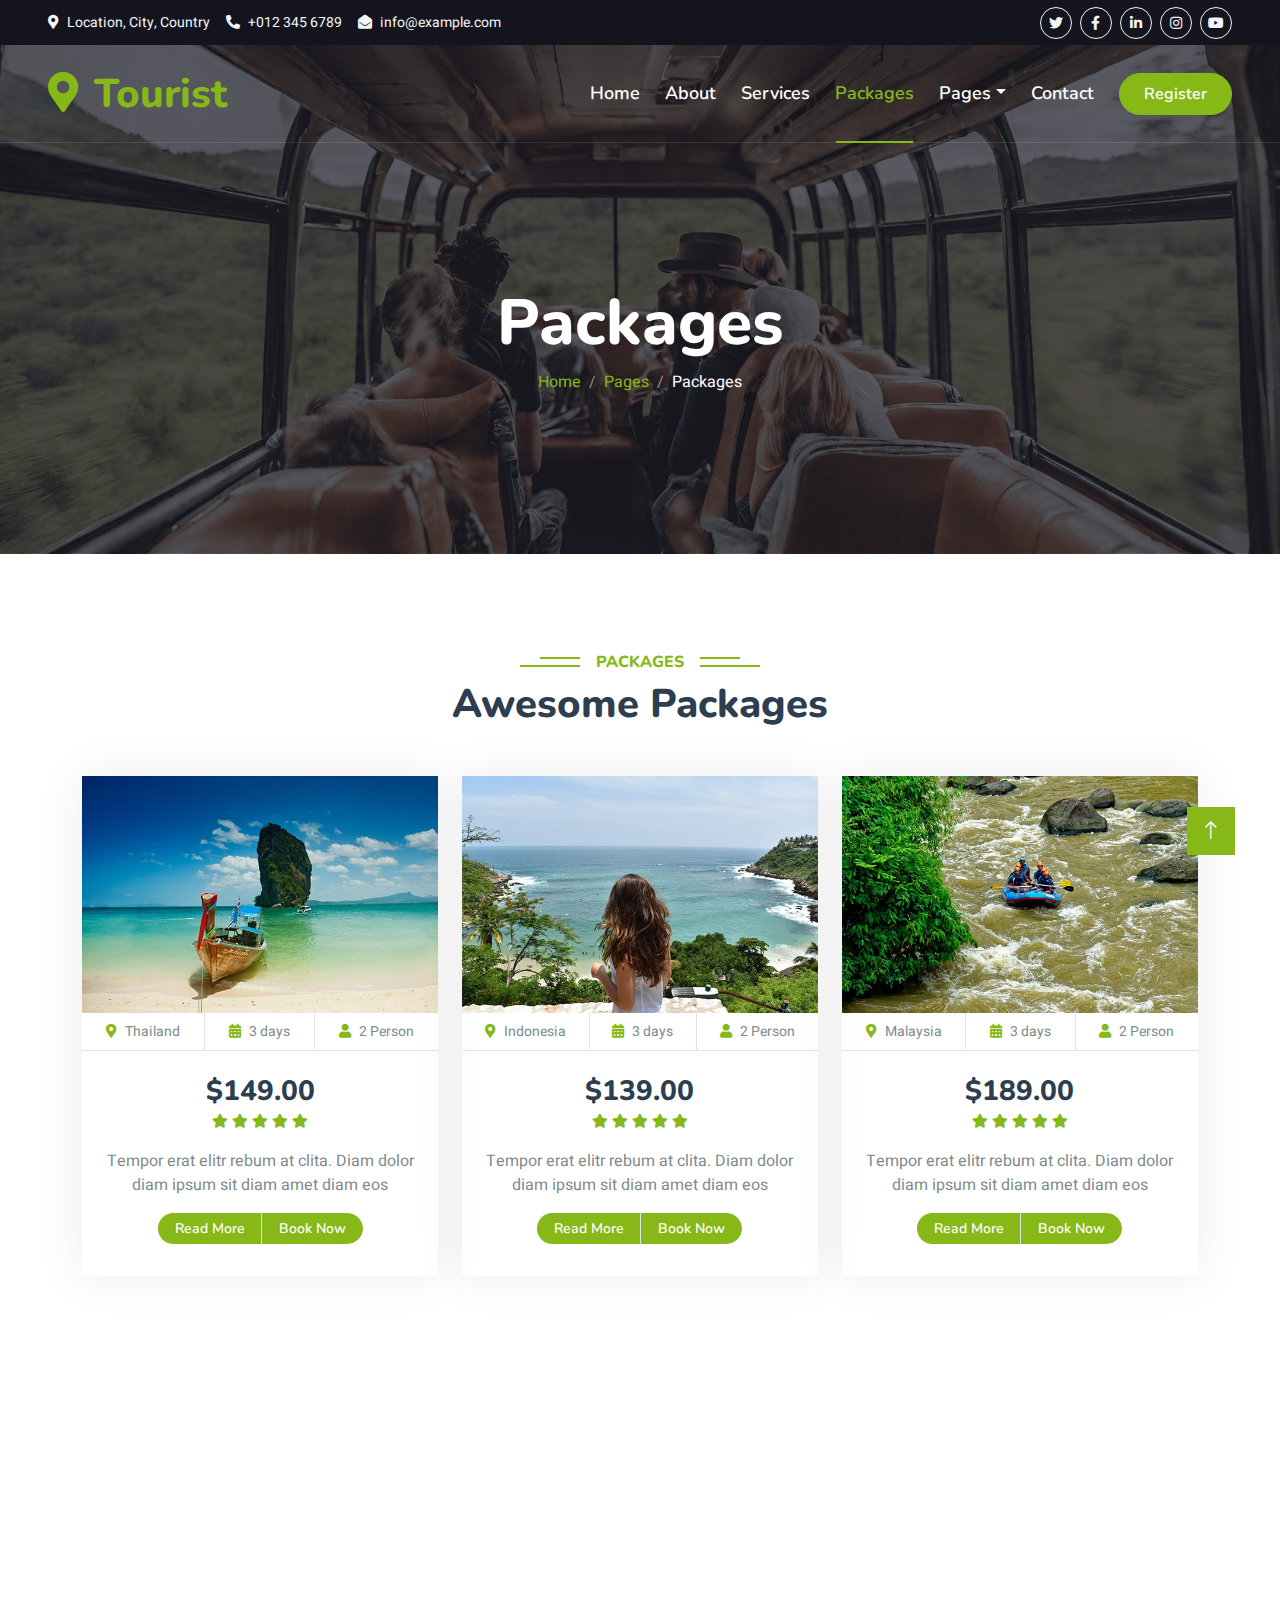
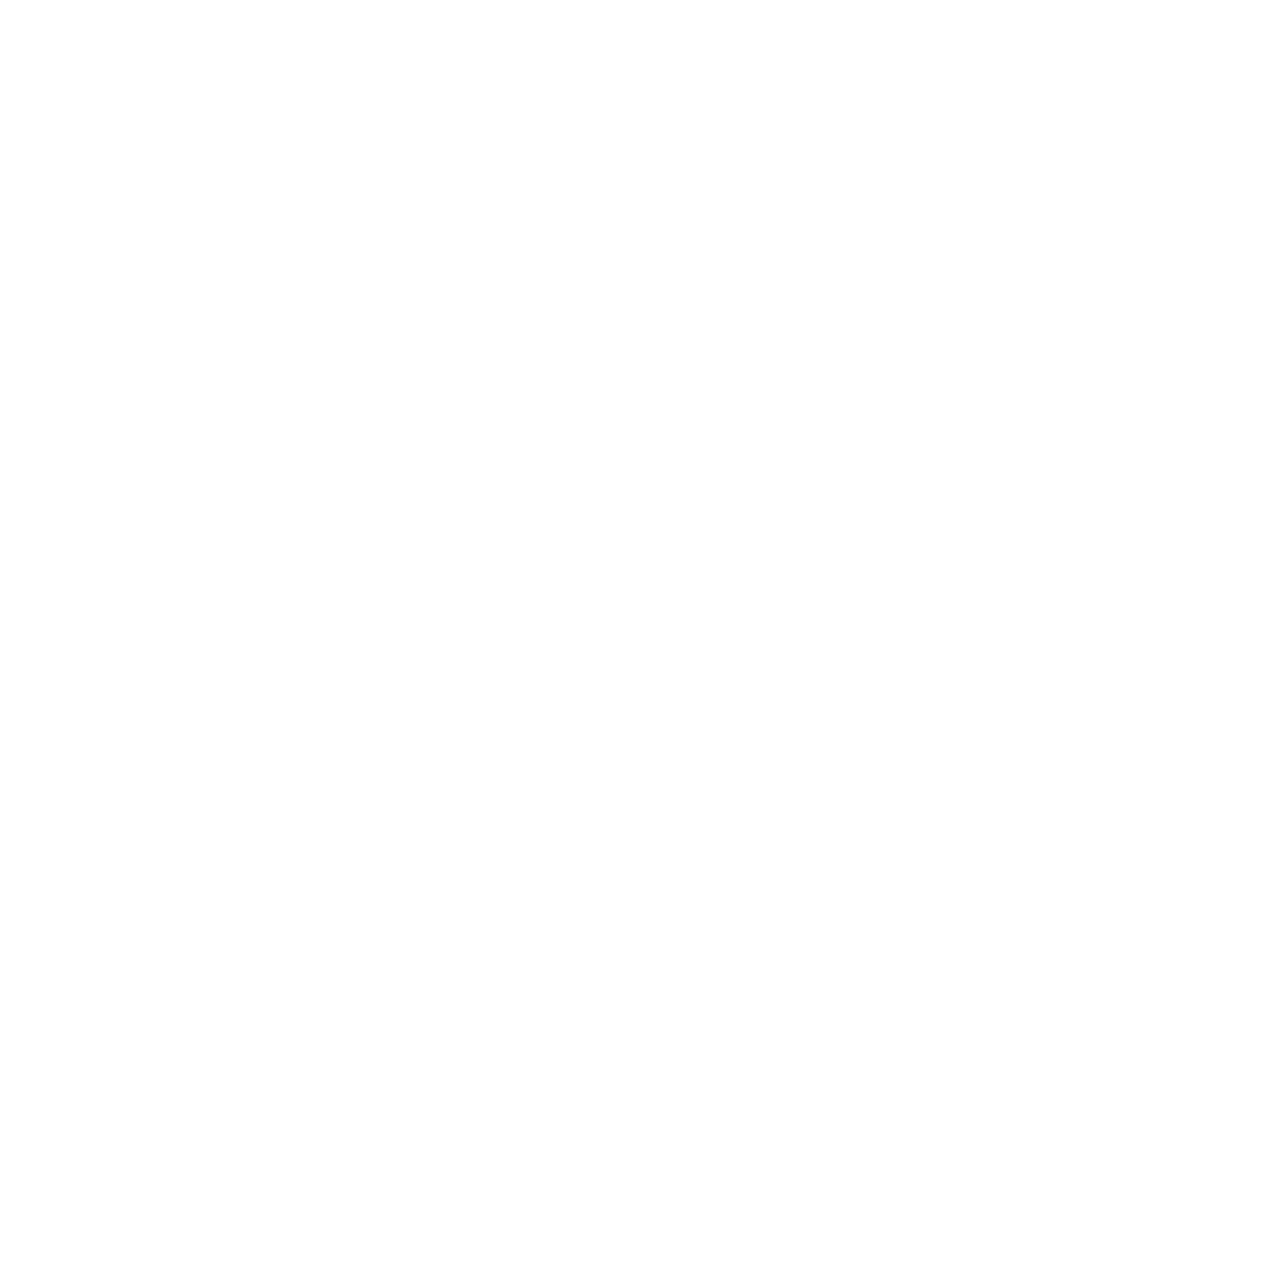
<file: package.html>
<!DOCTYPE html>
<html lang="en">

<head>
    <meta charset="utf-8">
    <title>Tourist - Travel Agency HTML Template</title>
    <meta content="width=device-width, initial-scale=1.0" name="viewport">
    <meta content="" name="keywords">
    <meta content="" name="description">

    <!-- Favicon -->
    <link href="img/favicon.ico" rel="icon">

    <!-- Google Web Fonts -->
    <link rel="preconnect" href="https://fonts.googleapis.com">
    <link rel="preconnect" href="https://fonts.gstatic.com" crossorigin>
    <link href="https://fonts.googleapis.com/css2?family=Heebo:wght@400;500;600&family=Nunito:wght@600;700;800&display=swap" rel="stylesheet">

    <!-- Icon Font Stylesheet -->
    <link href="https://cdnjs.cloudflare.com/ajax/libs/font-awesome/5.10.0/css/all.min.css" rel="stylesheet">
    <link href="https://cdn.jsdelivr.net/npm/bootstrap-icons@1.4.1/font/bootstrap-icons.css" rel="stylesheet">

    <!-- Libraries Stylesheet -->
    <link href="lib/animate/animate.min.css" rel="stylesheet">
    <link href="lib/owlcarousel/assets/owl.carousel.min.css" rel="stylesheet">
    <link href="lib/tempusdominus/css/tempusdominus-bootstrap-4.min.css" rel="stylesheet" />

    <!-- Customized Bootstrap Stylesheet -->
    <link href="css/bootstrap.min.css" rel="stylesheet">

    <!-- Template Stylesheet -->
    <link href="css/style.css" rel="stylesheet">
</head>

<body>
    <!-- Spinner Start -->
    <div id="spinner" class="show bg-white position-fixed translate-middle w-100 vh-100 top-50 start-50 d-flex align-items-center justify-content-center">
        <div class="spinner-border text-primary" style="width: 3rem; height: 3rem;" role="status">
            <span class="sr-only">Loading...</span>
        </div>
    </div>
    <!-- Spinner End -->


    <!-- Topbar Start -->
    <div class="container-fluid bg-dark px-5 d-none d-lg-block">
        <div class="row gx-0">
            <div class="col-lg-8 text-center text-lg-start mb-2 mb-lg-0">
                <div class="d-inline-flex align-items-center" style="height: 45px;">
                    <small class="me-3 text-light"><i class="fa fa-map-marker-alt me-2"></i>Location, City, Country</small>
                    <small class="me-3 text-light"><i class="fa fa-phone-alt me-2"></i>+012 345 6789</small>
                    <small class="text-light"><i class="fa fa-envelope-open me-2"></i>info@example.com</small>
                </div>
            </div>
            <div class="col-lg-4 text-center text-lg-end">
                <div class="d-inline-flex align-items-center" style="height: 45px;">
                    <a class="btn btn-sm btn-outline-light btn-sm-square rounded-circle me-2" href=""><i class="fab fa-twitter fw-normal"></i></a>
                    <a class="btn btn-sm btn-outline-light btn-sm-square rounded-circle me-2" href=""><i class="fab fa-facebook-f fw-normal"></i></a>
                    <a class="btn btn-sm btn-outline-light btn-sm-square rounded-circle me-2" href=""><i class="fab fa-linkedin-in fw-normal"></i></a>
                    <a class="btn btn-sm btn-outline-light btn-sm-square rounded-circle me-2" href=""><i class="fab fa-instagram fw-normal"></i></a>
                    <a class="btn btn-sm btn-outline-light btn-sm-square rounded-circle" href=""><i class="fab fa-youtube fw-normal"></i></a>
                </div>
            </div>
        </div>
    </div>
    <!-- Topbar End -->


    <!-- Navbar & Hero Start -->
    <div class="container-fluid position-relative p-0">
        <nav class="navbar navbar-expand-lg navbar-light px-4 px-lg-5 py-3 py-lg-0">
            <a href="" class="navbar-brand p-0">
                <h1 class="text-primary m-0"><i class="fa fa-map-marker-alt me-3"></i>Tourist</h1>
                <!-- <img src="img/logo.png" alt="Logo"> -->
            </a>
            <button class="navbar-toggler" type="button" data-bs-toggle="collapse" data-bs-target="#navbarCollapse">
                <span class="fa fa-bars"></span>
            </button>
            <div class="collapse navbar-collapse" id="navbarCollapse">
                <div class="navbar-nav ms-auto py-0">
                    <a href="index.html" class="nav-item nav-link">Home</a>
                    <a href="about.html" class="nav-item nav-link">About</a>
                    <a href="service.html" class="nav-item nav-link">Services</a>
                    <a href="package.html" class="nav-item nav-link active">Packages</a>
                    <div class="nav-item dropdown">
                        <a href="#" class="nav-link dropdown-toggle" data-bs-toggle="dropdown">Pages</a>
                        <div class="dropdown-menu m-0">
                            <a href="destination.html" class="dropdown-item">Destination</a>
                            <a href="booking.html" class="dropdown-item">Booking</a>
                            <a href="team.html" class="dropdown-item">Travel Guides</a>
                            <a href="testimonial.html" class="dropdown-item">Testimonial</a>
                            <a href="404.html" class="dropdown-item">404 Page</a>
                        </div>
                    </div>
                    <a href="contact.html" class="nav-item nav-link">Contact</a>
                </div>
                <a href="" class="btn btn-primary rounded-pill py-2 px-4">Register</a>
            </div>
        </nav>

        <div class="container-fluid bg-primary py-5 mb-5 hero-header">
            <div class="container py-5">
                <div class="row justify-content-center py-5">
                    <div class="col-lg-10 pt-lg-5 mt-lg-5 text-center">
                        <h1 class="display-3 text-white animated slideInDown">Packages</h1>
                        <nav aria-label="breadcrumb">
                            <ol class="breadcrumb justify-content-center">
                                <li class="breadcrumb-item"><a href="#">Home</a></li>
                                <li class="breadcrumb-item"><a href="#">Pages</a></li>
                                <li class="breadcrumb-item text-white active" aria-current="page">Packages</li>
                            </ol>
                        </nav>
                    </div>
                </div>
            </div>
        </div>
    </div>
    <!-- Navbar & Hero End -->


    <!-- Package Start -->
    <div class="container-xxl py-5">
        <div class="container">
            <div class="text-center wow fadeInUp" data-wow-delay="0.1s">
                <h6 class="section-title bg-white text-center text-primary px-3">Packages</h6>
                <h1 class="mb-5">Awesome Packages</h1>
            </div>
            <div class="row g-4 justify-content-center">
                <div class="col-lg-4 col-md-6 wow fadeInUp" data-wow-delay="0.1s">
                    <div class="package-item">
                        <div class="overflow-hidden">
                            <img class="img-fluid" src="img/package-1.jpg" alt="">
                        </div>
                        <div class="d-flex border-bottom">
                            <small class="flex-fill text-center border-end py-2"><i class="fa fa-map-marker-alt text-primary me-2"></i>Thailand</small>
                            <small class="flex-fill text-center border-end py-2"><i class="fa fa-calendar-alt text-primary me-2"></i>3 days</small>
                            <small class="flex-fill text-center py-2"><i class="fa fa-user text-primary me-2"></i>2 Person</small>
                        </div>
                        <div class="text-center p-4">
                            <h3 class="mb-0">$149.00</h3>
                            <div class="mb-3">
                                <small class="fa fa-star text-primary"></small>
                                <small class="fa fa-star text-primary"></small>
                                <small class="fa fa-star text-primary"></small>
                                <small class="fa fa-star text-primary"></small>
                                <small class="fa fa-star text-primary"></small>
                            </div>
                            <p>Tempor erat elitr rebum at clita. Diam dolor diam ipsum sit diam amet diam eos</p>
                            <div class="d-flex justify-content-center mb-2">
                                <a href="#" class="btn btn-sm btn-primary px-3 border-end" style="border-radius: 30px 0 0 30px;">Read More</a>
                                <a href="#" class="btn btn-sm btn-primary px-3" style="border-radius: 0 30px 30px 0;">Book Now</a>
                            </div>
                        </div>
                    </div>
                </div>
                <div class="col-lg-4 col-md-6 wow fadeInUp" data-wow-delay="0.3s">
                    <div class="package-item">
                        <div class="overflow-hidden">
                            <img class="img-fluid" src="img/package-2.jpg" alt="">
                        </div>
                        <div class="d-flex border-bottom">
                            <small class="flex-fill text-center border-end py-2"><i class="fa fa-map-marker-alt text-primary me-2"></i>Indonesia</small>
                            <small class="flex-fill text-center border-end py-2"><i class="fa fa-calendar-alt text-primary me-2"></i>3 days</small>
                            <small class="flex-fill text-center py-2"><i class="fa fa-user text-primary me-2"></i>2 Person</small>
                        </div>
                        <div class="text-center p-4">
                            <h3 class="mb-0">$139.00</h3>
                            <div class="mb-3">
                                <small class="fa fa-star text-primary"></small>
                                <small class="fa fa-star text-primary"></small>
                                <small class="fa fa-star text-primary"></small>
                                <small class="fa fa-star text-primary"></small>
                                <small class="fa fa-star text-primary"></small>
                            </div>
                            <p>Tempor erat elitr rebum at clita. Diam dolor diam ipsum sit diam amet diam eos</p>
                            <div class="d-flex justify-content-center mb-2">
                                <a href="#" class="btn btn-sm btn-primary px-3 border-end" style="border-radius: 30px 0 0 30px;">Read More</a>
                                <a href="#" class="btn btn-sm btn-primary px-3" style="border-radius: 0 30px 30px 0;">Book Now</a>
                            </div>
                        </div>
                    </div>
                </div>
                <div class="col-lg-4 col-md-6 wow fadeInUp" data-wow-delay="0.5s">
                    <div class="package-item">
                        <div class="overflow-hidden">
                            <img class="img-fluid" src="img/package-3.jpg" alt="">
                        </div>
                        <div class="d-flex border-bottom">
                            <small class="flex-fill text-center border-end py-2"><i class="fa fa-map-marker-alt text-primary me-2"></i>Malaysia</small>
                            <small class="flex-fill text-center border-end py-2"><i class="fa fa-calendar-alt text-primary me-2"></i>3 days</small>
                            <small class="flex-fill text-center py-2"><i class="fa fa-user text-primary me-2"></i>2 Person</small>
                        </div>
                        <div class="text-center p-4">
                            <h3 class="mb-0">$189.00</h3>
                            <div class="mb-3">
                                <small class="fa fa-star text-primary"></small>
                                <small class="fa fa-star text-primary"></small>
                                <small class="fa fa-star text-primary"></small>
                                <small class="fa fa-star text-primary"></small>
                                <small class="fa fa-star text-primary"></small>
                            </div>
                            <p>Tempor erat elitr rebum at clita. Diam dolor diam ipsum sit diam amet diam eos</p>
                            <div class="d-flex justify-content-center mb-2">
                                <a href="#" class="btn btn-sm btn-primary px-3 border-end" style="border-radius: 30px 0 0 30px;">Read More</a>
                                <a href="#" class="btn btn-sm btn-primary px-3" style="border-radius: 0 30px 30px 0;">Book Now</a>
                            </div>
                        </div>
                    </div>
                </div>
            </div>
        </div>
    </div>
    <!-- Package End -->


    <!-- Booking Start -->
    <div class="container-xxl py-5 wow fadeInUp" data-wow-delay="0.1s">
        <div class="container">
            <div class="booking p-5">
                <div class="row g-5 align-items-center">
                    <div class="col-md-6 text-white">
                        <h6 class="text-white text-uppercase">Booking</h6>
                        <h1 class="text-white mb-4">Online Booking</h1>
                        <p class="mb-4">Tempor erat elitr rebum at clita. Diam dolor diam ipsum sit. Aliqu diam amet diam et eos. Clita erat ipsum et lorem et sit.</p>
                        <p class="mb-4">Tempor erat elitr rebum at clita. Diam dolor diam ipsum sit. Aliqu diam amet diam et eos. Clita erat ipsum et lorem et sit, sed stet lorem sit clita duo justo magna dolore erat amet</p>
                        <a class="btn btn-outline-light py-3 px-5 mt-2" href="">Read More</a>
                    </div>
                    <div class="col-md-6">
                        <h1 class="text-white mb-4">Book A Tour</h1>
                        <form>
                            <div class="row g-3">
                                <div class="col-md-6">
                                    <div class="form-floating">
                                        <input type="text" class="form-control bg-transparent" id="name" placeholder="Your Name">
                                        <label for="name">Your Name</label>
                                    </div>
                                </div>
                                <div class="col-md-6">
                                    <div class="form-floating">
                                        <input type="email" class="form-control bg-transparent" id="email" placeholder="Your Email">
                                        <label for="email">Your Email</label>
                                    </div>
                                </div>
                                <div class="col-md-6">
                                    <div class="form-floating date" id="date3" data-target-input="nearest">
                                        <input type="text" class="form-control bg-transparent datetimepicker-input" id="datetime" placeholder="Date & Time" data-target="#date3" data-toggle="datetimepicker" />
                                        <label for="datetime">Date & Time</label>
                                    </div>
                                </div>
                                <div class="col-md-6">
                                    <div class="form-floating">
                                        <select class="form-select bg-transparent" id="select1">
                                            <option value="1">Destination 1</option>
                                            <option value="2">Destination 2</option>
                                            <option value="3">Destination 3</option>
                                        </select>
                                        <label for="select1">Destination</label>
                                    </div>
                                </div>
                                <div class="col-12">
                                    <div class="form-floating">
                                        <textarea class="form-control bg-transparent" placeholder="Special Request" id="message" style="height: 100px"></textarea>
                                        <label for="message">Special Request</label>
                                    </div>
                                </div>
                                <div class="col-12">
                                    <button class="btn btn-outline-light w-100 py-3" type="submit">Book Now</button>
                                </div>
                            </div>
                        </form>
                    </div>
                </div>
            </div>
        </div>
    </div>
    <!-- Booking Start -->


    <!-- Process Start -->
    <div class="container-xxl py-5">
        <div class="container">
            <div class="text-center pb-4 wow fadeInUp" data-wow-delay="0.1s">
                <h6 class="section-title bg-white text-center text-primary px-3">Process</h6>
                <h1 class="mb-5">3 Easy Steps</h1>
            </div>
            <div class="row gy-5 gx-4 justify-content-center">
                <div class="col-lg-4 col-sm-6 text-center pt-4 wow fadeInUp" data-wow-delay="0.1s">
                    <div class="position-relative border border-primary pt-5 pb-4 px-4">
                        <div class="d-inline-flex align-items-center justify-content-center bg-primary rounded-circle position-absolute top-0 start-50 translate-middle shadow" style="width: 100px; height: 100px;">
                            <i class="fa fa-globe fa-3x text-white"></i>
                        </div>
                        <h5 class="mt-4">Choose A Destination</h5>
                        <hr class="w-25 mx-auto bg-primary mb-1">
                        <hr class="w-50 mx-auto bg-primary mt-0">
                        <p class="mb-0">Tempor erat elitr rebum clita dolor diam ipsum sit diam amet diam eos erat ipsum et lorem et sit sed stet lorem sit</p>
                    </div>
                </div>
                <div class="col-lg-4 col-sm-6 text-center pt-4 wow fadeInUp" data-wow-delay="0.3s">
                    <div class="position-relative border border-primary pt-5 pb-4 px-4">
                        <div class="d-inline-flex align-items-center justify-content-center bg-primary rounded-circle position-absolute top-0 start-50 translate-middle shadow" style="width: 100px; height: 100px;">
                            <i class="fa fa-dollar-sign fa-3x text-white"></i>
                        </div>
                        <h5 class="mt-4">Pay Online</h5>
                        <hr class="w-25 mx-auto bg-primary mb-1">
                        <hr class="w-50 mx-auto bg-primary mt-0">
                        <p class="mb-0">Tempor erat elitr rebum clita dolor diam ipsum sit diam amet diam eos erat ipsum et lorem et sit sed stet lorem sit</p>
                    </div>
                </div>
                <div class="col-lg-4 col-sm-6 text-center pt-4 wow fadeInUp" data-wow-delay="0.5s">
                    <div class="position-relative border border-primary pt-5 pb-4 px-4">
                        <div class="d-inline-flex align-items-center justify-content-center bg-primary rounded-circle position-absolute top-0 start-50 translate-middle shadow" style="width: 100px; height: 100px;">
                            <i class="fa fa-plane fa-3x text-white"></i>
                        </div>
                        <h5 class="mt-4">Fly Today</h5>
                        <hr class="w-25 mx-auto bg-primary mb-1">
                        <hr class="w-50 mx-auto bg-primary mt-0">
                        <p class="mb-0">Tempor erat elitr rebum clita dolor diam ipsum sit diam amet diam eos erat ipsum et lorem et sit sed stet lorem sit</p>
                    </div>
                </div>
            </div>
        </div>
    </div>
    <!-- Process Start -->
        

    <!-- Footer Start -->
    <div class="container-fluid bg-dark text-light footer pt-5 mt-5 wow fadeIn" data-wow-delay="0.1s">
        <div class="container py-5">
            <div class="row g-5">
                <div class="col-lg-3 col-md-6">
                    <h4 class="text-white mb-3">Company</h4>
                    <a class="btn btn-link" href="">About Us</a>
                    <a class="btn btn-link" href="">Contact Us</a>
                    <a class="btn btn-link" href="">Privacy Policy</a>
                    <a class="btn btn-link" href="">Terms & Condition</a>
                    <a class="btn btn-link" href="">FAQs & Help</a>
                </div>
                <div class="col-lg-3 col-md-6">
                    <h4 class="text-white mb-3">Contact</h4>
                    <p class="mb-2"><i class="fa fa-map-marker-alt me-3"></i>Location, City, Country</p>
                    <p class="mb-2"><i class="fa fa-phone-alt me-3"></i>+012 345 67890</p>
                    <p class="mb-2"><i class="fa fa-envelope me-3"></i>info@example.com</p>
                    <div class="d-flex pt-2">
                        <a class="btn btn-outline-light btn-social" href=""><i class="fab fa-twitter"></i></a>
                        <a class="btn btn-outline-light btn-social" href=""><i class="fab fa-facebook-f"></i></a>
                        <a class="btn btn-outline-light btn-social" href=""><i class="fab fa-youtube"></i></a>
                        <a class="btn btn-outline-light btn-social" href=""><i class="fab fa-linkedin-in"></i></a>
                    </div>
                </div>
                <div class="col-lg-3 col-md-6">
                    <h4 class="text-white mb-3">Gallery</h4>
                    <div class="row g-2 pt-2">
                        <div class="col-4">
                            <img class="img-fluid bg-light p-1" src="img/package-1.jpg" alt="">
                        </div>
                        <div class="col-4">
                            <img class="img-fluid bg-light p-1" src="img/package-2.jpg" alt="">
                        </div>
                        <div class="col-4">
                            <img class="img-fluid bg-light p-1" src="img/package-3.jpg" alt="">
                        </div>
                        <div class="col-4">
                            <img class="img-fluid bg-light p-1" src="img/package-2.jpg" alt="">
                        </div>
                        <div class="col-4">
                            <img class="img-fluid bg-light p-1" src="img/package-3.jpg" alt="">
                        </div>
                        <div class="col-4">
                            <img class="img-fluid bg-light p-1" src="img/package-1.jpg" alt="">
                        </div>
                    </div>
                </div>
                <div class="col-lg-3 col-md-6">
                    <h4 class="text-white mb-3">Newsletter</h4>
                    <p>Dolor amet sit justo amet elitr clita ipsum elitr est.</p>
                    <div class="position-relative mx-auto" style="max-width: 400px;">
                        <input class="form-control border-primary w-100 py-3 ps-4 pe-5" type="text" placeholder="Your email">
                        <button type="button" class="btn btn-primary py-2 position-absolute top-0 end-0 mt-2 me-2">SignUp</button>
                    </div>
                </div>
            </div>
        </div>
        <div class="container">
            <div class="copyright">
                <div class="row">
                    <div class="col-md-6 text-center text-md-start mb-3 mb-md-0">
                        &copy; <a class="border-bottom" href="https://freewebsitecode.com">Your Site Name</a>, All Right Reserved.

                        
                        Designed By <a class="border-bottom" href="https://freewebsitecode.com">Free Website Code</a>
                    </div>
                    <div class="col-md-6 text-center text-md-end">
                        <div class="footer-menu">
                            <a href="">Home</a>
                            <a href="">Cookies</a>
                            <a href="">Help</a>
                            <a href="">FQAs</a>
                        </div>
                    </div>
                </div>
            </div>
        </div>
    </div>
    <!-- Footer End -->


    <!-- Back to Top -->
    <a href="#" class="btn btn-lg btn-primary btn-lg-square back-to-top"><i class="bi bi-arrow-up"></i></a>


    <!-- JavaScript Libraries -->
    <script src="https://code.jquery.com/jquery-3.4.1.min.js"></script>
    <script src="https://cdn.jsdelivr.net/npm/bootstrap@5.0.0/dist/js/bootstrap.bundle.min.js"></script>
    <script src="lib/wow/wow.min.js"></script>
    <script src="lib/easing/easing.min.js"></script>
    <script src="lib/waypoints/waypoints.min.js"></script>
    <script src="lib/owlcarousel/owl.carousel.min.js"></script>
    <script src="lib/tempusdominus/js/moment.min.js"></script>
    <script src="lib/tempusdominus/js/moment-timezone.min.js"></script>
    <script src="lib/tempusdominus/js/tempusdominus-bootstrap-4.min.js"></script>

    <!-- Template Javascript -->
    <script src="js/main.js"></script>
</body>

</html>
</file>
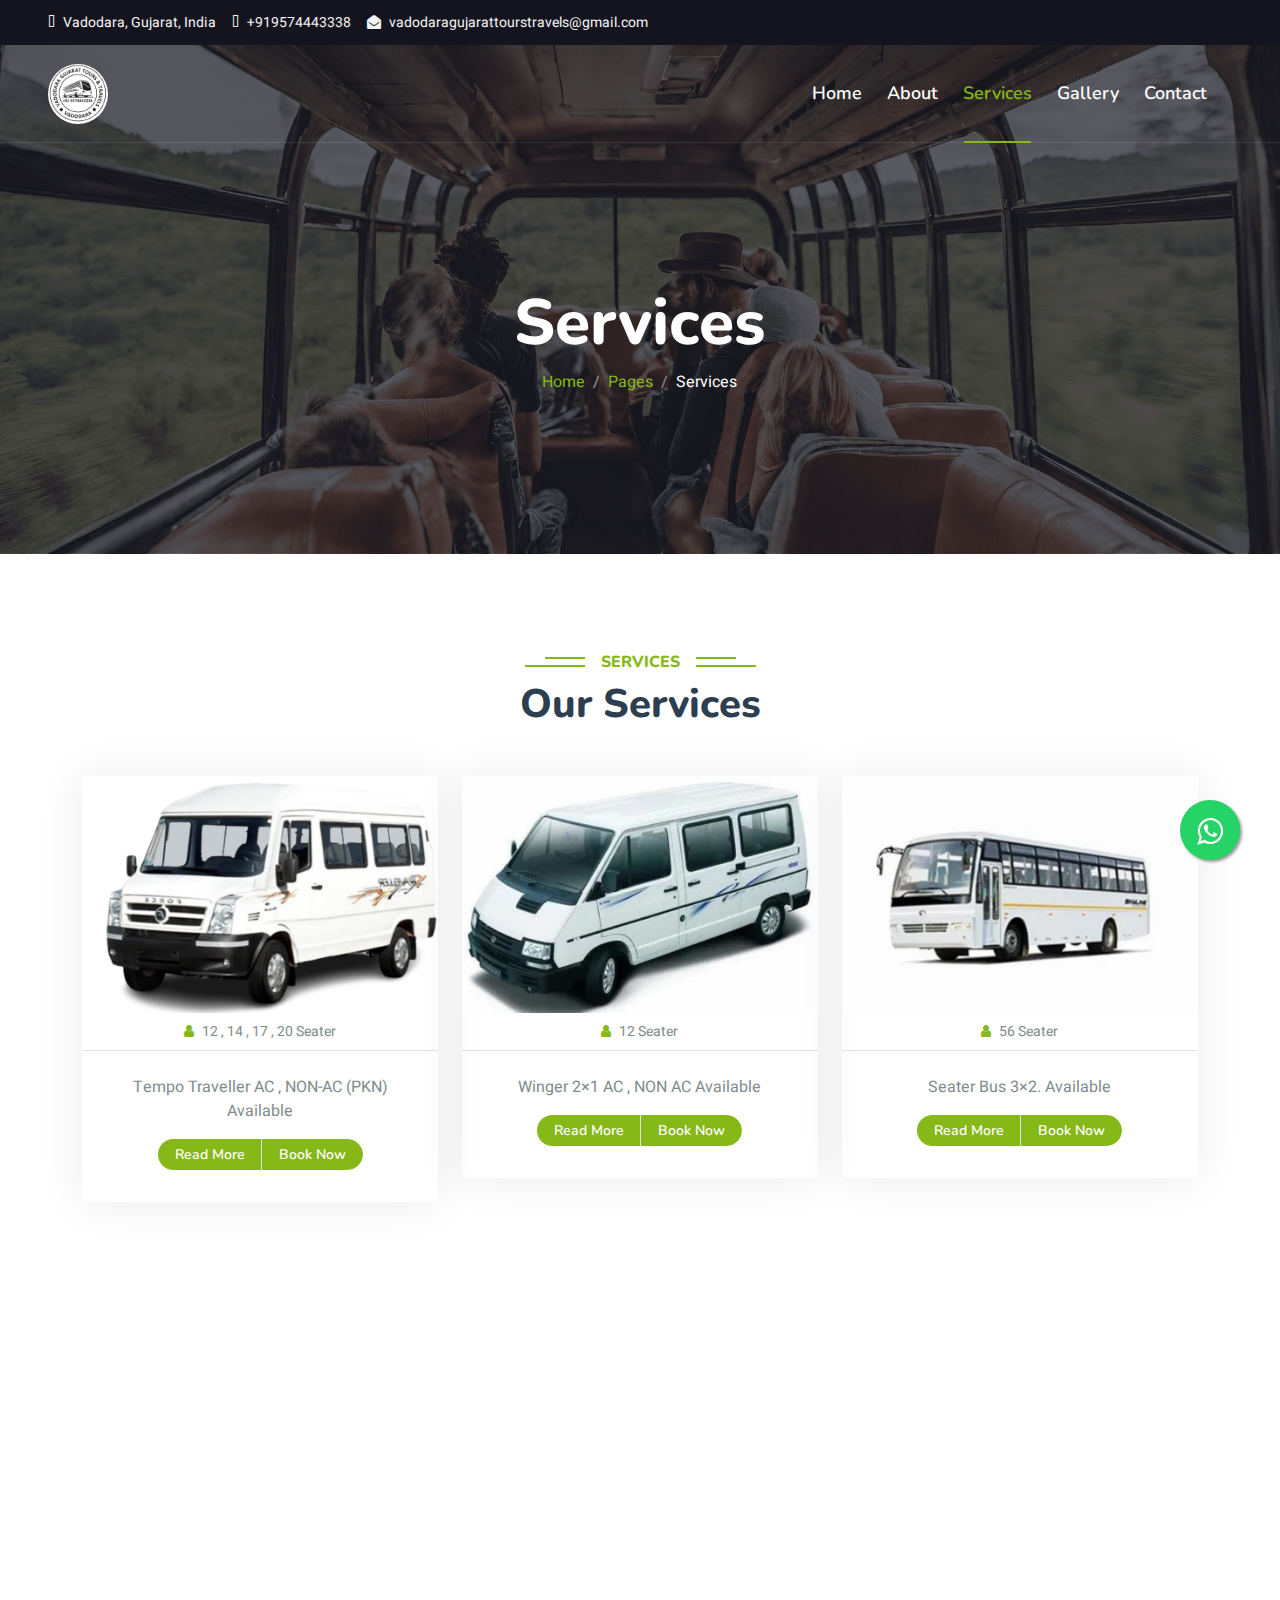
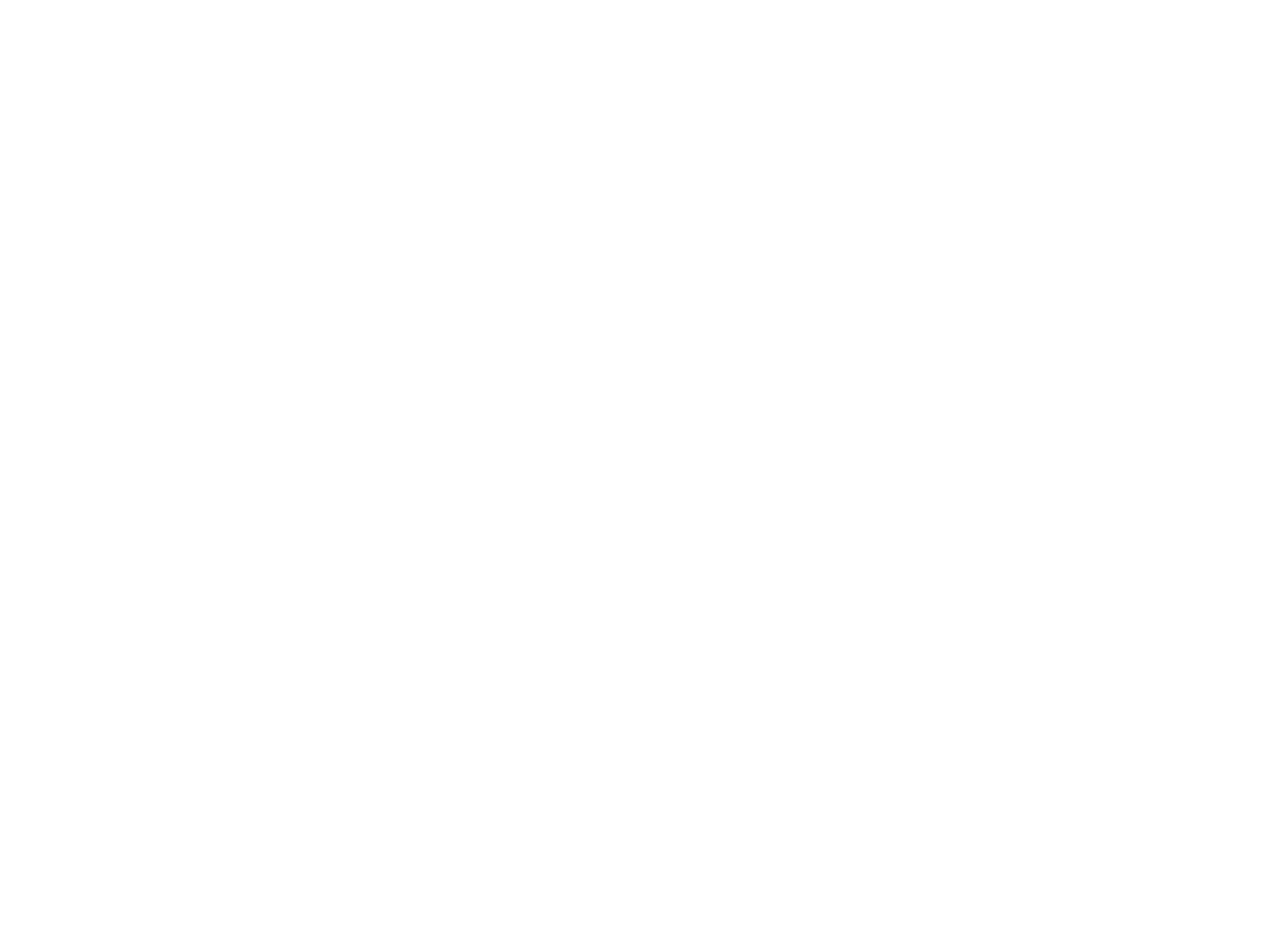
<file: service.html>
<!DOCTYPE html>
<html lang="en">

<head>
    <meta charset="utf-8">
    <title>Tourist - Travel Agency HTML Template</title>
    <meta content="width=device-width, initial-scale=1.0" name="viewport">
    <meta content="" name="keywords">
    <meta content="" name="description">

    <!-- Favicon -->
    <link href="img/favicon.ico" rel="icon">

    <!-- Google Web Fonts -->
    <link rel="preconnect" href="https://fonts.googleapis.com">
    <link rel="preconnect" href="https://fonts.gstatic.com" crossorigin>
    <link
        href="https://fonts.googleapis.com/css2?family=Heebo:wght@400;500;600&family=Nunito:wght@600;700;800&display=swap"
        rel="stylesheet">

    <!-- Icon Font Stylesheet -->
    <link href="https://cdnjs.cloudflare.com/ajax/libs/font-awesome/5.10.0/css/all.min.css" rel="stylesheet">
    <link href="https://cdn.jsdelivr.net/npm/bootstrap-icons@1.4.1/font/bootstrap-icons.css" rel="stylesheet">

    <!-- Libraries Stylesheet -->
    <link href="lib/animate/animate.min.css" rel="stylesheet">
    <link href="lib/owlcarousel/assets/owl.carousel.min.css" rel="stylesheet">
    <link href="lib/tempusdominus/css/tempusdominus-bootstrap-4.min.css" rel="stylesheet" />

    <!-- Customized Bootstrap Stylesheet -->
    <link href="css/bootstrap.min.css" rel="stylesheet">

    <!-- Template Stylesheet -->
    <link href="css/style.css" rel="stylesheet">
    
</head>

<body>
    <!-- Spinner Start -->
    <div id="spinner"
        class="show bg-white position-fixed translate-middle w-100 vh-100 top-50 start-50 d-flex align-items-center justify-content-center">
        <div class="spinner-border text-primary" style="width: 3rem; height: 3rem;" role="status">
            <span class="sr-only">Loading...</span>
        </div>
    </div>
    <!-- Spinner End -->


    <!-- Topbar Start -->
    <div class="container-fluid bg-dark px-5 d-none d-lg-block">
        <div class="row gx-0">
            <div class="col-lg-8 text-center text-lg-start mb-2 mb-lg-0">
                <div class="d-inline-flex align-items-center" style="height: 45px;">
                    <small class="me-3 text-light"><i class="fa fa-map-marker-alt me-2"></i>Vadodara, Gujarat,
                        India</small>
                    <small class="me-3 text-light"><i class="fa fa-phone-alt me-2"></i>+919574443338</small>
                    <small class="text-light"><i
                            class="fa fa-envelope-open me-2"></i>vadodaragujarattourstravels@gmail.com</small>
                </div>
            </div>
            <!-- <div class="col-lg-4 text-center text-lg-end">
                <div class="d-inline-flex align-items-center" style="height: 45px;">
                    <a class="btn btn-sm btn-outline-light btn-sm-square rounded-circle me-2" href=""><i class="fab fa-twitter fw-normal"></i></a>
                    <a class="btn btn-sm btn-outline-light btn-sm-square rounded-circle me-2" href=""><i class="fab fa-facebook-f fw-normal"></i></a>
                    <a class="btn btn-sm btn-outline-light btn-sm-square rounded-circle me-2" href=""><i class="fab fa-linkedin-in fw-normal"></i></a>
                    <a class="btn btn-sm btn-outline-light btn-sm-square rounded-circle me-2" href=""><i class="fab fa-instagram fw-normal"></i></a>
                    <a class="btn btn-sm btn-outline-light btn-sm-square rounded-circle" href=""><i class="fab fa-youtube fw-normal"></i></a>
                </div>
            </div> -->
        </div>
    </div>
    <!-- Topbar End -->


    <!-- Navbar & Hero Start -->
    <div class="container-fluid position-relative p-0">
        <nav class="navbar navbar-expand-lg navbar-light px-4 px-lg-5 py-3 py-lg-0">
            <a href="" class="navbar-brand p-0">
                <img src="img/logo1.jpeg" alt="Vadodara Gujarat Tours & Travels" style="border-radius: 30px;">                <!-- <img src="img/logo.png" alt="Logo"> -->
            </a>
            <button class="navbar-toggler" type="button" data-bs-toggle="collapse" data-bs-target="#navbarCollapse">
                <span class="fa fa-bars"></span>
            </button>
            <div class="collapse navbar-collapse" id="navbarCollapse">
                <div class="navbar-nav ms-auto py-0">
                    <a href="index.html" class="nav-item nav-link">Home</a>
                    <a href="about.html" class="nav-item nav-link">About</a>
                    <a href="service.html" class="nav-item nav-link active">Services</a>
                    <a href="Gallery.html" class="nav-item nav-link">Gallery</a>
                    <!-- <div class="nav-item dropdown">
                        <a href="#" class="nav-link dropdown-toggle" data-bs-toggle="dropdown">Pages</a>
                        <div class="dropdown-menu m-0">
                            <a href="destination.html" class="dropdown-item">Destination</a>
                            <a href="booking.html" class="dropdown-item">Booking</a>
                            <a href="team.html" class="dropdown-item">Travel Guides</a>
                            <a href="testimonial.html" class="dropdown-item">Testimonial</a>
                            <a href="404.html" class="dropdown-item">404 Page</a>
                        </div>
                    </div> -->
                    <a href="contact.html" class="nav-item nav-link">Contact</a>
                </div>
            </div>
        </nav>

        <div class="container-fluid bg-primary py-5 mb-5 hero-header">
            <div class="container py-5">
                <div class="row justify-content-center py-5">
                    <div class="col-lg-10 pt-lg-5 mt-lg-5 text-center">
                        <h1 class="display-3 text-white animated slideInDown">Services</h1>
                        <nav aria-label="breadcrumb">
                            <ol class="breadcrumb justify-content-center">
                                <li class="breadcrumb-item"><a href="#">Home</a></li>
                                <li class="breadcrumb-item"><a href="#">Pages</a></li>
                                <li class="breadcrumb-item text-white active" aria-current="page">Services</li>
                            </ol>
                        </nav>
                    </div>
                </div>
            </div>
        </div>
    </div>
    <!-- Navbar & Hero End -->

    <div class="container-xxl py-5">
        <div class="container">
            <div class="text-center wow fadeInUp" data-wow-delay="0.1s">
                <h6 class="section-title bg-white text-center text-primary px-3">Services</h6>
                <h1 class="mb-5">Our Services</h1>
            </div>
            <div class="row g-4 justify-content-center">
                <div class="col-lg-4 col-md-6 wow fadeInUp" data-wow-delay="0.1s">
                    <div class="package-item">
                        <div class="overflow-hidden">
                            <img class="img-fluid" src="img/bus2_Modified.png" alt="Vadodara Gujarat Tours & Travels">
                        </div>
                        <div class="d-flex border-bottom">
                            <!-- <small class="flex-fill text-center border-end py-2"><i class="fa fa-map-marker-alt text-primary me-2"></i>Thailand</small>
                            <small class="flex-fill text-center border-end py-2"><i class="fa fa-calendar-alt text-primary me-2"></i>3 days</small> -->
                            <small class="flex-fill text-center py-2"><i class="fa fa-user text-primary me-2"></i>12 ,
                                14 , 17 , 20 Seater</small>
                        </div>
                        <div class="text-center p-4">

                            <p>Tempo Traveller AC , NON-AC (PKN) Available</p>
                            <div class="d-flex justify-content-center mb-2">
                                <a href="#" class="btn btn-sm btn-primary px-3 border-end"
                                    style="border-radius: 30px 0 0 30px;">Read More</a>
                                <a href="https://wa.me/message/PZNUNO6SUDDUP1" class="btn btn-sm btn-primary px-3"
                                    style="border-radius: 0 30px 30px 0;">Book Now</a>
                            </div>
                        </div>
                    </div>
                </div>
                <div class="col-lg-4 col-md-6 wow fadeInUp" data-wow-delay="0.3s">
                    <div class="package-item">
                        <div class="overflow-hidden">
                            <img class="img-fluid" src="img/winger_modified.png" alt="Vadodara Gujarat Tours & Travels">
                        </div>
                        <div class="d-flex border-bottom">
                            <!-- <small class="flex-fill text-center border-end py-2"><i class="fa fa-map-marker-alt text-primary me-2"></i>Indonesia</small>
                            <small class="flex-fill text-center border-end py-2"><i class="fa fa-calendar-alt text-primary me-2"></i>3 days</small> -->
                            <small class="flex-fill text-center py-2"><i class="fa fa-user text-primary me-2"></i>12
                                Seater</small>
                        </div>
                        <div class="text-center p-4">

                            <p> Winger 2×1 AC , NON AC Available</p>
                            <div class="d-flex justify-content-center mb-2">
                                <a href="#" class="btn btn-sm btn-primary px-3 border-end"
                                    style="border-radius: 30px 0 0 30px;">Read More</a>
                                <a href="https://wa.me/message/PZNUNO6SUDDUP1" class="btn btn-sm btn-primary px-3"
                                    style="border-radius: 0 30px 30px 0;">Book Now</a>
                            </div>
                        </div>
                    </div>
                </div>
                <div class="col-lg-4 col-md-6 wow fadeInUp" data-wow-delay="0.5s">
                    <div class="package-item">
                        <div class="overflow-hidden">
                            <img class="img-fluid" src="img/seater_Bus1.png" alt="Vadodara Gujarat Tours & Travels">
                        </div>
                        <div class="d-flex border-bottom">
                            <!-- <small class="flex-fill text-center border-end py-2"><i class="fa fa-map-marker-alt text-primary me-2"></i>Malaysia</small>
                            <small class="flex-fill text-center border-end py-2"><i class="fa fa-calendar-alt text-primary me-2"></i>3 days</small> -->
                            <small class="flex-fill text-center py-2"><i class="fa fa-user text-primary me-2"></i>56
                                Seater</small>
                        </div>
                        <div class="text-center p-4">

                            <p>Seater Bus 3×2. Available</p>
                            <div class="d-flex justify-content-center mb-2">
                                <a href="#" class="btn btn-sm btn-primary px-3 border-end"
                                    style="border-radius: 30px 0 0 30px;">Read More</a>
                                <a href="https://wa.me/message/PZNUNO6SUDDUP1" class="btn btn-sm btn-primary px-3"
                                    style="border-radius: 0 30px 30px 0;">Book Now</a>
                            </div>
                        </div>
                    </div>
                </div>

                <div class="col-lg-4 col-md-6 wow fadeInUp" data-wow-delay="0.1s">
                    <div class="package-item">
                        <div class="overflow-hidden">
                            <img class="img-fluid" src="img/seater_ac_bus_modified.png" alt="Vadodara Gujarat Tours & Travels">
                        </div>
                        <div class="d-flex border-bottom">
                            <!-- <small class="flex-fill text-center border-end py-2"><i class="fa fa-map-marker-alt text-primary me-2"></i>Thailand</small>
                            <small class="flex-fill text-center border-end py-2"><i class="fa fa-calendar-alt text-primary me-2"></i>3 days</small> -->
                            <small class="flex-fill text-center py-2"><i class="fa fa-user text-primary me-2"></i>25 -
                                32 Seater</small>
                        </div>
                        <div class="text-center p-4">

                            <p>Seater Bus AC , NON-AC Available</p>
                            <div class="d-flex justify-content-center mb-2">
                                <a href="#" class="btn btn-sm btn-primary px-3 border-end"
                                    style="border-radius: 30px 0 0 30px;">Read More</a>
                                <a href="https://wa.me/message/PZNUNO6SUDDUP1" class="btn btn-sm btn-primary px-3"
                                    style="border-radius: 0 30px 30px 0;">Book Now</a>
                            </div>
                        </div>
                    </div>
                </div>
                <div class="col-lg-4 col-md-6 wow fadeInUp" data-wow-delay="0.3s">
                    <div class="package-item">
                        <div class="overflow-hidden">
                            <img class="img-fluid" src="img/volvo_bus_modified.png" alt="Vadodara Gujarat Tours & Travels">
                        </div>
                        <div class="d-flex border-bottom">
                            <!-- <small class="flex-fill text-center border-end py-2"><i class="fa fa-map-marker-alt text-primary me-2"></i>Indonesia</small>
                            <small class="flex-fill text-center border-end py-2"><i class="fa fa-calendar-alt text-primary me-2"></i>3 days</small> -->
                            <small class="flex-fill text-center py-2"><i class="fa fa-user text-primary me-2"></i>45
                                Seater</small>
                        </div>
                        <div class="text-center p-4">

                            <p>2×2 Seater VOLVOX AC Bus Available</p>
                            <div class="d-flex justify-content-center mb-2">
                                <a href="#" class="btn btn-sm btn-primary px-3 border-end"
                                    style="border-radius: 30px 0 0 30px;">Read More</a>
                                <a href="https://wa.me/message/PZNUNO6SUDDUP1" class="btn btn-sm btn-primary px-3"
                                    style="border-radius: 0 30px 30px 0;">Book Now</a>
                            </div>
                        </div>
                    </div>
                </div>
                <div class="col-lg-4 col-md-6 wow fadeInUp" data-wow-delay="0.5s">
                    <div class="package-item">
                        <div class="overflow-hidden">
                            <img class="img-fluid" src="img/sleeper_ac_bus_modified.png" alt="Vadodara Gujarat Tours & Travels">
                        </div>
                        <div class="d-flex border-bottom">
                            <!-- <small class="flex-fill text-center border-end py-2"><i class="fa fa-map-marker-alt text-primary me-2"></i>Malaysia</small>
                            <small class="flex-fill text-center border-end py-2"><i class="fa fa-calendar-alt text-primary me-2"></i>3 days</small> -->
                            <small class="flex-fill text-center py-2"><i class="fa fa-user text-primary me-2"></i>50
                                Seater</small>
                        </div>
                        <div class="text-center p-4">

                            <p>SLEEPER BUS AC , NON-AC Available</p>
                            <div class="d-flex justify-content-center mb-2">
                                <a href="#" class="btn btn-sm btn-primary px-3 border-end"
                                    style="border-radius: 30px 0 0 30px;">Read More</a>
                                <a href="https://wa.me/message/PZNUNO6SUDDUP1" class="btn btn-sm btn-primary px-3"
                                    style="border-radius: 0 30px 30px 0;">Book Now</a>
                            </div>
                        </div>
                    </div>
                </div>
            </div>
        </div>
    </div>

    <!-- Service Start -->
    <!-- <div class="container-xxl py-5">
        <div class="container">
            <div class="text-center wow fadeInUp" data-wow-delay="0.1s">
                <h6 class="section-title bg-white text-center text-primary px-3">Services</h6>
                <h1 class="mb-5">Our Services</h1>
            </div>
            <div class="row g-4">
                <div class="col-lg-3 col-sm-6 wow fadeInUp" data-wow-delay="0.1s">
                    <div class="service-item rounded pt-3">
                        <div class="p-4">
                            <i class="fa fa-3x fa-globe text-primary mb-4"></i>
                            <h5>WorldWide Tours</h5>
                            <p>Diam elitr kasd sed at elitr sed ipsum justo dolor sed clita amet diam</p>
                        </div>
                    </div>
                </div>
                <div class="col-lg-3 col-sm-6 wow fadeInUp" data-wow-delay="0.3s">
                    <div class="service-item rounded pt-3">
                        <div class="p-4">
                            <i class="fa fa-3x fa-hotel text-primary mb-4"></i>
                            <h5>Hotel Reservation</h5>
                            <p>Diam elitr kasd sed at elitr sed ipsum justo dolor sed clita amet diam</p>
                        </div>
                    </div>
                </div>
                <div class="col-lg-3 col-sm-6 wow fadeInUp" data-wow-delay="0.5s">
                    <div class="service-item rounded pt-3">
                        <div class="p-4">
                            <i class="fa fa-3x fa-user text-primary mb-4"></i>
                            <h5>Travel Guides</h5>
                            <p>Diam elitr kasd sed at elitr sed ipsum justo dolor sed clita amet diam</p>
                        </div>
                    </div>
                </div>
                <div class="col-lg-3 col-sm-6 wow fadeInUp" data-wow-delay="0.7s">
                    <div class="service-item rounded pt-3">
                        <div class="p-4">
                            <i class="fa fa-3x fa-cog text-primary mb-4"></i>
                            <h5>Event Management</h5>
                            <p>Diam elitr kasd sed at elitr sed ipsum justo dolor sed clita amet diam</p>
                        </div>
                    </div>
                </div>
                <div class="col-lg-3 col-sm-6 wow fadeInUp" data-wow-delay="0.1s">
                    <div class="service-item rounded pt-3">
                        <div class="p-4">
                            <i class="fa fa-3x fa-globe text-primary mb-4"></i>
                            <h5>WorldWide Tours</h5>
                            <p>Diam elitr kasd sed at elitr sed ipsum justo dolor sed clita amet diam</p>
                        </div>
                    </div>
                </div>
                <div class="col-lg-3 col-sm-6 wow fadeInUp" data-wow-delay="0.3s">
                    <div class="service-item rounded pt-3">
                        <div class="p-4">
                            <i class="fa fa-3x fa-hotel text-primary mb-4"></i>
                            <h5>Hotel Reservation</h5>
                            <p>Diam elitr kasd sed at elitr sed ipsum justo dolor sed clita amet diam</p>
                        </div>
                    </div>
                </div>
                <div class="col-lg-3 col-sm-6 wow fadeInUp" data-wow-delay="0.5s">
                    <div class="service-item rounded pt-3">
                        <div class="p-4">
                            <i class="fa fa-3x fa-user text-primary mb-4"></i>
                            <h5>Travel Guides</h5>
                            <p>Diam elitr kasd sed at elitr sed ipsum justo dolor sed clita amet diam</p>
                        </div>
                    </div>
                </div>
                <div class="col-lg-3 col-sm-6 wow fadeInUp" data-wow-delay="0.7s">
                    <div class="service-item rounded pt-3">
                        <div class="p-4">
                            <i class="fa fa-3x fa-cog text-primary mb-4"></i>
                            <h5>Event Management</h5>
                            <p>Diam elitr kasd sed at elitr sed ipsum justo dolor sed clita amet diam</p>
                        </div>
                    </div>
                </div>
            </div>
        </div>
    </div> -->
    <!-- Service End -->


    <!-- Testimonial Start -->
    <div class="container-xxl py-5 wow fadeInUp" data-wow-delay="0.1s">
        <div class="container">
            <div class="text-center">
                <h6 class="section-title bg-white text-center text-primary px-3">Testimonial</h6>
                <h1 class="mb-5">Our Clients Say!!!</h1>
            </div>
            <div class="owl-carousel testimonial-carousel position-relative">
                <div class="testimonial-item bg-white text-center border p-4">
                    <!-- <img class="bg-white rounded-circle shadow p-1 mx-auto mb-3" src="img/testimonial-1.jpg"
                        style="width: 80px; height: 80px;"> -->
                    <h5 class="mb-3">Rakesh Sharma</h5>
                    <!-- <p>New York, USA</p> -->
                    <p class="mb-0">Booked innova crysta go summary and dwarka trip. We really had very good experience with vadodara gujarat tours & travels.</p>
                </div>
                <div class="testimonial-item bg-white text-center border p-4">
                    <!-- <img class="bg-white rounded-circle shadow p-1 mx-auto mb-3" src="img/testimonial-2.jpg"
                        style="width: 80px; height: 80px;"> -->
                    <h5 class="mb-3">Jay Shah</h5>
                    <!-- <p>New York, USA</p> -->
                    <p class="mt-2 mb-0">It was amazing experience with Vadodara Gujarat Tours & Travels. He provided us what he committed.</p>
                </div>
                <div class="testimonial-item bg-white text-center border p-4">
                    <!-- <img class="bg-white rounded-circle shadow p-1 mx-auto mb-3" src="img/testimonial-3.jpg"
                        style="width: 80px; height: 80px;"> -->
                    <h5 class="mb-3">Akshay Patel</h5>
                    <!-- <p>New York, USA</p> -->
                    <p class="mt-2 mb-0">Best ever tempo traveller service in Vadodara.I must recommend this travels for your next tour.Best service provided and supportive nature.</p>
                </div>
                <div class="testimonial-item bg-white text-center border p-4">
                    <!-- <img class="bg-white rounded-circle shadow p-1 mx-auto mb-3" src="img/testimonial-4.jpg"
                        style="width: 80px; height: 80px;"> -->
                    <h5 class="mb-0">Kinjal Seth</h5>
                    <!-- <p>New York, USA</p> -->
                    <p class="mt-2 mb-0">I have booked maharaja seat reveller from them for our Dwarka Somnath trip, provided us new traveller driver was very good.</p>
                </div>
            </div>
        </div>
    </div>
    <!-- Testimonial End -->

    <link rel="stylesheet" href="https://maxcdn.bootstrapcdn.com/font-awesome/4.5.0/css/font-awesome.min.css">
    <a href="https://wa.me/message/PZNUNO6SUDDUP1"
        class="float" target="_blank">
        <i class="fa fa-whatsapp my-float"></i>
    </a>

    <!-- Footer Start -->
    <div class="container-fluid bg-dark text-light footer pt-5 mt-5 wow fadeIn" data-wow-delay="0.1s">
        <div class="container py-5">
            <div class="row g-5">
                <div class="col-lg-4 col-md-6">
                    <h4 class="text-white mb-3">Company</h4>
                    <a class="btn btn-link" href="/about.html">About Us</a>
                    <a class="btn btn-link" href="/contact.html">Contact Us</a>
                    <a class="btn btn-link" href="/Gallery.html">Gallery</a>
                    <a class="btn btn-link" href="/service.html">Services</a>
                </div>
                <div class="col-lg-4 col-md-6">
                    <h4 class="text-white mb-3">Contact</h4>
                    <p class="mb-2"><i class="fa fa-map-marker-alt me-3"></i>Vadodara,Gujarat,India</p>
                    <p class="mb-2"><i class="fa fa-phone-alt me-3"></i>+919574443338</p>
                    <p class="mb-2"><i class="fa fa-envelope me-3"></i>vadodaragujarattourstravels@gmail.com</p>
                    <!-- <div class="d-flex pt-2">
                        <a class="btn btn-outline-light btn-social" href=""><i class="fab fa-twitter"></i></a>
                        <a class="btn btn-outline-light btn-social" href=""><i class="fab fa-facebook-f"></i></a>
                        <a class="btn btn-outline-light btn-social" href=""><i class="fab fa-youtube"></i></a>
                        <a class="btn btn-outline-light btn-social" href=""><i class="fab fa-linkedin-in"></i></a>
                    </div> -->
                </div>
                <div class="col-lg-4 col-md-6">
                    <h4 class="text-white mb-3">Gallery</h4>
                    <div class="row g-2 pt-2">
                        <div class="col-4">
                            <img class="img-fluid bg-light p-1" src="img/gallery/1.jpeg" alt="Vadodara Gujarat Tours & Travels">
                        </div>
                        <div class="col-4">
                            <img class="img-fluid bg-light p-1" src="img/gallery/2.jpeg" alt="Vadodara Gujarat Tours & Travels">
                        </div>
                        <div class="col-4">
                            <img class="img-fluid bg-light p-1" src="img/gallery/3.jpeg" alt="Vadodara Gujarat Tours & Travels">
                        </div>
                        
                    </div>
                </div>
            </div>
        </div>
        <div class="container">
            <div class="copyright">
                <div class="row">
                    <div class="col-md-6 text-center text-md-start mb-3 mb-md-0">
                        &copy; <a class="border-bottom" href="https://freewebsitecode.com">VADODARAGUJARATTOURSTRAVELS</a>, All Right
                        Reserved.
                        <!-- Designed By <a class="border-bottom" href="https://freewebsitecode.com">Free Website Code</a> -->
                    </div>
                    <!-- <div class="col-md-6 text-center text-md-end">
                        <div class="footer-menu">
                            <a href="">Home</a>
                            <a href="">Cookies</a>
                            <a href="">Help</a>
                        </div>
                    </div> -->
                </div>
            </div>
        </div>
    </div>
    <!-- Footer End -->


    <!-- Back to Top -->
    <script src="https://static.elfsight.com/platform/platform.js" data-use-service-core defer></script>
    <div class="elfsight-app-508b27fa-f334-4fd7-a574-083bccef4e58" data-elfsight-app-lazy></div>

    <!-- JavaScript Libraries -->
    <script src="https://code.jquery.com/jquery-3.4.1.min.js"></script>
    <script src="https://cdn.jsdelivr.net/npm/bootstrap@5.0.0/dist/js/bootstrap.bundle.min.js"></script>
    <script src="lib/wow/wow.min.js"></script>
    <script src="lib/easing/easing.min.js"></script>
    <script src="lib/waypoints/waypoints.min.js"></script>
    <script src="lib/owlcarousel/owl.carousel.min.js"></script>
    <script src="lib/tempusdominus/js/moment.min.js"></script>
    <script src="lib/tempusdominus/js/moment-timezone.min.js"></script>
    <script src="lib/tempusdominus/js/tempusdominus-bootstrap-4.min.js"></script>

    <!-- Template Javascript -->
    <script src="js/main.js"></script>
</body>

</html>
</file>
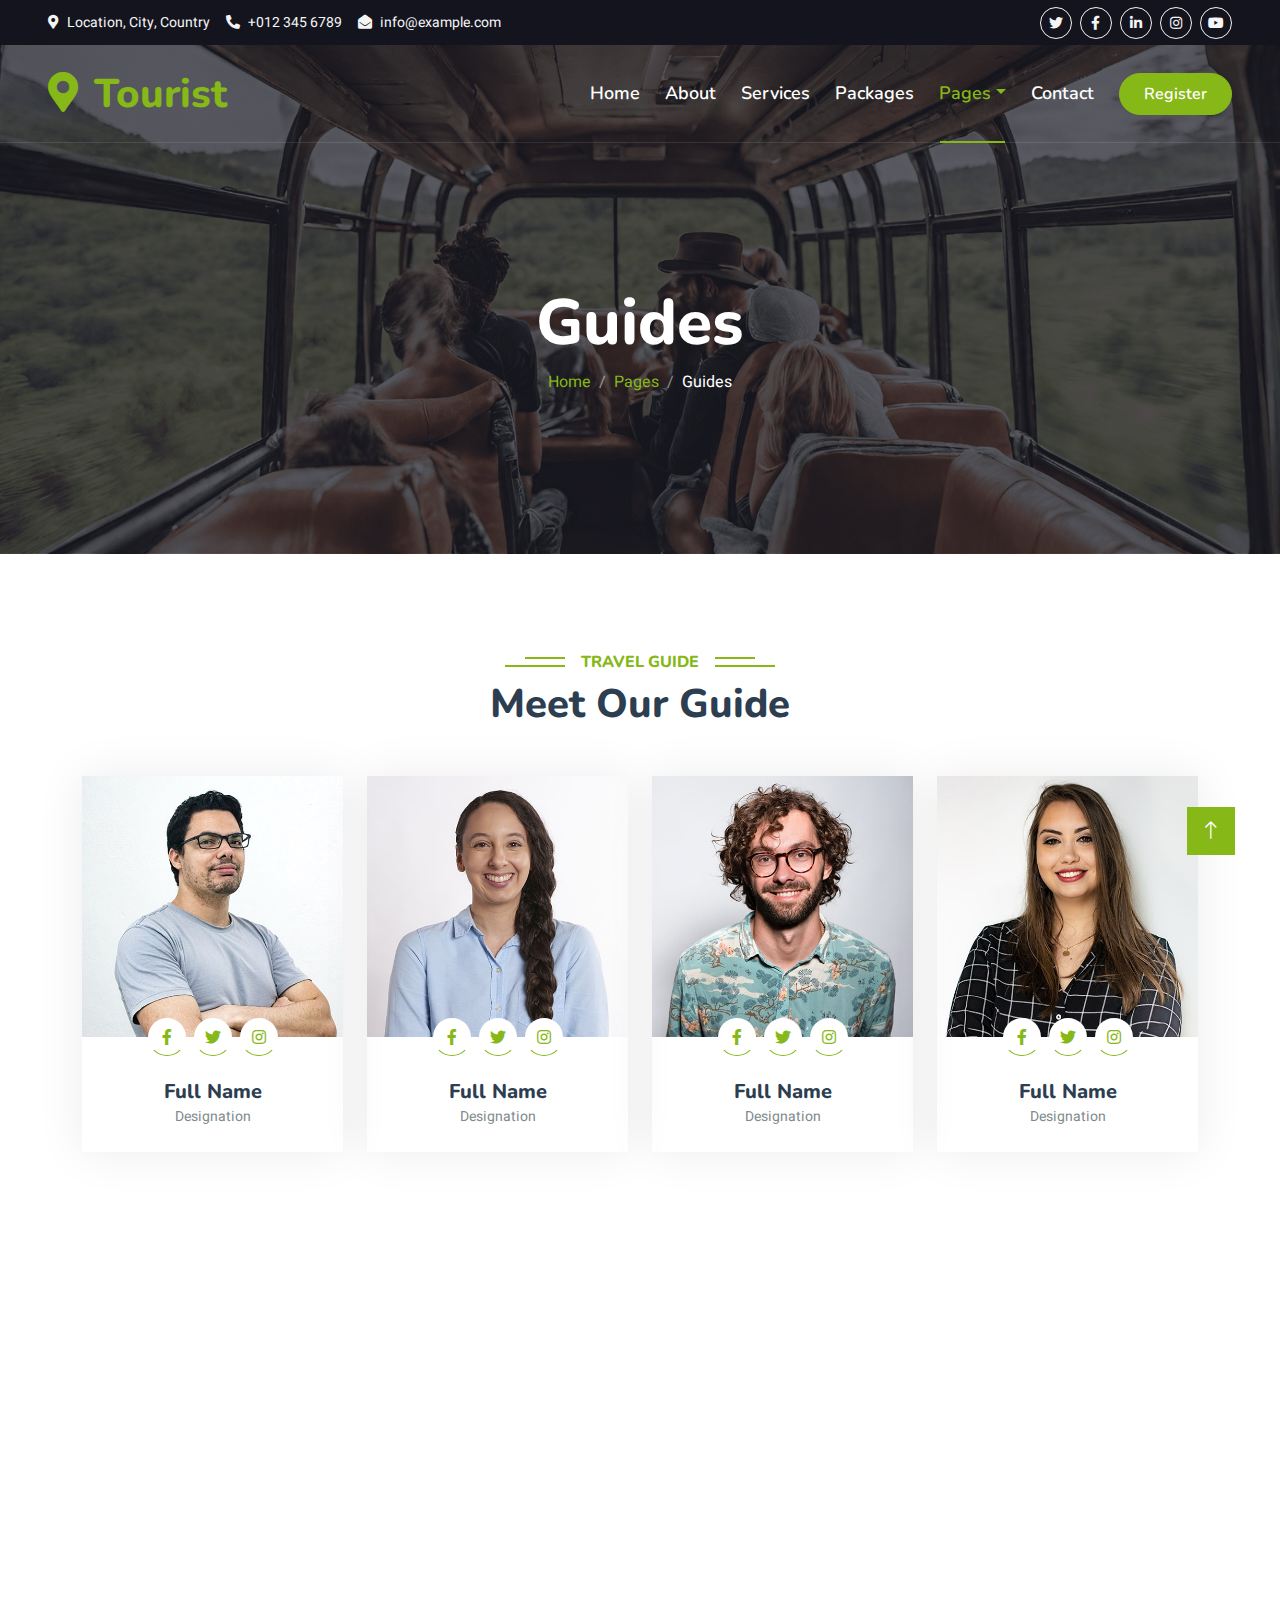
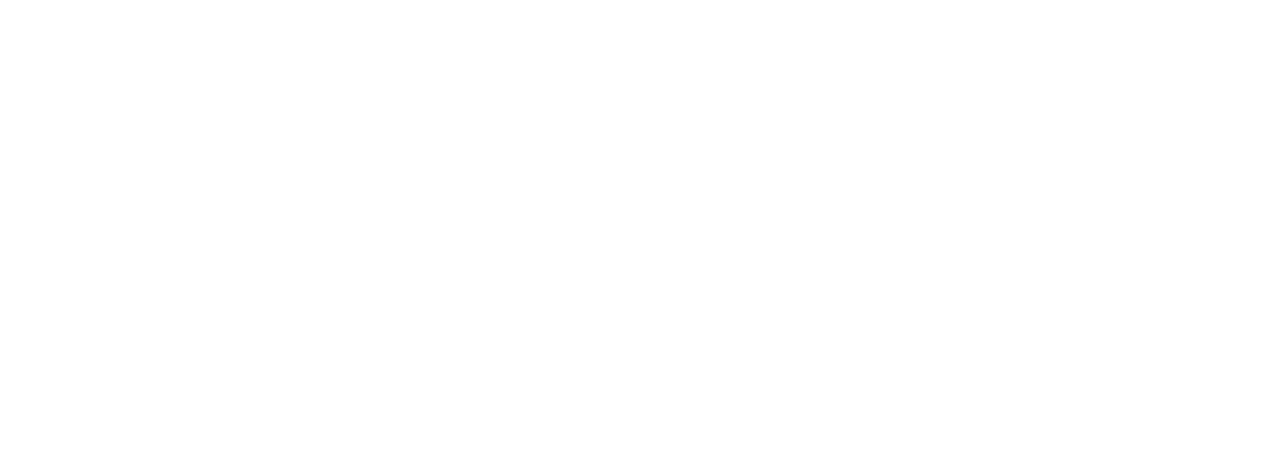
<file: team.html>
<!DOCTYPE html>
<html lang="en">

<head>
    <meta charset="utf-8">
    <title>Tourist - Travel Agency HTML Template</title>
    <meta content="width=device-width, initial-scale=1.0" name="viewport">
    <meta content="" name="keywords">
    <meta content="" name="description">

    <!-- Favicon -->
    <link href="img/favicon.ico" rel="icon">

    <!-- Google Web Fonts -->
    <link rel="preconnect" href="https://fonts.googleapis.com">
    <link rel="preconnect" href="https://fonts.gstatic.com" crossorigin>
    <link href="https://fonts.googleapis.com/css2?family=Heebo:wght@400;500;600&family=Nunito:wght@600;700;800&display=swap" rel="stylesheet">

    <!-- Icon Font Stylesheet -->
    <link href="https://cdnjs.cloudflare.com/ajax/libs/font-awesome/5.10.0/css/all.min.css" rel="stylesheet">
    <link href="https://cdn.jsdelivr.net/npm/bootstrap-icons@1.4.1/font/bootstrap-icons.css" rel="stylesheet">

    <!-- Libraries Stylesheet -->
    <link href="lib/animate/animate.min.css" rel="stylesheet">
    <link href="lib/owlcarousel/assets/owl.carousel.min.css" rel="stylesheet">
    <link href="lib/tempusdominus/css/tempusdominus-bootstrap-4.min.css" rel="stylesheet" />

    <!-- Customized Bootstrap Stylesheet -->
    <link href="css/bootstrap.min.css" rel="stylesheet">

    <!-- Template Stylesheet -->
    <link href="css/style.css" rel="stylesheet">
</head>

<body>
    <!-- Spinner Start -->
    <div id="spinner" class="show bg-white position-fixed translate-middle w-100 vh-100 top-50 start-50 d-flex align-items-center justify-content-center">
        <div class="spinner-border text-primary" style="width: 3rem; height: 3rem;" role="status">
            <span class="sr-only">Loading...</span>
        </div>
    </div>
    <!-- Spinner End -->


    <!-- Topbar Start -->
    <div class="container-fluid bg-dark px-5 d-none d-lg-block">
        <div class="row gx-0">
            <div class="col-lg-8 text-center text-lg-start mb-2 mb-lg-0">
                <div class="d-inline-flex align-items-center" style="height: 45px;">
                    <small class="me-3 text-light"><i class="fa fa-map-marker-alt me-2"></i>Location, City, Country</small>
                    <small class="me-3 text-light"><i class="fa fa-phone-alt me-2"></i>+012 345 6789</small>
                    <small class="text-light"><i class="fa fa-envelope-open me-2"></i>info@example.com</small>
                </div>
            </div>
            <div class="col-lg-4 text-center text-lg-end">
                <div class="d-inline-flex align-items-center" style="height: 45px;">
                    <a class="btn btn-sm btn-outline-light btn-sm-square rounded-circle me-2" href=""><i class="fab fa-twitter fw-normal"></i></a>
                    <a class="btn btn-sm btn-outline-light btn-sm-square rounded-circle me-2" href=""><i class="fab fa-facebook-f fw-normal"></i></a>
                    <a class="btn btn-sm btn-outline-light btn-sm-square rounded-circle me-2" href=""><i class="fab fa-linkedin-in fw-normal"></i></a>
                    <a class="btn btn-sm btn-outline-light btn-sm-square rounded-circle me-2" href=""><i class="fab fa-instagram fw-normal"></i></a>
                    <a class="btn btn-sm btn-outline-light btn-sm-square rounded-circle" href=""><i class="fab fa-youtube fw-normal"></i></a>
                </div>
            </div>
        </div>
    </div>
    <!-- Topbar End -->


    <!-- Navbar & Hero Start -->
    <div class="container-fluid position-relative p-0">
        <nav class="navbar navbar-expand-lg navbar-light px-4 px-lg-5 py-3 py-lg-0">
            <a href="" class="navbar-brand p-0">
                <h1 class="text-primary m-0"><i class="fa fa-map-marker-alt me-3"></i>Tourist</h1>
                <!-- <img src="img/logo.png" alt="Logo"> -->
            </a>
            <button class="navbar-toggler" type="button" data-bs-toggle="collapse" data-bs-target="#navbarCollapse">
                <span class="fa fa-bars"></span>
            </button>
            <div class="collapse navbar-collapse" id="navbarCollapse">
                <div class="navbar-nav ms-auto py-0">
                    <a href="index.html" class="nav-item nav-link">Home</a>
                    <a href="about.html" class="nav-item nav-link">About</a>
                    <a href="service.html" class="nav-item nav-link">Services</a>
                    <a href="package.html" class="nav-item nav-link">Packages</a>
                    <div class="nav-item dropdown">
                        <a href="#" class="nav-link dropdown-toggle active" data-bs-toggle="dropdown">Pages</a>
                        <div class="dropdown-menu m-0">
                            <a href="destination.html" class="dropdown-item">Destination</a>
                            <a href="booking.html" class="dropdown-item">Booking</a>
                            <a href="team.html" class="dropdown-item active">Travel Guides</a>
                            <a href="testimonial.html" class="dropdown-item">Testimonial</a>
                            <a href="404.html" class="dropdown-item">404 Page</a>
                        </div>
                    </div>
                    <a href="contact.html" class="nav-item nav-link">Contact</a>
                </div>
                <a href="" class="btn btn-primary rounded-pill py-2 px-4">Register</a>
            </div>
        </nav>

        <div class="container-fluid bg-primary py-5 mb-5 hero-header">
            <div class="container py-5">
                <div class="row justify-content-center py-5">
                    <div class="col-lg-10 pt-lg-5 mt-lg-5 text-center">
                        <h1 class="display-3 text-white animated slideInDown">Guides</h1>
                        <nav aria-label="breadcrumb">
                            <ol class="breadcrumb justify-content-center">
                                <li class="breadcrumb-item"><a href="#">Home</a></li>
                                <li class="breadcrumb-item"><a href="#">Pages</a></li>
                                <li class="breadcrumb-item text-white active" aria-current="page">Guides</li>
                            </ol>
                        </nav>
                    </div>
                </div>
            </div>
        </div>
    </div>
    <!-- Navbar & Hero End -->


    <!-- Team Start -->
    <div class="container-xxl py-5">
        <div class="container">
            <div class="text-center wow fadeInUp" data-wow-delay="0.1s">
                <h6 class="section-title bg-white text-center text-primary px-3">Travel Guide</h6>
                <h1 class="mb-5">Meet Our Guide</h1>
            </div>
            <div class="row g-4">
                <div class="col-lg-3 col-md-6 wow fadeInUp" data-wow-delay="0.1s">
                    <div class="team-item">
                        <div class="overflow-hidden">
                            <img class="img-fluid" src="img/team-1.jpg" alt="">
                        </div>
                        <div class="position-relative d-flex justify-content-center" style="margin-top: -19px;">
                            <a class="btn btn-square mx-1" href=""><i class="fab fa-facebook-f"></i></a>
                            <a class="btn btn-square mx-1" href=""><i class="fab fa-twitter"></i></a>
                            <a class="btn btn-square mx-1" href=""><i class="fab fa-instagram"></i></a>
                        </div>
                        <div class="text-center p-4">
                            <h5 class="mb-0">Full Name</h5>
                            <small>Designation</small>
                        </div>
                    </div>
                </div>
                <div class="col-lg-3 col-md-6 wow fadeInUp" data-wow-delay="0.3s">
                    <div class="team-item">
                        <div class="overflow-hidden">
                            <img class="img-fluid" src="img/team-2.jpg" alt="">
                        </div>
                        <div class="position-relative d-flex justify-content-center" style="margin-top: -19px;">
                            <a class="btn btn-square mx-1" href=""><i class="fab fa-facebook-f"></i></a>
                            <a class="btn btn-square mx-1" href=""><i class="fab fa-twitter"></i></a>
                            <a class="btn btn-square mx-1" href=""><i class="fab fa-instagram"></i></a>
                        </div>
                        <div class="text-center p-4">
                            <h5 class="mb-0">Full Name</h5>
                            <small>Designation</small>
                        </div>
                    </div>
                </div>
                <div class="col-lg-3 col-md-6 wow fadeInUp" data-wow-delay="0.5s">
                    <div class="team-item">
                        <div class="overflow-hidden">
                            <img class="img-fluid" src="img/team-3.jpg" alt="">
                        </div>
                        <div class="position-relative d-flex justify-content-center" style="margin-top: -19px;">
                            <a class="btn btn-square mx-1" href=""><i class="fab fa-facebook-f"></i></a>
                            <a class="btn btn-square mx-1" href=""><i class="fab fa-twitter"></i></a>
                            <a class="btn btn-square mx-1" href=""><i class="fab fa-instagram"></i></a>
                        </div>
                        <div class="text-center p-4">
                            <h5 class="mb-0">Full Name</h5>
                            <small>Designation</small>
                        </div>
                    </div>
                </div>
                <div class="col-lg-3 col-md-6 wow fadeInUp" data-wow-delay="0.7s">
                    <div class="team-item">
                        <div class="overflow-hidden">
                            <img class="img-fluid" src="img/team-4.jpg" alt="">
                        </div>
                        <div class="position-relative d-flex justify-content-center" style="margin-top: -19px;">
                            <a class="btn btn-square mx-1" href=""><i class="fab fa-facebook-f"></i></a>
                            <a class="btn btn-square mx-1" href=""><i class="fab fa-twitter"></i></a>
                            <a class="btn btn-square mx-1" href=""><i class="fab fa-instagram"></i></a>
                        </div>
                        <div class="text-center p-4">
                            <h5 class="mb-0">Full Name</h5>
                            <small>Designation</small>
                        </div>
                    </div>
                </div>
                <div class="col-lg-3 col-md-6 wow fadeInUp" data-wow-delay="0.1s">
                    <div class="team-item">
                        <div class="overflow-hidden">
                            <img class="img-fluid" src="img/team-2.jpg" alt="">
                        </div>
                        <div class="position-relative d-flex justify-content-center" style="margin-top: -19px;">
                            <a class="btn btn-square mx-1" href=""><i class="fab fa-facebook-f"></i></a>
                            <a class="btn btn-square mx-1" href=""><i class="fab fa-twitter"></i></a>
                            <a class="btn btn-square mx-1" href=""><i class="fab fa-instagram"></i></a>
                        </div>
                        <div class="text-center p-4">
                            <h5 class="mb-0">Full Name</h5>
                            <small>Designation</small>
                        </div>
                    </div>
                </div>
                <div class="col-lg-3 col-md-6 wow fadeInUp" data-wow-delay="0.3s">
                    <div class="team-item">
                        <div class="overflow-hidden">
                            <img class="img-fluid" src="img/team-3.jpg" alt="">
                        </div>
                        <div class="position-relative d-flex justify-content-center" style="margin-top: -19px;">
                            <a class="btn btn-square mx-1" href=""><i class="fab fa-facebook-f"></i></a>
                            <a class="btn btn-square mx-1" href=""><i class="fab fa-twitter"></i></a>
                            <a class="btn btn-square mx-1" href=""><i class="fab fa-instagram"></i></a>
                        </div>
                        <div class="text-center p-4">
                            <h5 class="mb-0">Full Name</h5>
                            <small>Designation</small>
                        </div>
                    </div>
                </div>
                <div class="col-lg-3 col-md-6 wow fadeInUp" data-wow-delay="0.5s">
                    <div class="team-item">
                        <div class="overflow-hidden">
                            <img class="img-fluid" src="img/team-4.jpg" alt="">
                        </div>
                        <div class="position-relative d-flex justify-content-center" style="margin-top: -19px;">
                            <a class="btn btn-square mx-1" href=""><i class="fab fa-facebook-f"></i></a>
                            <a class="btn btn-square mx-1" href=""><i class="fab fa-twitter"></i></a>
                            <a class="btn btn-square mx-1" href=""><i class="fab fa-instagram"></i></a>
                        </div>
                        <div class="text-center p-4">
                            <h5 class="mb-0">Full Name</h5>
                            <small>Designation</small>
                        </div>
                    </div>
                </div>
                <div class="col-lg-3 col-md-6 wow fadeInUp" data-wow-delay="0.7s">
                    <div class="team-item">
                        <div class="overflow-hidden">
                            <img class="img-fluid" src="img/team-1.jpg" alt="">
                        </div>
                        <div class="position-relative d-flex justify-content-center" style="margin-top: -19px;">
                            <a class="btn btn-square mx-1" href=""><i class="fab fa-facebook-f"></i></a>
                            <a class="btn btn-square mx-1" href=""><i class="fab fa-twitter"></i></a>
                            <a class="btn btn-square mx-1" href=""><i class="fab fa-instagram"></i></a>
                        </div>
                        <div class="text-center p-4">
                            <h5 class="mb-0">Full Name</h5>
                            <small>Designation</small>
                        </div>
                    </div>
                </div>
            </div>
        </div>
    </div>
    <!-- Team End -->
        

    <!-- Footer Start -->
    <div class="container-fluid bg-dark text-light footer pt-5 mt-5 wow fadeIn" data-wow-delay="0.1s">
        <div class="container py-5">
            <div class="row g-5">
                <div class="col-lg-3 col-md-6">
                    <h4 class="text-white mb-3">Company</h4>
                    <a class="btn btn-link" href="">About Us</a>
                    <a class="btn btn-link" href="">Contact Us</a>
                    <a class="btn btn-link" href="">Privacy Policy</a>
                    <a class="btn btn-link" href="">Terms & Condition</a>
                    <a class="btn btn-link" href="">FAQs & Help</a>
                </div>
                <div class="col-lg-3 col-md-6">
                    <h4 class="text-white mb-3">Contact</h4>
                    <p class="mb-2"><i class="fa fa-map-marker-alt me-3"></i>Location, City, Country</p>
                    <p class="mb-2"><i class="fa fa-phone-alt me-3"></i>+012 345 67890</p>
                    <p class="mb-2"><i class="fa fa-envelope me-3"></i>info@example.com</p>
                    <div class="d-flex pt-2">
                        <a class="btn btn-outline-light btn-social" href=""><i class="fab fa-twitter"></i></a>
                        <a class="btn btn-outline-light btn-social" href=""><i class="fab fa-facebook-f"></i></a>
                        <a class="btn btn-outline-light btn-social" href=""><i class="fab fa-youtube"></i></a>
                        <a class="btn btn-outline-light btn-social" href=""><i class="fab fa-linkedin-in"></i></a>
                    </div>
                </div>
                <div class="col-lg-3 col-md-6">
                    <h4 class="text-white mb-3">Gallery</h4>
                    <div class="row g-2 pt-2">
                        <div class="col-4">
                            <img class="img-fluid bg-light p-1" src="img/package-1.jpg" alt="">
                        </div>
                        <div class="col-4">
                            <img class="img-fluid bg-light p-1" src="img/package-2.jpg" alt="">
                        </div>
                        <div class="col-4">
                            <img class="img-fluid bg-light p-1" src="img/package-3.jpg" alt="">
                        </div>
                        <div class="col-4">
                            <img class="img-fluid bg-light p-1" src="img/package-2.jpg" alt="">
                        </div>
                        <div class="col-4">
                            <img class="img-fluid bg-light p-1" src="img/package-3.jpg" alt="">
                        </div>
                        <div class="col-4">
                            <img class="img-fluid bg-light p-1" src="img/package-1.jpg" alt="">
                        </div>
                    </div>
                </div>
                <div class="col-lg-3 col-md-6">
                    <h4 class="text-white mb-3">Newsletter</h4>
                    <p>Dolor amet sit justo amet elitr clita ipsum elitr est.</p>
                    <div class="position-relative mx-auto" style="max-width: 400px;">
                        <input class="form-control border-primary w-100 py-3 ps-4 pe-5" type="text" placeholder="Your email">
                        <button type="button" class="btn btn-primary py-2 position-absolute top-0 end-0 mt-2 me-2">SignUp</button>
                    </div>
                </div>
            </div>
        </div>
        <div class="container">
            <div class="copyright">
                <div class="row">
                    <div class="col-md-6 text-center text-md-start mb-3 mb-md-0">
                        &copy; <a class="border-bottom" href="https://freewebsitecode.com">Your Site Name</a>, All Right Reserved.

                        
                        Designed By <a class="border-bottom" href="https://freewebsitecode.com">Free Website Code</a>
                    </div>
                    <div class="col-md-6 text-center text-md-end">
                        <div class="footer-menu">
                            <a href="">Home</a>
                            <a href="">Cookies</a>
                            <a href="">Help</a>
                            <a href="">FQAs</a>
                        </div>
                    </div>
                </div>
            </div>
        </div>
    </div>
    <!-- Footer End -->


    <!-- Back to Top -->
    <a href="#" class="btn btn-lg btn-primary btn-lg-square back-to-top"><i class="bi bi-arrow-up"></i></a>


    <!-- JavaScript Libraries -->
    <script src="https://code.jquery.com/jquery-3.4.1.min.js"></script>
    <script src="https://cdn.jsdelivr.net/npm/bootstrap@5.0.0/dist/js/bootstrap.bundle.min.js"></script>
    <script src="lib/wow/wow.min.js"></script>
    <script src="lib/easing/easing.min.js"></script>
    <script src="lib/waypoints/waypoints.min.js"></script>
    <script src="lib/owlcarousel/owl.carousel.min.js"></script>
    <script src="lib/tempusdominus/js/moment.min.js"></script>
    <script src="lib/tempusdominus/js/moment-timezone.min.js"></script>
    <script src="lib/tempusdominus/js/tempusdominus-bootstrap-4.min.js"></script>

    <!-- Template Javascript -->
    <script src="js/main.js"></script>
</body>

</html>
</file>
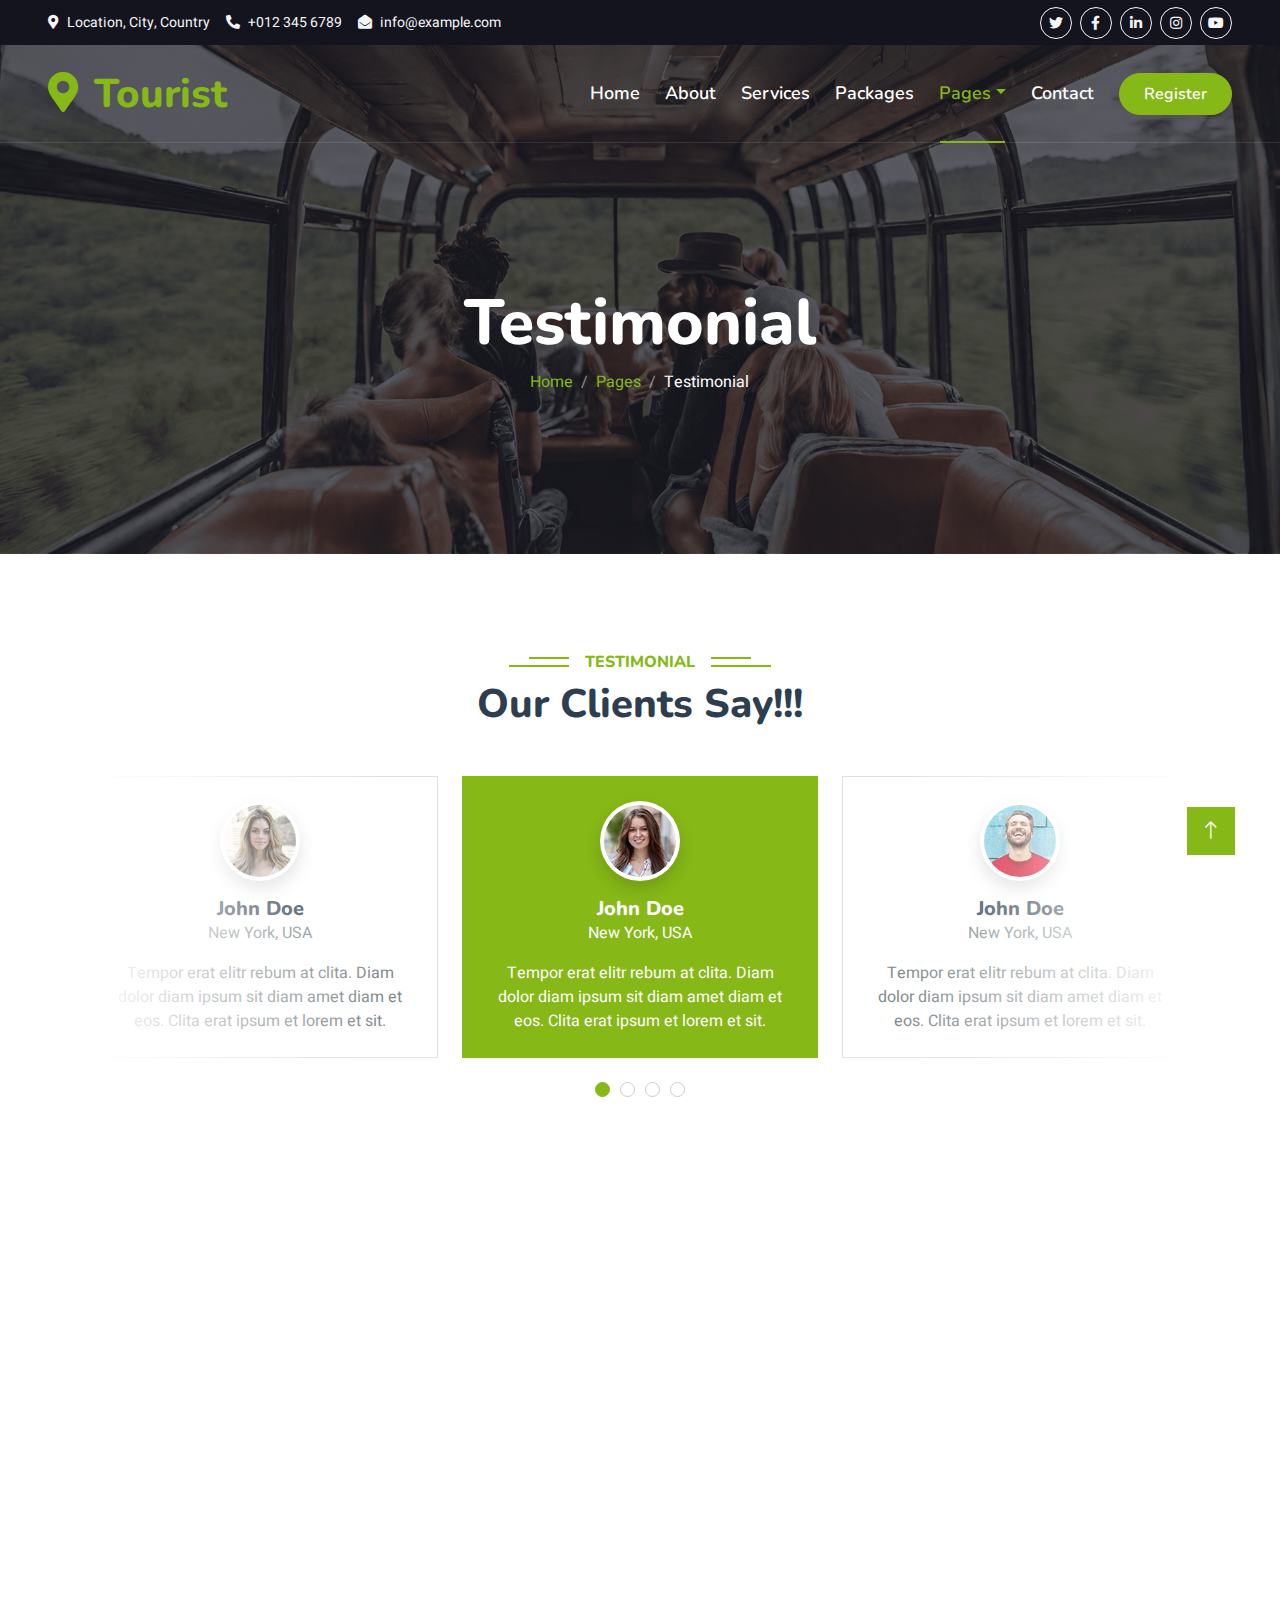
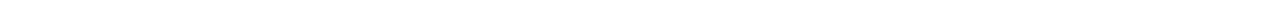
<file: testimonial.html>
<!DOCTYPE html>
<html lang="en">

<head>
    <meta charset="utf-8">
    <title>Tourist - Travel Agency HTML Template</title>
    <meta content="width=device-width, initial-scale=1.0" name="viewport">
    <meta content="" name="keywords">
    <meta content="" name="description">

    <!-- Favicon -->
    <link href="img/favicon.ico" rel="icon">

    <!-- Google Web Fonts -->
    <link rel="preconnect" href="https://fonts.googleapis.com">
    <link rel="preconnect" href="https://fonts.gstatic.com" crossorigin>
    <link href="https://fonts.googleapis.com/css2?family=Heebo:wght@400;500;600&family=Nunito:wght@600;700;800&display=swap" rel="stylesheet">

    <!-- Icon Font Stylesheet -->
    <link href="https://cdnjs.cloudflare.com/ajax/libs/font-awesome/5.10.0/css/all.min.css" rel="stylesheet">
    <link href="https://cdn.jsdelivr.net/npm/bootstrap-icons@1.4.1/font/bootstrap-icons.css" rel="stylesheet">

    <!-- Libraries Stylesheet -->
    <link href="lib/animate/animate.min.css" rel="stylesheet">
    <link href="lib/owlcarousel/assets/owl.carousel.min.css" rel="stylesheet">
    <link href="lib/tempusdominus/css/tempusdominus-bootstrap-4.min.css" rel="stylesheet" />

    <!-- Customized Bootstrap Stylesheet -->
    <link href="css/bootstrap.min.css" rel="stylesheet">

    <!-- Template Stylesheet -->
    <link href="css/style.css" rel="stylesheet">
</head>

<body>
    <!-- Spinner Start -->
    <div id="spinner" class="show bg-white position-fixed translate-middle w-100 vh-100 top-50 start-50 d-flex align-items-center justify-content-center">
        <div class="spinner-border text-primary" style="width: 3rem; height: 3rem;" role="status">
            <span class="sr-only">Loading...</span>
        </div>
    </div>
    <!-- Spinner End -->


    <!-- Topbar Start -->
    <div class="container-fluid bg-dark px-5 d-none d-lg-block">
        <div class="row gx-0">
            <div class="col-lg-8 text-center text-lg-start mb-2 mb-lg-0">
                <div class="d-inline-flex align-items-center" style="height: 45px;">
                    <small class="me-3 text-light"><i class="fa fa-map-marker-alt me-2"></i>Location, City, Country</small>
                    <small class="me-3 text-light"><i class="fa fa-phone-alt me-2"></i>+012 345 6789</small>
                    <small class="text-light"><i class="fa fa-envelope-open me-2"></i>info@example.com</small>
                </div>
            </div>
            <div class="col-lg-4 text-center text-lg-end">
                <div class="d-inline-flex align-items-center" style="height: 45px;">
                    <a class="btn btn-sm btn-outline-light btn-sm-square rounded-circle me-2" href=""><i class="fab fa-twitter fw-normal"></i></a>
                    <a class="btn btn-sm btn-outline-light btn-sm-square rounded-circle me-2" href=""><i class="fab fa-facebook-f fw-normal"></i></a>
                    <a class="btn btn-sm btn-outline-light btn-sm-square rounded-circle me-2" href=""><i class="fab fa-linkedin-in fw-normal"></i></a>
                    <a class="btn btn-sm btn-outline-light btn-sm-square rounded-circle me-2" href=""><i class="fab fa-instagram fw-normal"></i></a>
                    <a class="btn btn-sm btn-outline-light btn-sm-square rounded-circle" href=""><i class="fab fa-youtube fw-normal"></i></a>
                </div>
            </div>
        </div>
    </div>
    <!-- Topbar End -->


    <!-- Navbar & Hero Start -->
    <div class="container-fluid position-relative p-0">
        <nav class="navbar navbar-expand-lg navbar-light px-4 px-lg-5 py-3 py-lg-0">
            <a href="" class="navbar-brand p-0">
                <h1 class="text-primary m-0"><i class="fa fa-map-marker-alt me-3"></i>Tourist</h1>
                <!-- <img src="img/logo.png" alt="Logo"> -->
            </a>
            <button class="navbar-toggler" type="button" data-bs-toggle="collapse" data-bs-target="#navbarCollapse">
                <span class="fa fa-bars"></span>
            </button>
            <div class="collapse navbar-collapse" id="navbarCollapse">
                <div class="navbar-nav ms-auto py-0">
                    <a href="index.html" class="nav-item nav-link">Home</a>
                    <a href="about.html" class="nav-item nav-link">About</a>
                    <a href="service.html" class="nav-item nav-link">Services</a>
                    <a href="package.html" class="nav-item nav-link">Packages</a>
                    <div class="nav-item dropdown">
                        <a href="#" class="nav-link dropdown-toggle active" data-bs-toggle="dropdown">Pages</a>
                        <div class="dropdown-menu m-0">
                            <a href="destination.html" class="dropdown-item">Destination</a>
                            <a href="booking.html" class="dropdown-item">Booking</a>
                            <a href="team.html" class="dropdown-item">Travel Guides</a>
                            <a href="testimonial.html" class="dropdown-item active">Testimonial</a>
                            <a href="404.html" class="dropdown-item">404 Page</a>
                        </div>
                    </div>
                    <a href="contact.html" class="nav-item nav-link">Contact</a>
                </div>
                <a href="" class="btn btn-primary rounded-pill py-2 px-4">Register</a>
            </div>
        </nav>

        <div class="container-fluid bg-primary py-5 mb-5 hero-header">
            <div class="container py-5">
                <div class="row justify-content-center py-5">
                    <div class="col-lg-10 pt-lg-5 mt-lg-5 text-center">
                        <h1 class="display-3 text-white animated slideInDown">Testimonial</h1>
                        <nav aria-label="breadcrumb">
                            <ol class="breadcrumb justify-content-center">
                                <li class="breadcrumb-item"><a href="#">Home</a></li>
                                <li class="breadcrumb-item"><a href="#">Pages</a></li>
                                <li class="breadcrumb-item text-white active" aria-current="page">Testimonial</li>
                            </ol>
                        </nav>
                    </div>
                </div>
            </div>
        </div>
    </div>
    <!-- Navbar & Hero End -->


    <!-- Testimonial Start -->
    <div class="container-xxl py-5 wow fadeInUp" data-wow-delay="0.1s">
        <div class="container">
            <div class="text-center">
                <h6 class="section-title bg-white text-center text-primary px-3">Testimonial</h6>
                <h1 class="mb-5">Our Clients Say!!!</h1>
            </div>
            <div class="owl-carousel testimonial-carousel position-relative">
                <div class="testimonial-item bg-white text-center border p-4">
                    <img class="bg-white rounded-circle shadow p-1 mx-auto mb-3" src="img/testimonial-1.jpg" style="width: 80px; height: 80px;">
                    <h5 class="mb-0">John Doe</h5>
                    <p>New York, USA</p>
                    <p class="mb-0">Tempor erat elitr rebum at clita. Diam dolor diam ipsum sit diam amet diam et eos. Clita erat ipsum et lorem et sit.</p>
                </div>
                <div class="testimonial-item bg-white text-center border p-4">
                    <img class="bg-white rounded-circle shadow p-1 mx-auto mb-3" src="img/testimonial-2.jpg" style="width: 80px; height: 80px;">
                    <h5 class="mb-0">John Doe</h5>
                    <p>New York, USA</p>
                    <p class="mt-2 mb-0">Tempor erat elitr rebum at clita. Diam dolor diam ipsum sit diam amet diam et eos. Clita erat ipsum et lorem et sit.</p>
                </div>
                <div class="testimonial-item bg-white text-center border p-4">
                    <img class="bg-white rounded-circle shadow p-1 mx-auto mb-3" src="img/testimonial-3.jpg" style="width: 80px; height: 80px;">
                    <h5 class="mb-0">John Doe</h5>
                    <p>New York, USA</p>
                    <p class="mt-2 mb-0">Tempor erat elitr rebum at clita. Diam dolor diam ipsum sit diam amet diam et eos. Clita erat ipsum et lorem et sit.</p>
                </div>
                <div class="testimonial-item bg-white text-center border p-4">
                    <img class="bg-white rounded-circle shadow p-1 mx-auto mb-3" src="img/testimonial-4.jpg" style="width: 80px; height: 80px;">
                    <h5 class="mb-0">John Doe</h5>
                    <p>New York, USA</p>
                    <p class="mt-2 mb-0">Tempor erat elitr rebum at clita. Diam dolor diam ipsum sit diam amet diam et eos. Clita erat ipsum et lorem et sit.</p>
                </div>
            </div>
        </div>
    </div>
    <!-- Testimonial End -->
        

    <!-- Footer Start -->
    <div class="container-fluid bg-dark text-light footer pt-5 mt-5 wow fadeIn" data-wow-delay="0.1s">
        <div class="container py-5">
            <div class="row g-5">
                <div class="col-lg-3 col-md-6">
                    <h4 class="text-white mb-3">Company</h4>
                    <a class="btn btn-link" href="">About Us</a>
                    <a class="btn btn-link" href="">Contact Us</a>
                    <a class="btn btn-link" href="">Privacy Policy</a>
                    <a class="btn btn-link" href="">Terms & Condition</a>
                    <a class="btn btn-link" href="">FAQs & Help</a>
                </div>
                <div class="col-lg-3 col-md-6">
                    <h4 class="text-white mb-3">Contact</h4>
                    <p class="mb-2"><i class="fa fa-map-marker-alt me-3"></i>Location, City, Country</p>
                    <p class="mb-2"><i class="fa fa-phone-alt me-3"></i>+012 345 67890</p>
                    <p class="mb-2"><i class="fa fa-envelope me-3"></i>info@example.com</p>
                    <div class="d-flex pt-2">
                        <a class="btn btn-outline-light btn-social" href=""><i class="fab fa-twitter"></i></a>
                        <a class="btn btn-outline-light btn-social" href=""><i class="fab fa-facebook-f"></i></a>
                        <a class="btn btn-outline-light btn-social" href=""><i class="fab fa-youtube"></i></a>
                        <a class="btn btn-outline-light btn-social" href=""><i class="fab fa-linkedin-in"></i></a>
                    </div>
                </div>
                <div class="col-lg-3 col-md-6">
                    <h4 class="text-white mb-3">Gallery</h4>
                    <div class="row g-2 pt-2">
                        <div class="col-4">
                            <img class="img-fluid bg-light p-1" src="img/package-1.jpg" alt="">
                        </div>
                        <div class="col-4">
                            <img class="img-fluid bg-light p-1" src="img/package-2.jpg" alt="">
                        </div>
                        <div class="col-4">
                            <img class="img-fluid bg-light p-1" src="img/package-3.jpg" alt="">
                        </div>
                        <div class="col-4">
                            <img class="img-fluid bg-light p-1" src="img/package-2.jpg" alt="">
                        </div>
                        <div class="col-4">
                            <img class="img-fluid bg-light p-1" src="img/package-3.jpg" alt="">
                        </div>
                        <div class="col-4">
                            <img class="img-fluid bg-light p-1" src="img/package-1.jpg" alt="">
                        </div>
                    </div>
                </div>
                <div class="col-lg-3 col-md-6">
                    <h4 class="text-white mb-3">Newsletter</h4>
                    <p>Dolor amet sit justo amet elitr clita ipsum elitr est.</p>
                    <div class="position-relative mx-auto" style="max-width: 400px;">
                        <input class="form-control border-primary w-100 py-3 ps-4 pe-5" type="text" placeholder="Your email">
                        <button type="button" class="btn btn-primary py-2 position-absolute top-0 end-0 mt-2 me-2">SignUp</button>
                    </div>
                </div>
            </div>
        </div>
        <div class="container">
            <div class="copyright">
                <div class="row">
                    <div class="col-md-6 text-center text-md-start mb-3 mb-md-0">
                        &copy; <a class="border-bottom" href="https://freewebsitecode.com">Your Site Name</a>, All Right Reserved.

                        
                        Designed By <a class="border-bottom" href="https://freewebsitecode.com">Free Website Code</a>
                    </div>
                    <div class="col-md-6 text-center text-md-end">
                        <div class="footer-menu">
                            <a href="">Home</a>
                            <a href="">Cookies</a>
                            <a href="">Help</a>
                            <a href="">FQAs</a>
                        </div>
                    </div>
                </div>
            </div>
        </div>
    </div>
    <!-- Footer End -->


    <!-- Back to Top -->
    <a href="#" class="btn btn-lg btn-primary btn-lg-square back-to-top"><i class="bi bi-arrow-up"></i></a>


    <!-- JavaScript Libraries -->
    <script src="https://code.jquery.com/jquery-3.4.1.min.js"></script>
    <script src="https://cdn.jsdelivr.net/npm/bootstrap@5.0.0/dist/js/bootstrap.bundle.min.js"></script>
    <script src="lib/wow/wow.min.js"></script>
    <script src="lib/easing/easing.min.js"></script>
    <script src="lib/waypoints/waypoints.min.js"></script>
    <script src="lib/owlcarousel/owl.carousel.min.js"></script>
    <script src="lib/tempusdominus/js/moment.min.js"></script>
    <script src="lib/tempusdominus/js/moment-timezone.min.js"></script>
    <script src="lib/tempusdominus/js/tempusdominus-bootstrap-4.min.js"></script>

    <!-- Template Javascript -->
    <script src="js/main.js"></script>
</body>

</html>
</file>
<file: css/style.css>
/********** Template CSS **********/
:root {
    --primary: #86B817;
    --secondary: #FE8800;
    --light: #F5F5F5;
    --dark: #14141F;
}

.float{
	position:fixed;
	width:60px;
	height:60px;
	bottom:40px;
	right:40px;
	background-color:#25d366;
	color:#FFF;
	border-radius:50px;
	text-align:center;
  font-size:30px;
	box-shadow: 2px 2px 3px #999;
  z-index:100;
}

.my-float{
	margin-top:16px;
}

.fw-medium {
    font-weight: 600 !important;
}

.fw-semi-bold {
    font-weight: 700 !important;
}

.back-to-top {
    position: fixed;
    display: none;
    right: 45px;
    bottom: 45px;
    z-index: 99;
}


/*** Spinner ***/
#spinner {
    opacity: 0;
    visibility: hidden;
    transition: opacity .5s ease-out, visibility 0s linear .5s;
    z-index: 99999;
}

#spinner.show {
    transition: opacity .5s ease-out, visibility 0s linear 0s;
    visibility: visible;
    opacity: 1;
}


/*** Button ***/
.btn {
    font-family: 'Nunito', sans-serif;
    font-weight: 600;
    transition: .5s;
}

.btn.btn-primary,
.btn.btn-secondary {
    color: #FFFFFF;
}

.btn-square {
    width: 38px;
    height: 38px;
}

.btn-sm-square {
    width: 32px;
    height: 32px;
}

.btn-lg-square {
    width: 48px;
    height: 48px;
}

.btn-square,
.btn-sm-square,
.btn-lg-square {
    padding: 0;
    display: flex;
    align-items: center;
    justify-content: center;
    font-weight: normal;
    border-radius: 0px;
}


/*** Navbar ***/
.navbar-light .navbar-nav .nav-link {
    font-family: 'Nunito', sans-serif;
    position: relative;
    margin-right: 25px;
    padding: 35px 0;
    color: #FFFFFF !important;
    font-size: 18px;
    font-weight: 600;
    outline: none;
    transition: .5s;
}

.sticky-top.navbar-light .navbar-nav .nav-link {
    padding: 20px 0;
    color: var(--dark) !important;
}

.navbar-light .navbar-nav .nav-link:hover,
.navbar-light .navbar-nav .nav-link.active {
    color: var(--primary) !important;
}

.navbar-light .navbar-brand img {
    max-height: 60px;
    transition: .5s;
}

.sticky-top.navbar-light .navbar-brand img {
    max-height: 45px;
}

@media (max-width: 991.98px) {
    .sticky-top.navbar-light {
        position: relative;
        background: #FFFFFF;
    }

    .navbar-light .navbar-collapse {
        margin-top: 15px;
        border-top: 1px solid #DDDDDD;
    }

    .navbar-light .navbar-nav .nav-link,
    .sticky-top.navbar-light .navbar-nav .nav-link {
        padding: 10px 0;
        margin-left: 0;
        color: var(--dark) !important;
    }

    .navbar-light .navbar-brand img {
        max-height: 45px;
    }
}

@media (min-width: 992px) {
    .navbar-light {
        position: absolute;
        width: 100%;
        top: 0;
        left: 0;
        border-bottom: 1px solid rgba(256, 256, 256, .1);
        z-index: 999;
    }
    
    .sticky-top.navbar-light {
        position: fixed;
        background: #FFFFFF;
    }

    .navbar-light .navbar-nav .nav-link::before {
        position: absolute;
        content: "";
        width: 0;
        height: 2px;
        bottom: -1px;
        left: 50%;
        background: var(--primary);
        transition: .5s;
    }

    .navbar-light .navbar-nav .nav-link:hover::before,
    .navbar-light .navbar-nav .nav-link.active::before {
        width: calc(100% - 2px);
        left: 1px;
    }

    .navbar-light .navbar-nav .nav-link.nav-contact::before {
        display: none;
    }
}


/*** Hero Header ***/
.hero-header {
    background: linear-gradient(rgba(20, 20, 31, .7), rgba(20, 20, 31, .7)), url(../img/gallery/WEbp_Images/HeroSection_Webp.webp);
    background-position: center center;
    background-repeat: no-repeat;
    background-size: cover;
}

.breadcrumb-item + .breadcrumb-item::before {
    color: rgba(255, 255, 255, .5);
}


/*** Section Title ***/
.section-title {
    position: relative;
    display: inline-block;
    text-transform: uppercase;
}

.section-title::before {
    position: absolute;
    content: "";
    width: calc(100% + 80px);
    height: 2px;
    top: 4px;
    left: -40px;
    background: var(--primary);
    z-index: -1;
}

.section-title::after {
    position: absolute;
    content: "";
    width: calc(100% + 120px);
    height: 2px;
    bottom: 5px;
    left: -60px;
    background: var(--primary);
    z-index: -1;
}

.section-title.text-start::before {
    width: calc(100% + 40px);
    left: 0;
}

.section-title.text-start::after {
    width: calc(100% + 60px);
    left: 0;
}


/*** Service ***/
.service-item {
    box-shadow: 0 0 45px rgba(0, 0, 0, .08);
    transition: .5s;
}

.service-item:hover {
    background: var(--primary);
}

.service-item * {
    transition: .5s;
}

.service-item:hover * {
    color: var(--light) !important;
}


/*** Destination ***/
.destination img {
    transition: .5s;
}

.destination a:hover img {
    transform: scale(1.1);
}


/*** Package ***/
.package-item {
    box-shadow: 0 0 45px rgba(0, 0, 0, .08);
}

.package-item img {
    transition: .5s;
}

.package-item:hover img {
    transform: scale(1.1);
}


/*** Booking ***/
.booking {
    background: linear-gradient(rgba(15, 23, 43, .7), rgba(15, 23, 43, .7)), url(../img/booking.jpg);
    background-position: center center;
    background-repeat: no-repeat;
    background-size: cover;
}




/*** Team ***/
.team-item {
    box-shadow: 0 0 45px rgba(0, 0, 0, .08);
}

.team-item img {
    transition: .5s;
}

.team-item:hover img {
    transform: scale(1.1);
}

.team-item .btn {
    background: #FFFFFF;
    color: var(--primary);
    border-radius: 20px;
    border-bottom: 1px solid var(--primary);
}

.team-item .btn:hover {
    background: var(--primary);
    color: #FFFFFF;
}


/*** Testimonial ***/
.testimonial-carousel::before {
    position: absolute;
    content: "";
    top: 0;
    left: 0;
    height: 100%;
    width: 0;
    background: linear-gradient(to right, rgba(255, 255, 255, 1) 0%, rgba(255, 255, 255, 0) 100%);
    z-index: 1;
}

.testimonial-carousel::after {
    position: absolute;
    content: "";
    top: 0;
    right: 0;
    height: 100%;
    width: 0;
    background: linear-gradient(to left, rgba(255, 255, 255, 1) 0%, rgba(255, 255, 255, 0) 100%);
    z-index: 1;
}

@media (min-width: 768px) {
    .testimonial-carousel::before,
    .testimonial-carousel::after {
        width: 200px;
    }
}

@media (min-width: 992px) {
    .testimonial-carousel::before,
    .testimonial-carousel::after {
        width: 300px;
    }
}

.testimonial-carousel .owl-item .testimonial-item,
.testimonial-carousel .owl-item.center .testimonial-item * {
    transition: .5s;
}

.testimonial-carousel .owl-item.center .testimonial-item {
    background: var(--primary) !important;
    border-color: var(--primary) !important;
}

.testimonial-carousel .owl-item.center .testimonial-item * {
    color: #FFFFFF !important;
}

.testimonial-carousel .owl-dots {
    margin-top: 24px;
    display: flex;
    align-items: flex-end;
    justify-content: center;
}

.testimonial-carousel .owl-dot {
    position: relative;
    display: inline-block;
    margin: 0 5px;
    width: 15px;
    height: 15px;
    border: 1px solid #CCCCCC;
    border-radius: 15px;
    transition: .5s;
}

.testimonial-carousel .owl-dot.active {
    background: var(--primary);
    border-color: var(--primary);
}


/*** Footer ***/
.footer .btn.btn-social {
    margin-right: 5px;
    width: 35px;
    height: 35px;
    display: flex;
    align-items: center;
    justify-content: center;
    color: var(--light);
    font-weight: normal;
    border: 1px solid #FFFFFF;
    border-radius: 35px;
    transition: .3s;
}

.footer .btn.btn-social:hover {
    color: var(--primary);
}

.footer .btn.btn-link {
    display: block;
    margin-bottom: 5px;
    padding: 0;
    text-align: left;
    color: #FFFFFF;
    font-size: 15px;
    font-weight: normal;
    text-transform: capitalize;
    transition: .3s;
}

.footer .btn.btn-link::before {
    position: relative;
    content: "\f105";
    font-family: "Font Awesome 5 Free";
    font-weight: 900;
    margin-right: 10px;
}

.footer .btn.btn-link:hover {
    letter-spacing: 1px;
    box-shadow: none;
}

.footer .copyright {
    padding: 25px 0;
    font-size: 15px;
    border-top: 1px solid rgba(256, 256, 256, .1);
}

.footer .copyright a {
    color: var(--light);
}

.footer .footer-menu a {
    margin-right: 15px;
    padding-right: 15px;
    border-right: 1px solid rgba(255, 255, 255, .1);
}

.footer .footer-menu a:last-child {
    margin-right: 0;
    padding-right: 0;
    border-right: none;
}
</file>
